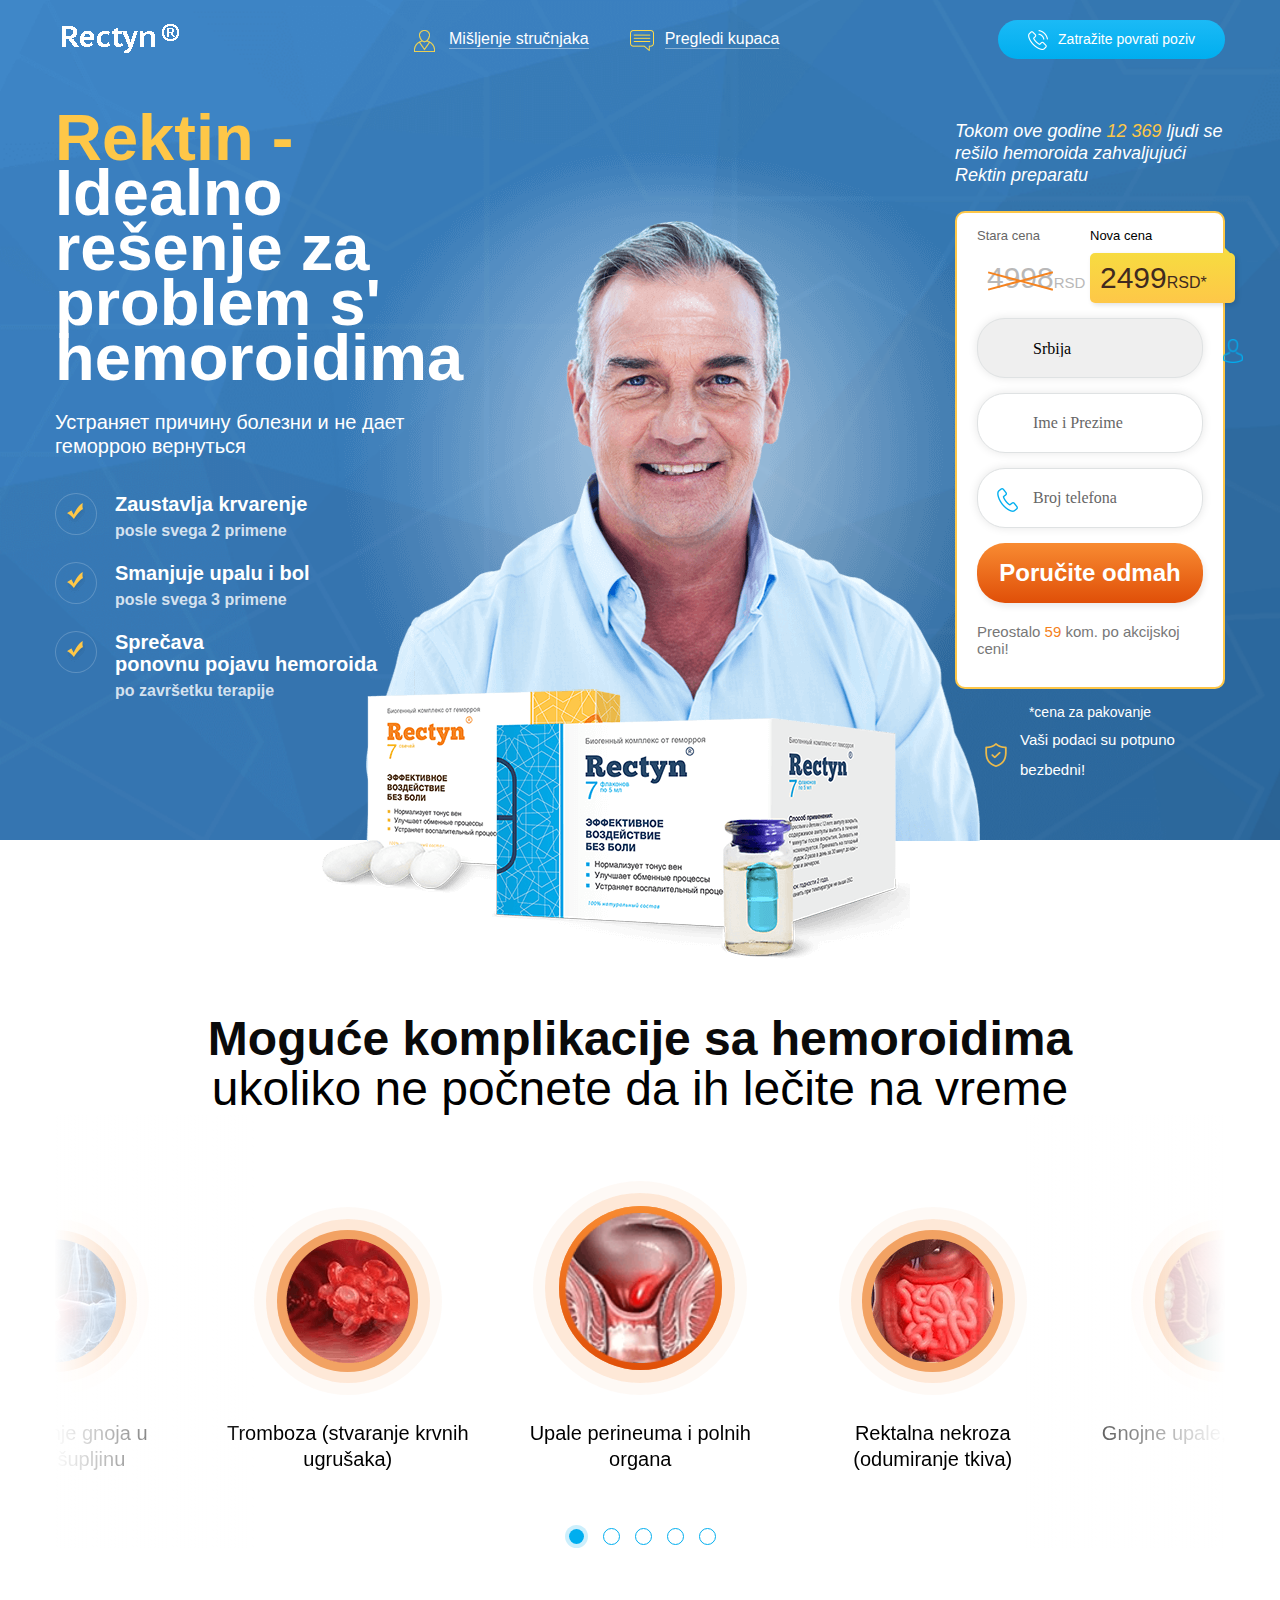
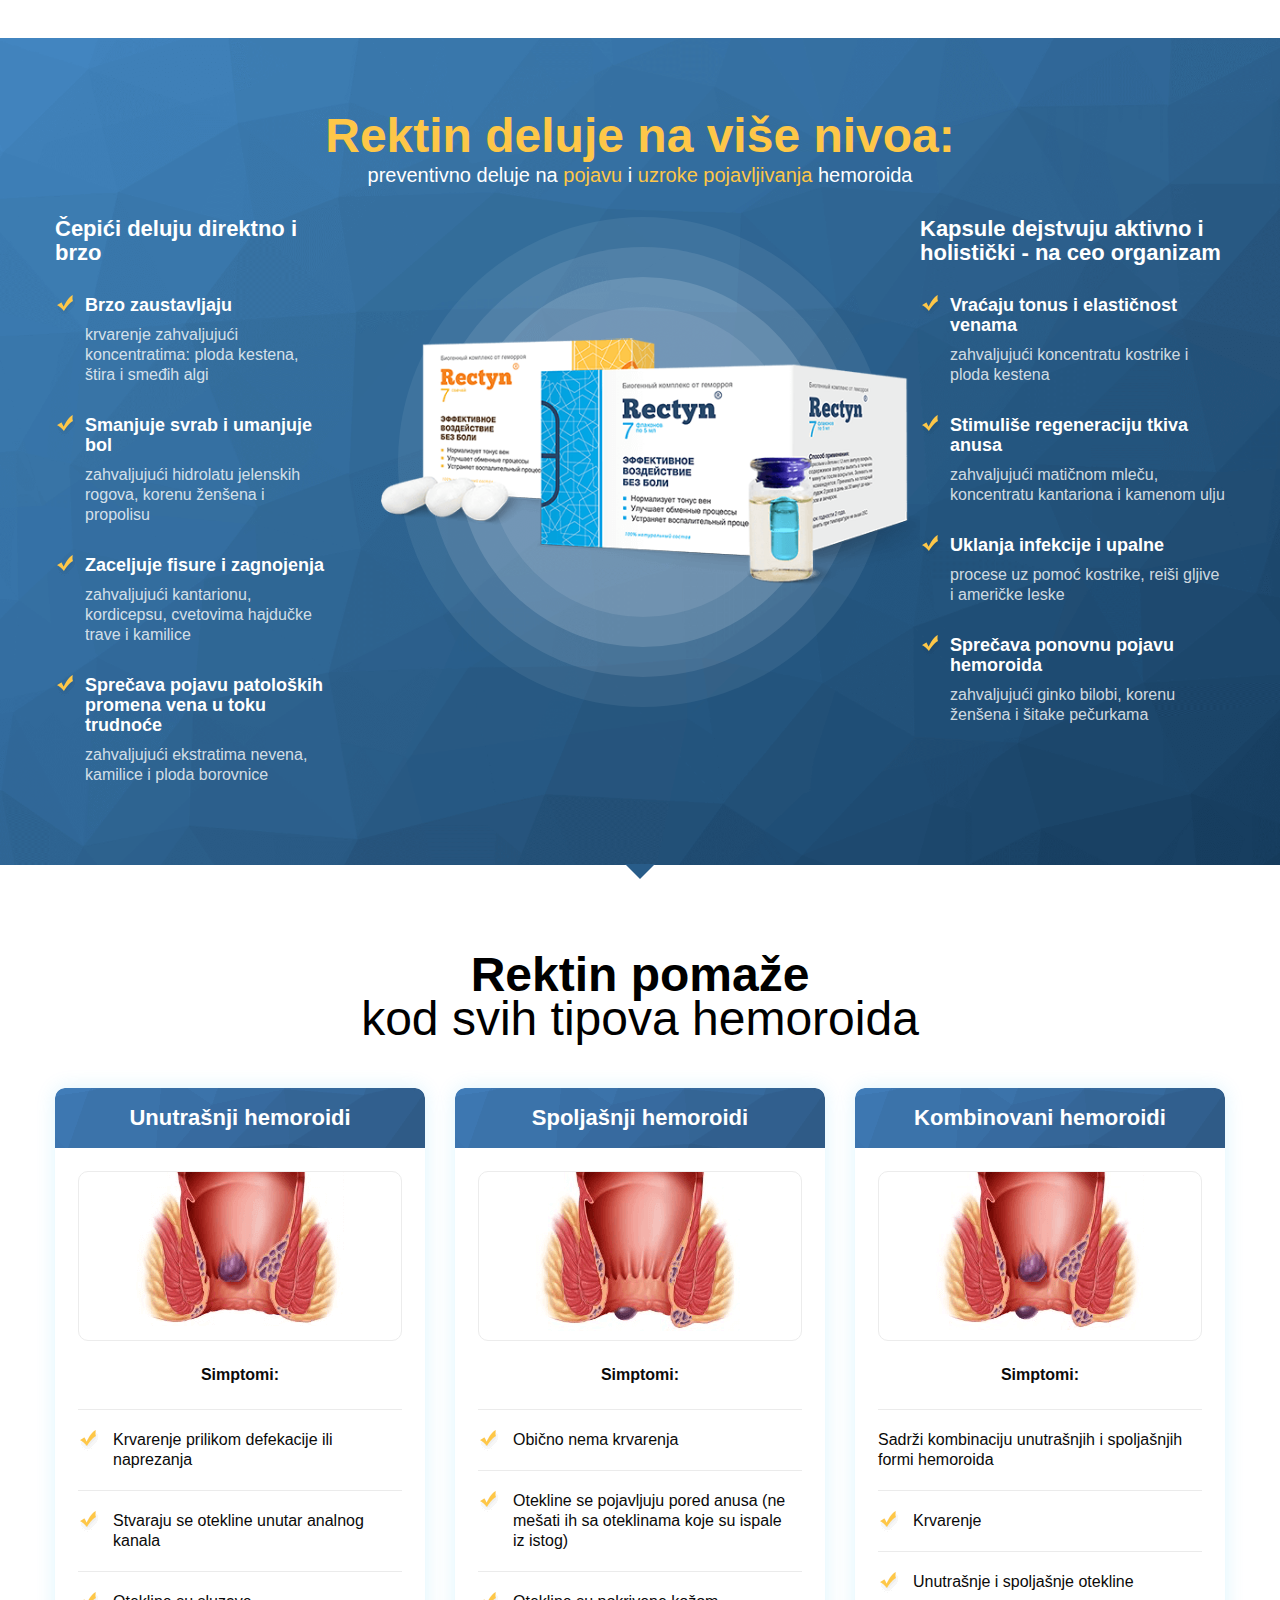
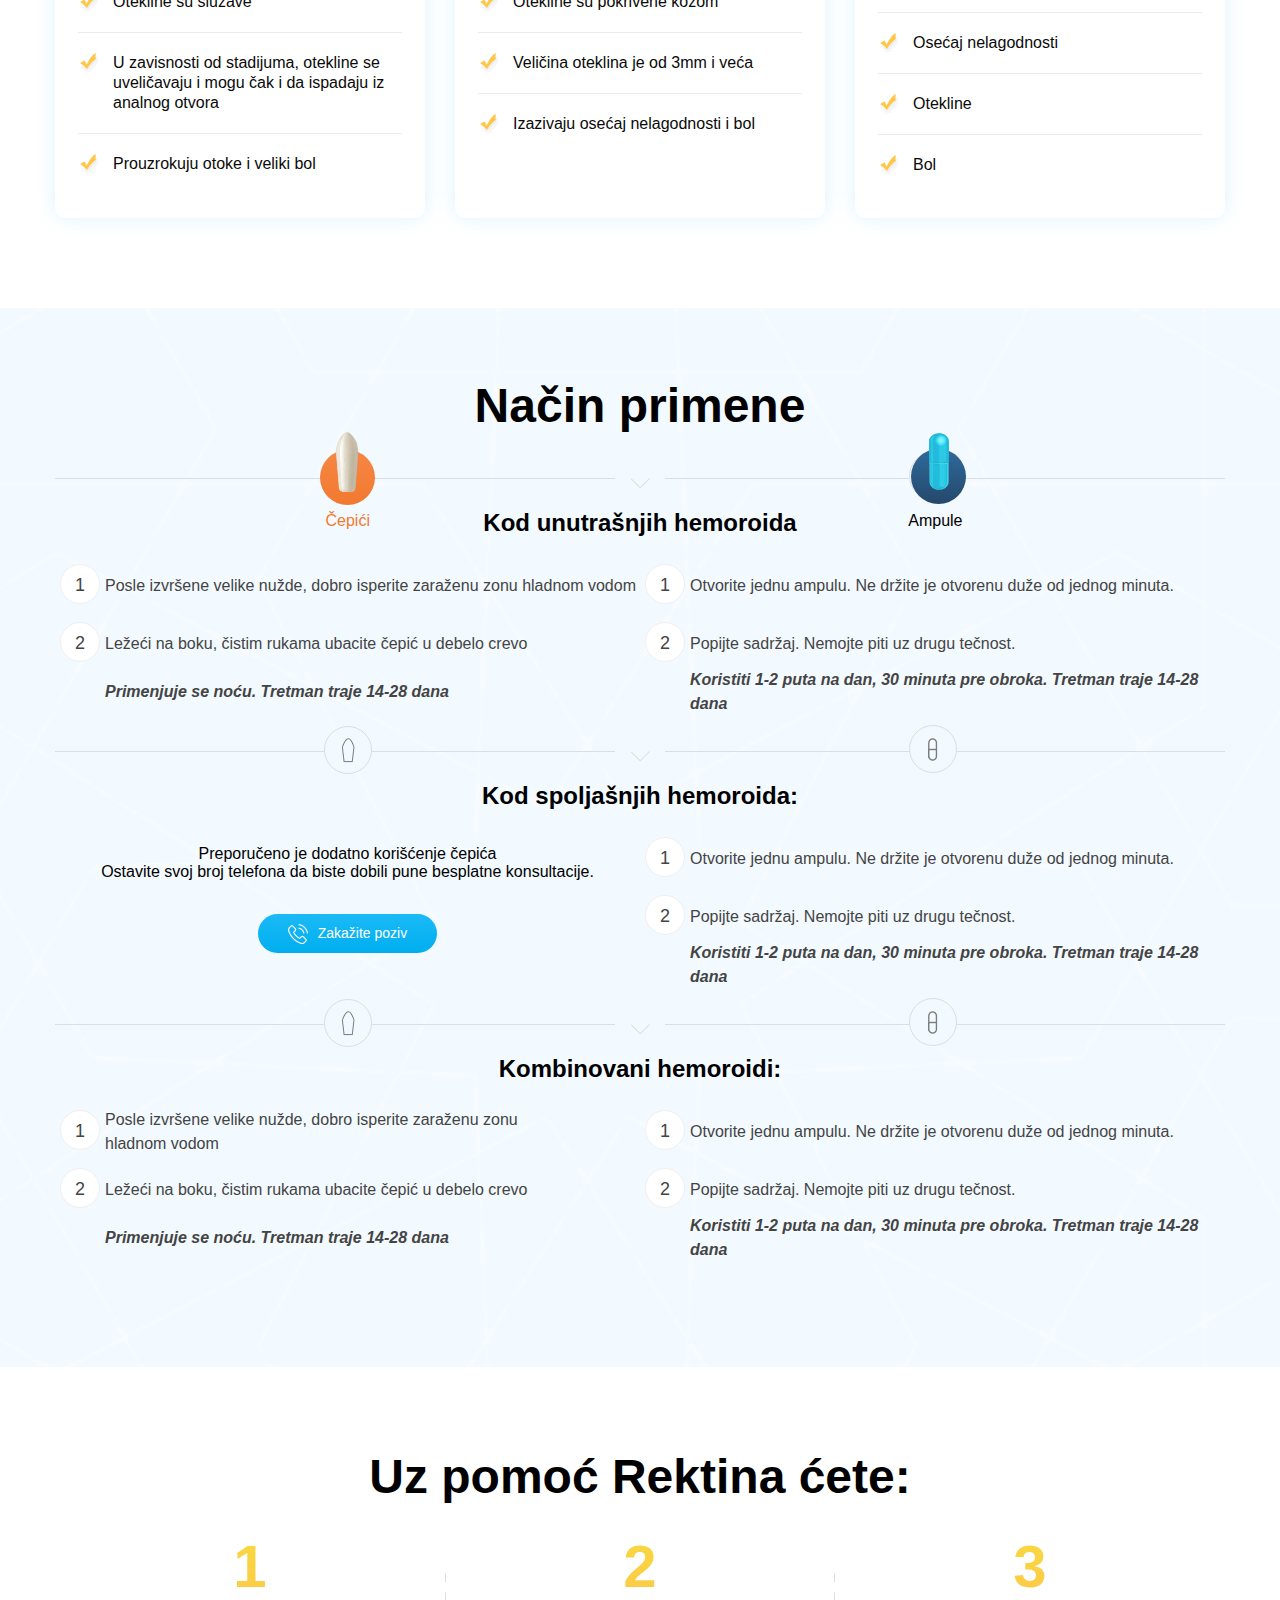
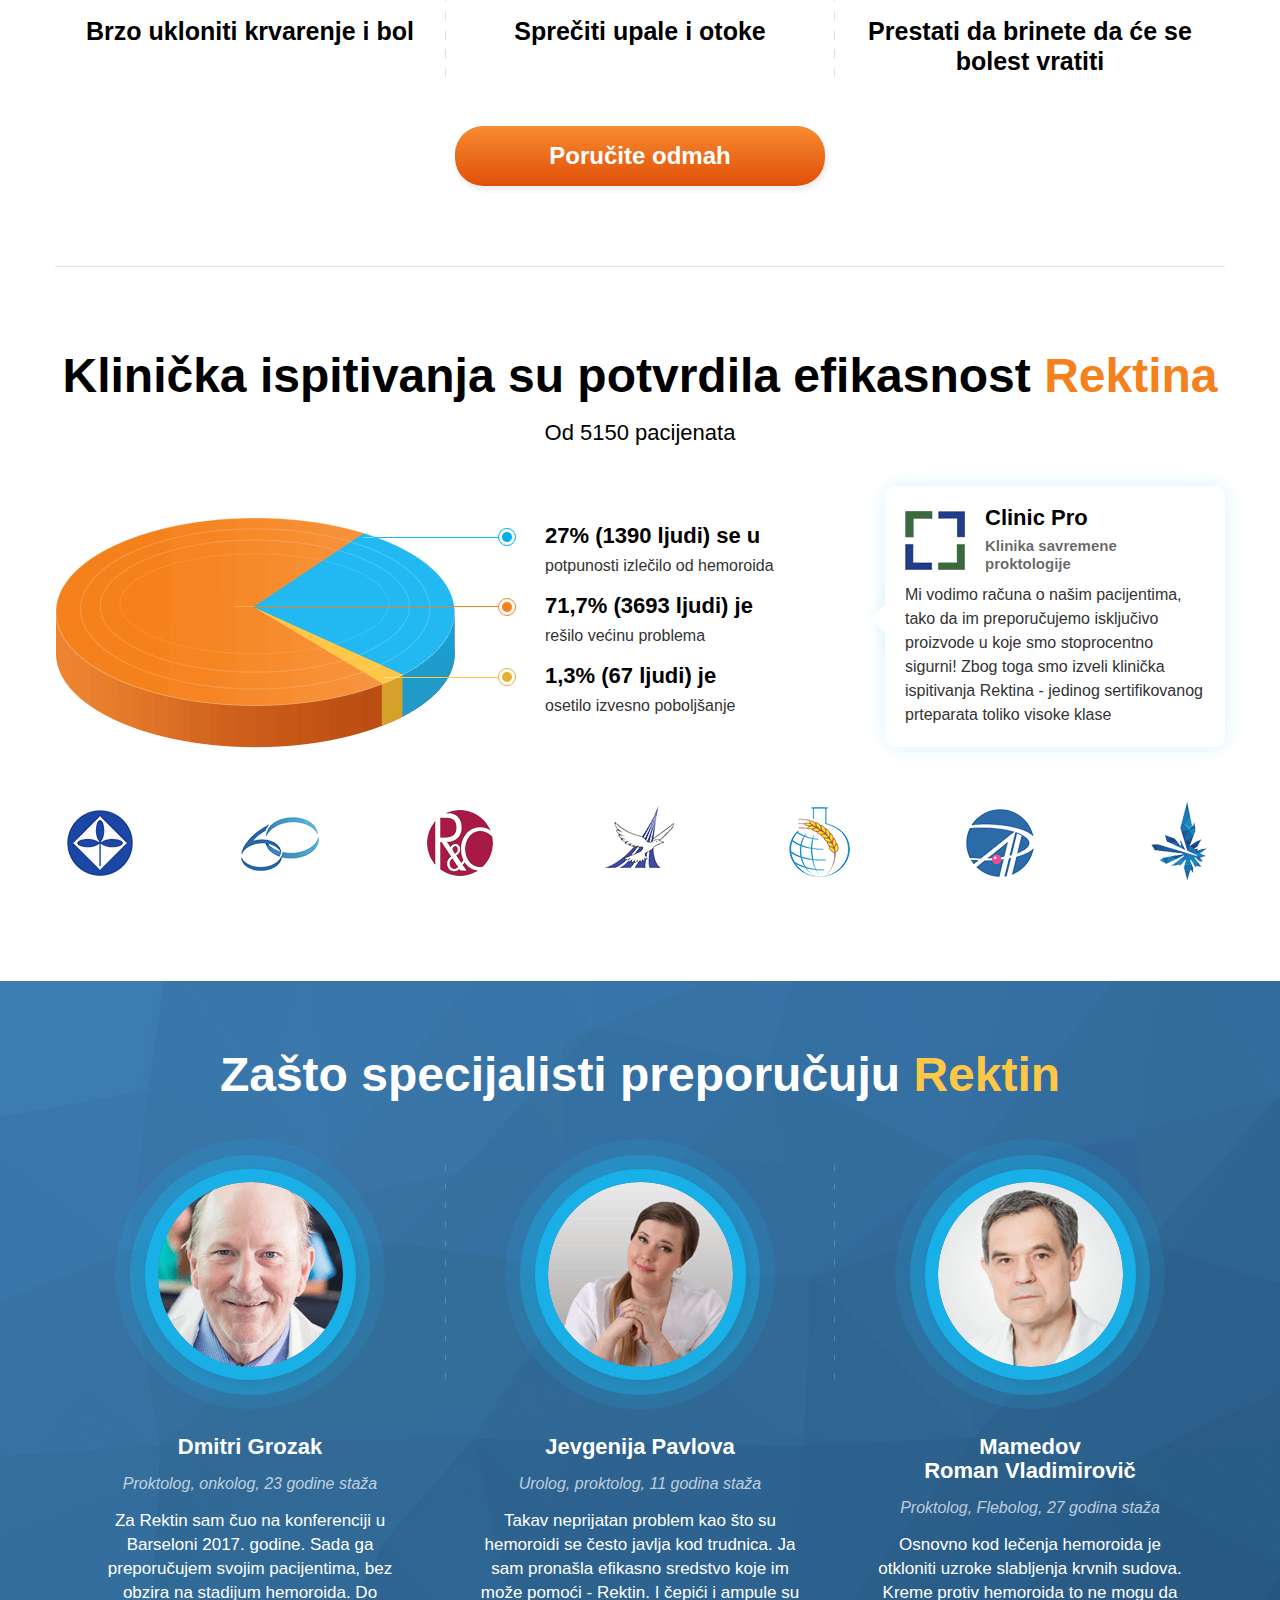
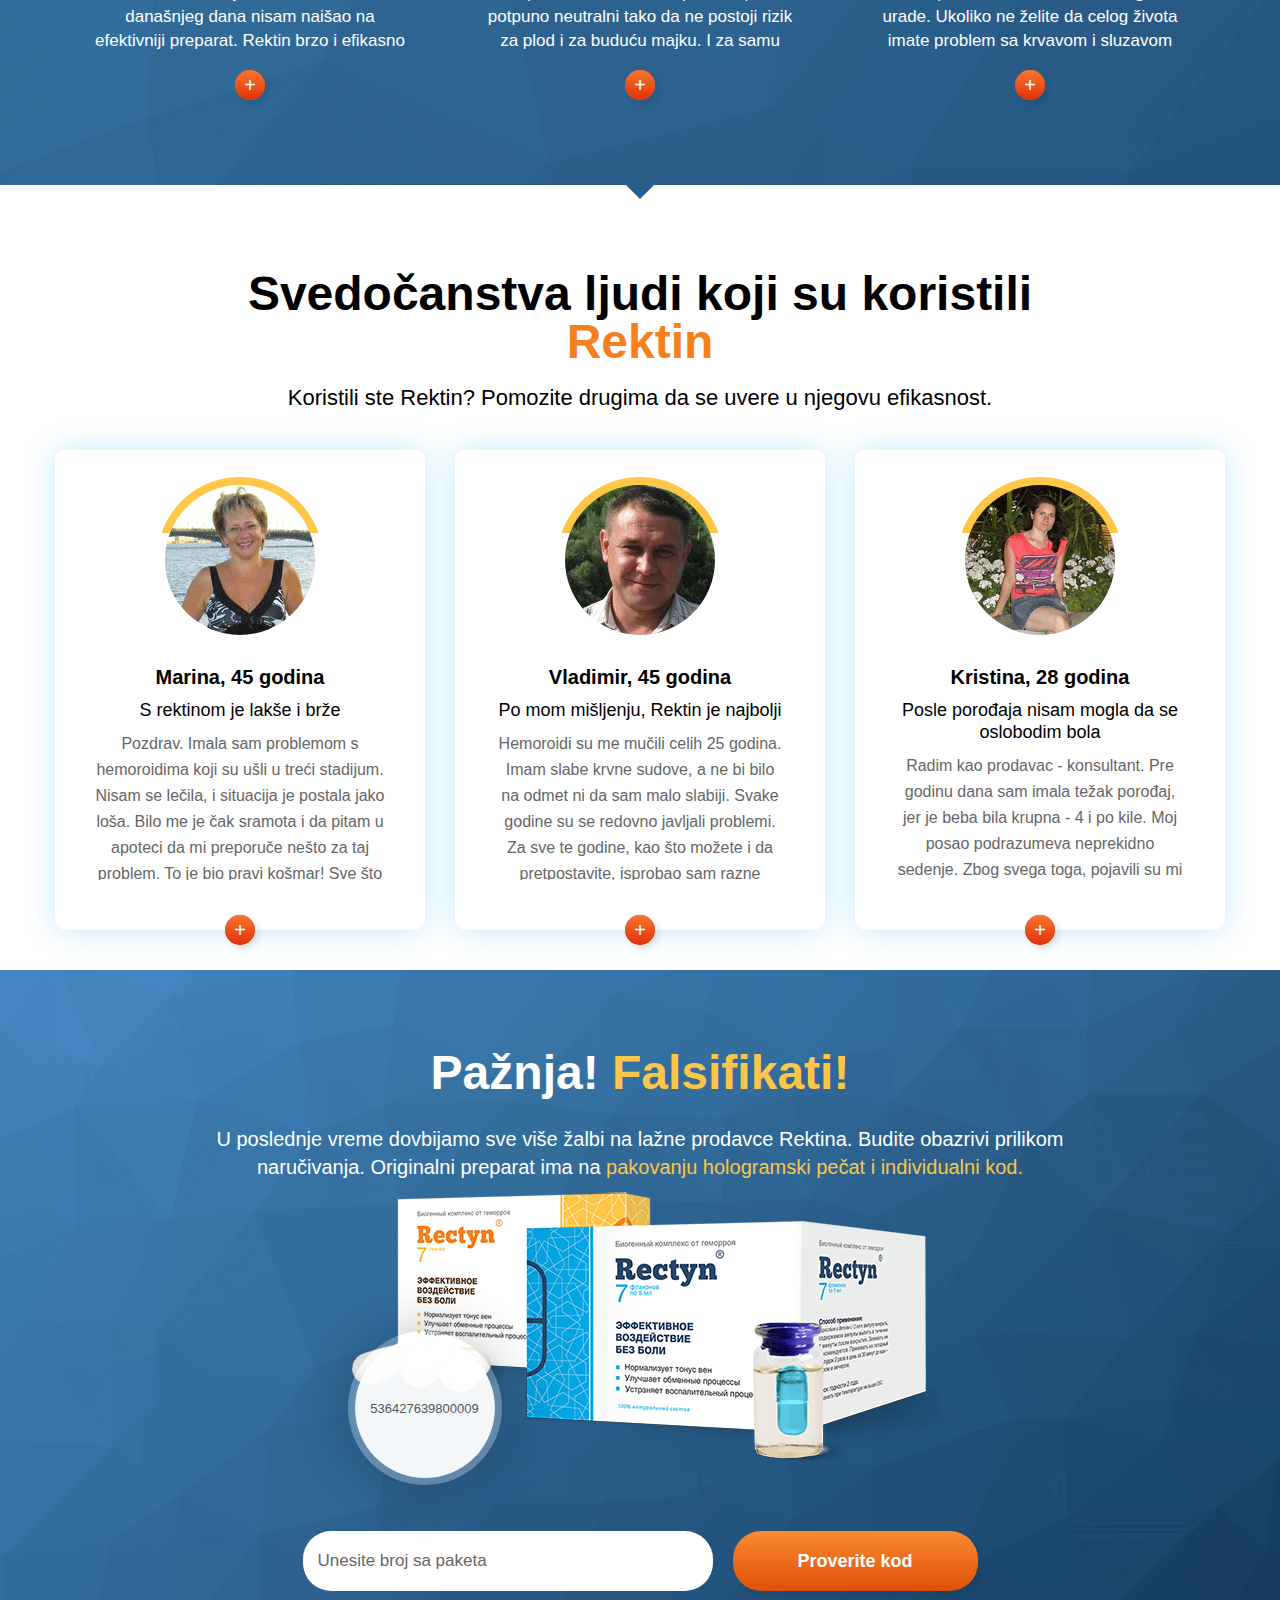
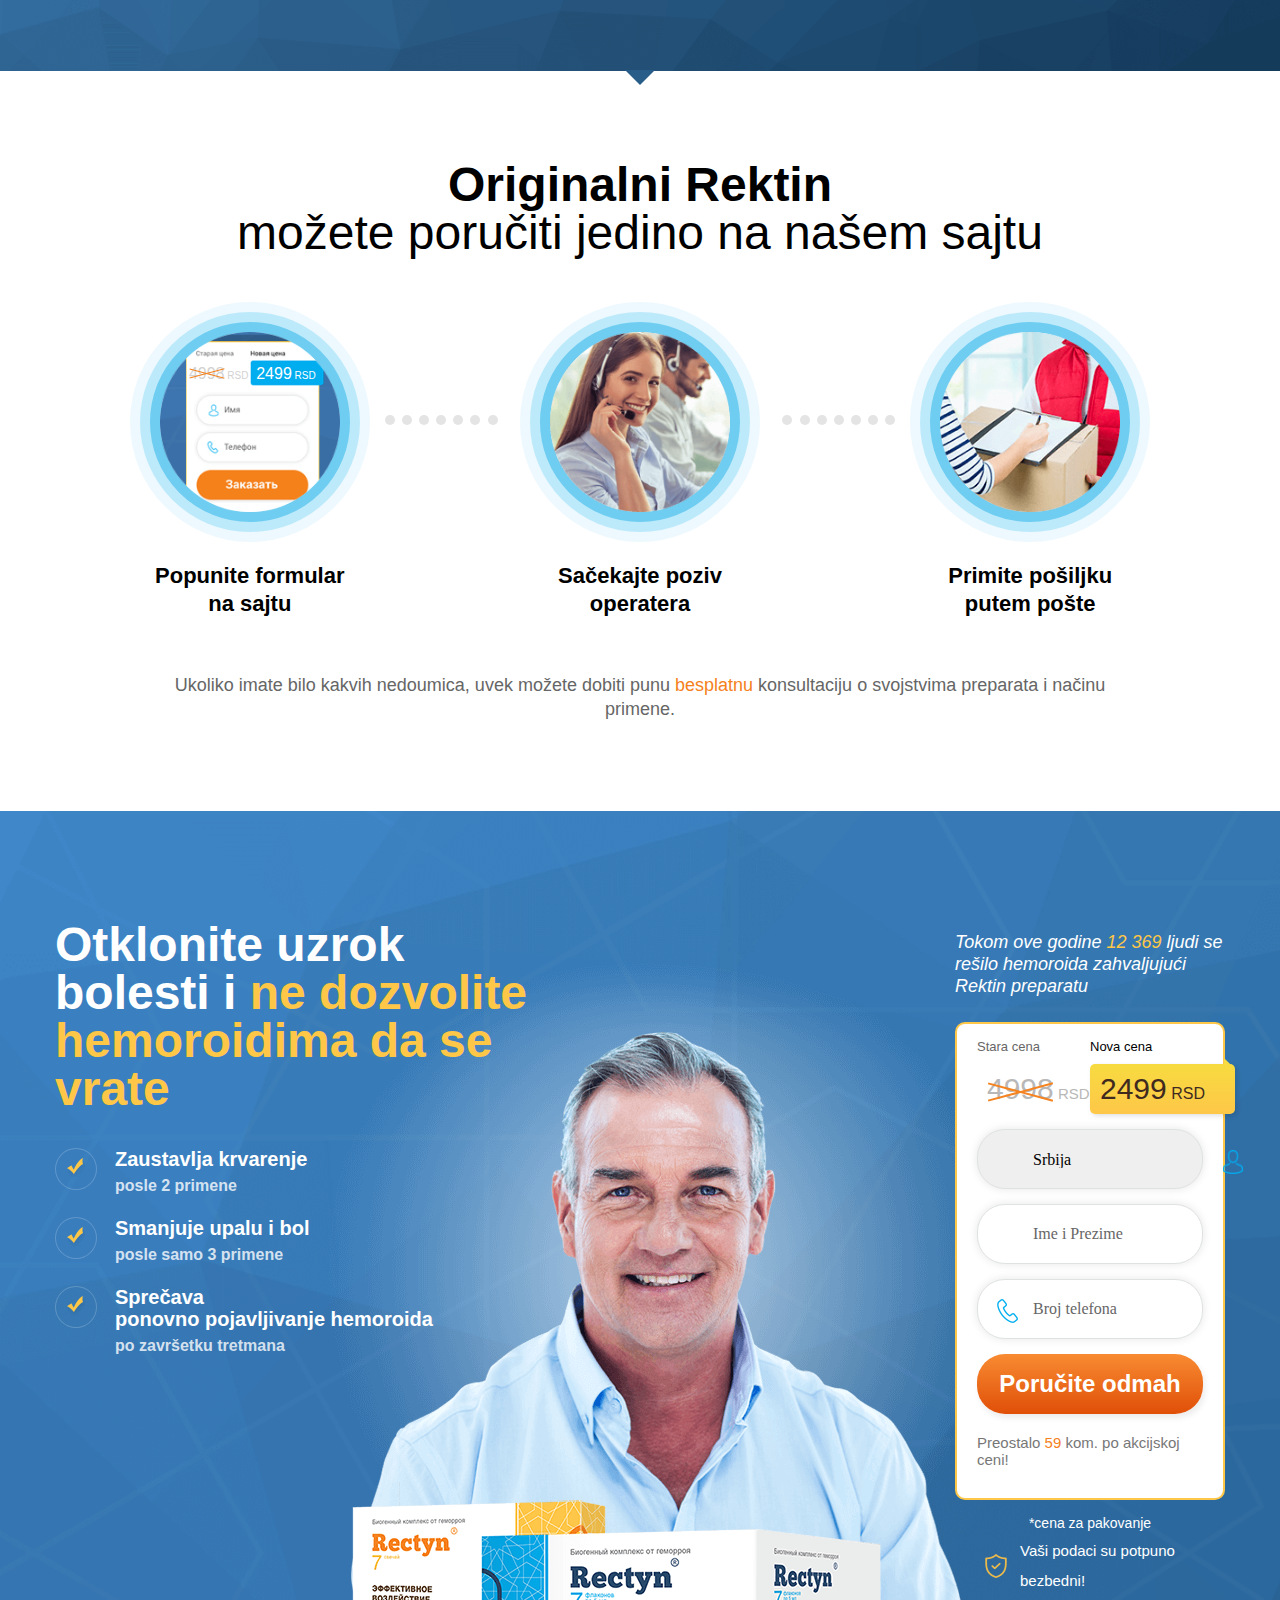
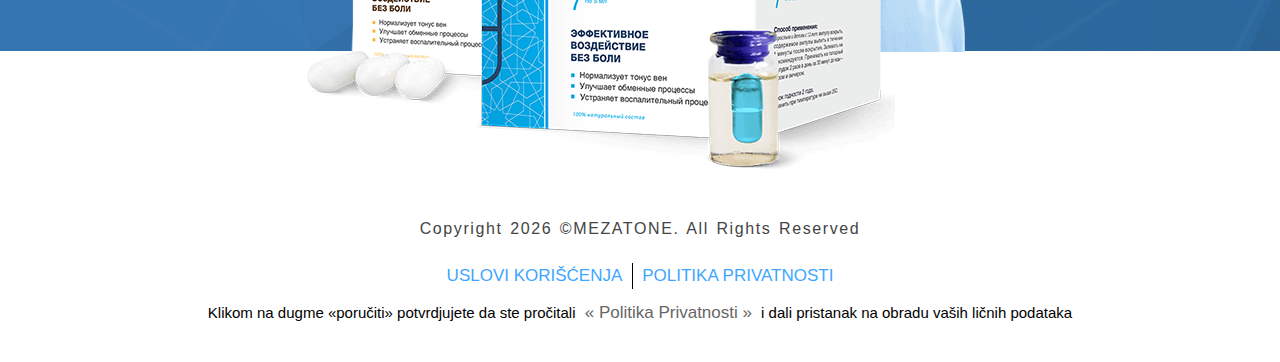
<file: index.html>
<!doctype html>
<html lang="rs">
    <head>
        <!-- Title -->
        <title>Rectyn cредство от геморроя за 196 руб</title>
        <!-- Meta -->
        <meta charset="utf-8" />
        <meta name="viewport" content="width=device-width" />
        <meta http-equiv="X-UA-Compatible" content="IE=edge" />
        <meta http-equiv="content-type" content="text/html; charset=UTF-8" />
        <!-- Favicon -->
        <link rel="icon" type="image/png" href="./img/favicon.png" />
        <link rel="shortcut icon" type="image/png" href="./img/favicon.png" />
        <!-- Style -->
        <link type="text/css" rel="stylesheet" href="./css/style.css" />
        <!-- Script -->
        <script src="./js/jquery.min.js"></script>
        <script src="./js/owl.carousel.min.js"></script>

    </head>
    <body>

        <header class="header">
            <div class="container">
                <img src="./img/logo.png" alt="logo">
                <span class="header-spec"><a href="#specialist" class="scroll-to">Mišljenje stručnjaka</a></span>
                <span class="header-rewiev"><a href="#review" class="scroll-to">Pregledi kupaca</a></span>
                <div class="btn">
                    Zatražite povrati poziv
                    <div class="btn ever-popup-btn header-btn-hover">Zatražite povrati poziv</div>
                </div>
            </div>
        </header>
        <section class="section1">
            <div class="container">
                <div class="main-block clearfix">
                    <div class="main-block-center">
                        <img src="./img/product1.png" alt="pack" class="img">
                    </div>
                    <div class="main-block-left">
                        <h1 class="main-block-title"><span>Rektin - </span> Idealno rešenje za problem s' hemoroidima</h1>
                        <h3 class="main-block-subtitle">Устраняет причину болезни и не дает геморрою вернуться</h3>
                        <ul class="main-block-list">
                            <li class="main-block-item">
                                Zaustavlja krvarenje <br><span>posle svega 2 primene</span>
                            </li>
                            <li class="main-block-item">
                                Smanjuje upalu i bol <br><span>posle svega 3 primene</span>
                            </li>
                            <li class="main-block-item">
                                Sprečava <br>ponovnu pojavu hemoroida<br><span>po završetku terapije</span>
                            </li>
                        </ul>
                    </div>
                    <div class="main-block-right">
                        <p class="main-block-text">Tokom ove godine <span>12 369</span> ljudi se rešilo hemoroida zahvaljujući Rektin preparatu</p>
                        <form action="/order" method="post" class="x_order_form main-block-form orderformcdn">
                            <div class="flex-price">
                                <div class="old-price">
                                    <p class="top-text">Stara cena</p>
                                    <p class="price"><span class="x_price_previous number price_land_s2">4998</span><span class="x_currency price_land_curr">RSD</span></p>
                                </div>
                                <div class="new-price">
                                    <p class="top-text">Nova cena</p>
                                    <p class="price radius"><span class="x_price_current number price_land_s1">2499</span><span class="x_currency price_land_curr">RSD</span>*</p>
                                </div>
                            </div>
                            <select class="input" name="country">
                                <option value="271" selected="selected">Srbija</option>
                            </select>
                            <label class="name-label">
                                <input  type="text" 
                                        placeholder="Ime i Prezime" 
                                        required="" 
                                        class="input" 
                                        name="name">
                            </label>

                            <label class="phone-label">
                                <input  type="tel" 
                                        placeholder="Broj telefona" 
                                        required="" 
                                        class="input" 
                                        name="phone">
                            </label>

                
                            <div class="relative">
                                <button class="form-btn">Poručite odmah</button>
                                <button class="form-btn form-btn-hover">Poručite odmah</button>
                            </div>
                            <p class="bottom-text">
                                Preostalo 
                                <span class="lastpack">59</span> 
                                kom. po akcijskoj ceni!
                            </p>
                        </form>
                        <p class="ps-text">*cena za pakovanje </p>
                        <p class="save-text">Vaši podaci su potpuno bezbedni!</p>
                    </div>
                </div>
            </div>
        </section>
        <section class="section2">
            <div class="container">
                <h2 class="section2-title">Moguće komplikacije sa hemoroidima
                    <br><span>ukoliko ne počnete da ih lečite na vreme</span>
                </h2>
                <div class="owl-carousel">
                    <div>
                        <div class="carousel-img">
                            <img src="./img/carousel1.png" alt="carousel1">
                            <span class="circle-gradient"></span>
                        </div>
                        <p>Upale perineuma i polnih organa</p>
                    </div>
                    <div>
                        <div class="carousel-img">
                            <img src="./img/carousel2.png" alt="carousel2">
                            <span class="circle-gradient"></span>
                        </div>
                        <p>Rektalna nekroza (odumiranje tkiva)</p>
                    </div>
                    <div>
                        <div class="carousel-img">
                            <img src="./img/carousel3.png" alt="carousel3">
                            <span class="circle-gradient"></span>
                        </div>
                        <p>Gnojne upale, paraproktoza</p>
                    </div>
                    <div>
                        <div class="carousel-img">
                            <img src="./img/carousel4.png" alt="carousel4">
                            <span class="circle-gradient"></span>
                        </div>
                        <p>Provaljivanje gnoja u trbušnu šupljinu</p>
                    </div>
                    <div>
                        <div class="carousel-img">
                            <img src="./img/carousel5.png" alt="carousel5">
                            <span class="circle-gradient"></span>
                        </div>
                        <p>Tromboza (stvaranje krvnih ugrušaka)</p>
                    </div>
                </div>
            </div>
        </section>
        <section class="section3">
            <div class="container">
                <h2 class="section3-title">Rektin deluje na više nivoa:</h2>
                <p class="section3-subtitle">preventivno deluje na <span>pojavu </span> i <span>uzroke pojavljivanja </span> hemoroida</p>
                <div class="main-content clearfix">
                    <div class="center-block">
                        <img src="./img/product1.png" alt="pack" class="img">
                        <div class="circle">
                            <span></span>
                            <span></span>
                            <span></span>
                            <span></span>
                        </div>
                    </div>
                    <div class="left-block">
                        <h3 class="block-title">Čepići deluju direktno i brzo</h3>
                        <ul>
                            <li class="block-item">Brzo zaustavljaju 
                                <span>krvarenje zahvaljujući koncentratima: ploda kestena, štira i smeđih algi</span>
                            </li>
                            <li class="block-item">Smanjuje svrab i umanjuje bol 
                                <span>zahvaljujući hidrolatu jelenskih rogova, korenu ženšena i propolisu</span>
                            </li>
                            <li class="block-item">Zaceljuje fisure i zagnojenja
                                <span>zahvaljujući kantarionu, kordicepsu, cvetovima hajdučke trave i kamilice</span>
                            </li>
                            <li class="block-item">Sprečava pojavu patoloških promena vena u toku trudnoće
                                <span>zahvaljujući ekstratima nevena, kamilice i ploda borovnice</span>
                            </li>
                        </ul>
                    </div>
                    <div class="right-block">
                        <h3 class="block-title">Kapsule dejstvuju aktivno i holistički - na ceo organizam</h3>
                        <ul>
                            <li class="block-item">Vraćaju tonus i elastičnost venama 
                                <span>zahvaljujući koncentratu kostrike i ploda kestena</span>
                            </li>
                            <li class="block-item">Stimuliše regeneraciju tkiva anusa
                                <span>zahvaljujući matičnom mleču, koncentratu kantariona i kamenom ulju</span>
                            </li>
                            <li class="block-item">Uklanja infekcije i upalne
                                <span>procese uz pomoć kostrike, reiši gljive i američke leske</span>
                            </li>
                            <li class="block-item">Sprečava ponovnu pojavu hemoroida
                                <span>zahvaljujući ginko bilobi, korenu ženšena i šitake pečurkama</span>
                            </li>
                        </ul>
                    </div>
                </div>
            </div>
        </section>
        <section class="section4">
            <div class="container">
                <h2 class="section4-title">Rektin pomaže <br><span>kod svih tipova hemoroida</span></h2>
                <ul class="section4-list">
                    <li class="section4-item">
                        <h4 class="section4-subtitle">Unutrašnji hemoroidi</h4>
                        <div class="list-block">
                            <div class="list-block-img">
                                <img src="./img/section4-1.png" alt="4-1" class="img">
                            </div>
                            <p>Simptomi:</p>
                            <ul class="section4-sublist">
                                <li class="section4-subitem">Krvarenje prilikom defekacije ili naprezanja</li>
                                <li class="section4-subitem">Stvaraju se otekline unutar analnog kanala</li>
                                <li class="section4-subitem">Otekline su sluzave</li>
                                <li class="section4-subitem">U zavisnosti od stadijuma, otekline se uveličavaju i mogu čak i da ispadaju iz analnog otvora</li>
                                <li class="section4-subitem">Prouzrokuju otoke i veliki bol</li>
                            </ul>
                        </div>
                    </li>
                    <li class="section4-item">
                        <h4 class="section4-subtitle">Spoljašnji hemoroidi</h4>
                        <div class="list-block">
                            <div class="list-block-img">
                                <img src="./img/section4-2.png" alt="4-2" class="img">
                            </div>
                            <p>Simptomi:</p>
                            <ul class="section4-sublist">
                                <li class="section4-subitem">Obično nema krvarenja</li>
                                <li class="section4-subitem">Otekline se pojavljuju pored anusa (ne mešati ih sa oteklinama koje su ispale iz istog)</li>
                                <li class="section4-subitem">Otekline su pokrivene kožom</li>
                                <li class="section4-subitem">Veličina oteklina je od 3mm i veća</li>
                                <li class="section4-subitem">Izazivaju osećaj nelagodnosti i bol</li>
                            </ul>
                        </div>
                    </li>
                    <li class="section4-item">
                        <h4 class="section4-subtitle">Kombinovani hemoroidi</h4>
                        <div class="list-block">
                            <div class="list-block-img">
                                <img src="./img/section4-3.png" alt="4-3" class="img">
                            </div>
                            <p>Simptomi:</p>
                            <ul class="section4-sublist">
                                <li class="section4-subitem no-icon">Sadrži kombinaciju unutrašnjih i spoljašnjih formi hemoroida</li>
                                <li class="section4-subitem">Krvarenje</li>
                                <li class="section4-subitem">Unutrašnje i spoljašnje otekline</li>
                                <li class="section4-subitem">Osećaj nelagodnosti</li>
                                <li class="section4-subitem">Otekline</li>
                                <li class="section4-subitem">Bol</li>
                            </ul>
                        </div>
                    </li>
                </ul>
            </div>
        </section>
        <section class="section5">
            <div class="container">
                <h2 class="section5-title">Način primene</h2>
                <div class="section5-block">
                    <div class="top-block block">
                        <span class="down-center"></span>
                        <h3 class="block-title">Kod unutrašnjih hemoroida</h3>
                        <div class="left-list">
                            <div class="circle-candle"></div>
                            <span class="candle candel-hover">Čepići<span class="circle"></span></span>
                            <ul>
                                <li class="list-item">Posle izvršene velike nužde, dobro isperite zaraženu zonu hladnom vodom</li>
                                <li class="list-item"><span>Ležeći na boku, čistim rukama ubacite čepić u debelo crevo</span></li>
                                <li class="list-item">Primenjuje se noću. Tretman traje 14-28 dana</li>
                            </ul>
                        </div>
                        <div class="right-list">
                            <div class="circle-capsule"></div>
                            <span class="capsule">Ampule<span class="circle"></span></span>
                            <ul>
                                <li class="list-item">Otvorite jednu ampulu. Ne držite je otvorenu duže od jednog minuta.</li>
                                <li class="list-item">Popijte sadržaj. Nemojte piti uz drugu tečnost.</li>
                                <li class="list-item">Koristiti 1-2 puta na dan, 30 minuta pre obroka. Tretman traje 14-28 dana</li>
                            </ul>
                        </div>
                    </div>
                    <div class="center-block block hover-block">
                        <span class="down-center"></span>
                        <h3 class="block-title">Kod spoljašnjih hemoroida:</h3>
                        <div class="left-block">
                            <div class="circle-candle"></div>
                            <span class="candle candel-hover">Čepići<span class="circle"></span></span>
                            <p>Preporučeno je dodatno korišćenje čepića</p>
                            <p>Ostavite svoj broj telefona da biste dobili pune besplatne konsultacije.</p>
                            <div class="btn">
                                Zakažite poziv
                                <div class="btn ever-popup-btn header-btn-hover">Zakažite poziv</div>
                            </div>
                        </div>
                        <div class="right-list">
                            <div class="circle-capsule"></div>
                            <span class="capsule">Ampule<span class="circle"></span></span>
                            <ul>
                                <li class="list-item">Otvorite jednu ampulu. Ne držite je otvorenu duže od jednog minuta.</li>
                                <li class="list-item">Popijte sadržaj. Nemojte piti uz drugu tečnost.</li>
                                <li class="list-item">Koristiti 1-2 puta na dan, 30 minuta pre obroka. Tretman traje 14-28 dana</li>
                            </ul>
                        </div>
                    </div>
                    <div class="bottom-block block hover-block">
                        <span class="down-center"></span>
                        <h3 class="block-title">Kombinovani hemoroidi:</h3>
                        <div class="left-list">
                            <div class="circle-candle"></div>
                            <span class="candle candel-hover">Čepići<span class="circle"></span></span>
                            <ul>
                                <li class="list-item">Posle izvršene velike nužde, dobro isperite zaraženu zonu <br>hladnom vodom</li>
                                <li class="list-item">Ležeći na boku, čistim rukama ubacite čepić u debelo crevo</li>
                                <li class="list-item">Primenjuje se noću. Tretman traje 14-28 dana</li>
                            </ul>
                        </div>
                        <div class="right-list">
                            <div class="circle-capsule"></div>
                            <span class="capsule">Ampule<span class="circle"></span></span>
                            <ul>
                                <li class="list-item">Otvorite jednu ampulu. Ne držite je otvorenu duže od jednog minuta.</li>
                                <li class="list-item">Popijte sadržaj. Nemojte piti uz drugu tečnost.</li>
                                <li class="list-item">Koristiti 1-2 puta na dan, 30 minuta pre obroka. Tretman traje 14-28 dana</li>
                            </ul>
                        </div>
                    </div>
                </div>
            </div>
        </section>
        <section class="section6">
            <div class="container">
                <div class="section6-top">
                    <h2 class="section6-top-title">Uz pomoć Rektina ćete:</h2>
                    <ul class="top-list">
                        <li class="top-list-item"><span>1</span>Brzo ukloniti krvarenje i bol</li>
                        <li class="top-list-item"><span>2</span>Sprečiti upale i otoke</li>
                        <li class="top-list-item"><span>3</span>Prestati da brinete da će se bolest vratiti</li>
                    </ul>
                    <div class="relative">
                        <div class="form-btn form-btn_big"><a href="#bottom-form" class="scroll-to">Poručite odmah</a></div>
                        <div class="form-btn form-btn_big form-btn-hover"><a href="#bottom-form" class="scroll-to">Poručite odmah</a></div>
                    </div>
                </div>
                <div class="section6-bottom">
                    <h2 class="section6-bottom-title">Klinička ispitivanja su potvrdila efikasnost  <span>Rektina</span></h2>
                    <p>Od 5150 pacijenata</p>
                    <div class="section6-main clearfix">
                        <div class="left-block">
                            <ul class="left-block-list">
                                <li class="left-block-item"><span class="circle"></span>27% (1390 ljudi) se u <span>potpunosti izlečilo od hemoroida</span></li>
                                <li class="left-block-item"><span class="circle"></span>71,7% (3693 ljudi) je <span> rešilo većinu problema</span></li>
                                <li class="left-block-item"><span class="circle"></span>1,3% (67 ljudi) je <span> osetilo izvesno poboljšanje</span></li>
                            </ul>
                        </div>
                        <div class="right-block">
                            <h4 class="right-block-title">Clinic Pro <span>Klinika savremene proktologije</span></h4>
                            <p>Mi vodimo računa o našim pacijentima, tako da im preporučujemo isključivo proizvode u koje smo stoprocentno sigurni! Zbog toga smo izveli klinička ispitivanja Rektina - jedinog sertifikovanog prteparata toliko visoke klase</p>
                        </div>
                    </div>
                </div>
                <div class="logo-line">
                    <span></span>
                    <span></span>
                    <span></span>
                    <span></span>
                    <span></span>
                    <span></span>
                    <span></span>
                </div>
            </div>
        </section>
        <section class="section7" id="specialist">
            <div class="container">
                <h2 class="section7-title">Zašto specijalisti preporučuju <span class="yellow">Rektin</span></h2>
                <div class="main-content">
                    <ul class="section7-list">
                        <li class="section7-item">
                            <div class="img-block">
                                <img src="./img/spec1.png" alt="spec1" class="spec-img">
                            </div>
                            <div class="item-block">
                                <h4 class="spec-name">Dmitri Grozak</h4>
                                <span>Proktolog, onkolog, 23 godine staža</span>
                                <p class="main-text first">Za Rektin sam čuo na konferenciji u Barseloni 2017. godine. Sada ga preporučujem svojim pacijentima, bez obzira na stadijum hemoroida. Do današnjeg dana nisam naišao na efektivniji preparat. Rektin brzo i efikasno deluje na organizam, vraća tonus krvnih sudova, i sprečava ponovnu pojavu bolesti.</p>
                            </div>
                            <span class="main-text-btn">+</span>
                        </li>
                        <li class="section7-item">
                            <div class="img-block">
                                <img src="./img/spec2.png" alt="spec2" class="spec-img">
                            </div>
                            <div class="item-block">
                                <h4 class="spec-name">Jevgenija Pavlova</h4>
                                <span>Urolog, proktolog, 11 godina staža</span>
                                <p class="main-text second">Takav neprijatan problem kao što su hemoroidi se često javlja kod trudnica. Ja sam pronašla efikasno sredstvo koje im može pomoći - Rektin. I čepići i ampule su potpuno neutralni tako da ne postoji rizik za plod i za buduću majku. I za samu primenu je Rektin veoma zgodan i lak za korišćenje.</p>
                            </div>
                            <span class="main-text-btn">+</span>
                        </li>
                        <li class="section7-item">
                            <div class="img-block">
                                <img src="./img/spec3.png" alt="spec3" class="spec-img">
                            </div>
                            <div class="item-block">
                                <h4 class="spec-name">Mamedov <br/> Roman Vladimirovič</h4>
                                <span>Proktolog, Flebolog, 27 godina staža</span>
                                <p class="main-text third">Osnovno kod lečenja hemoroida je otkloniti uzroke slabljenja krvnih sudova. Kreme protiv hemoroida to ne mogu da urade. Ukoliko ne želite da celog života imate problem sa krvavom i sluzavom stolicom, učinite nešto za sebe! Koristite Rektin, pravilno se hranite i obratite pažnju na higijenu. Ukoliko koristite Rektin kao meru predostrožnosti, to će vam uštedeti mnogo živaca i novca.</p>
                            </div>
                            <span class="main-text-btn">+</span>
                        </li>
                    </ul>
                </div>
            </div>
        </section>
        <section class="section8" id="review">
            <div class="container">
                <h2 class="section8-title">Svedočanstva ljudi koji su koristili <span> Rektin</span></h2>
                <h4 class="section8-subtitle">Koristili ste Rektin? Pomozite drugima da se uvere u njegovu efikasnost.</h4>
                <ul class="section8-list">
                    <li class="section8-item">
                        <div class="img-block">
                            <img src="./img/people1.png" alt="people1">
                        </div>
                        <div class="item-block">
                            <h4 class="people-name">Marina, 45 godina</h4>
                            <p>S rektinom je lakše i brže</p>
                            <span>Pozdrav. Imala sam problemom s hemoroidima koji su ušli u treći stadijum. Nisam se lečila, i situacija je postala jako loša. Bilo me je čak sramota i da pitam u apoteci da mi preporuče nešto za taj problem. To je bio pravi košmar! Sve što su mi predlagali je zahtevalo primenu 4 puta dnevno, a posle primene je trebalo mirovatio pola sata dok ne počne da deluje. A za to vreme ko će raditi umesto mene? Koleginica je primetila da više ne mogu ni da sedim normalno, i preporučila mi Rektin. Koliko sam joj samo zahvalna! Već za 2 dana mi je bilo mnogo bolje! I nije bilo opasnosti da će čepići procuriti i da će se videti tragovi na odeći.</span>
                        </div>
                        <span class="main-text-btn">+</span>
                    </li>
                    <li class="section8-item">
                        <div class="img-block">
                            <img src="./img/people2.png" alt="people2">
                        </div>
                        <div class="item-block">
                            <h4 class="people-name">Vladimir, 45 godina</h4>
                            <p>Po mom mišljenju, Rektin je najbolji</p>
                            <span>Hemoroidi su me mučili celih 25 godina. Imam slabe krvne sudove, a ne bi bilo na odmet ni da sam malo slabiji. Svake godine su se redovno javljali problemi. Za sve te godine, kao što možete i da pretpostavite, isprobao sam razne preparate. Jedan od popularnih preparata - R**** je čak bio i dobar, ali je pre 2 godine prestao da deluje u mom slučaju. Postalo je očigledno da je proizvođač počeo da štedi na komponentama, i više nije bilo pređašnjih efekata. Na jednom forumu sam saznao za Rektin. Tamo su ga hvalili, pa sam i ja naručio jednu dozu. Ljudi moji, ovo je prava bomba! Već godinu i po dana se hemoroidi ne pojavljuju! Sve u svemu - velika preporuka!</span>
                        </div>
                        <span class="main-text-btn">+</span>
                    </li>
                    <li class="section8-item">
                        <div class="img-block">
                            <img src="./img/people3.png" alt="people3">
                        </div>
                        <div class="item-block">
                            <h4 class="people-name">Kristina, 28 godina</h4>
                            <p>Posle porođaja nisam mogla da se oslobodim bola</p>
                            <span>Radim kao prodavac - konsultant. Pre godinu dana sam imala težak porođaj, jer je beba bila krupna - 4 i po kile. Moj posao podrazumeva neprekidno sedenje. Zbog svega toga, pojavili su mi se hemoroidi. Bolelo je čak i ako kinem, nakašljem se ili se smejem. Nije bilo pomoći! Ni kreme ni razni čepići nisu pomagali, jer sam sve vreme morala da sedim. Poznanica iz porodilišta mi je preporučila Rektin. Već treći dan posle početka korišćenja sam se osećala sasvim dobro! Ovo je zaista odlična stvar!</span>
                        </div>
                        <span class="main-text-btn">+</span>
                    </li>
                </ul>
            </div>
        </section>
        <section class="section10">
            <div class="container">
                <h2 class="section10-title">Pažnja! <span>Falsifikati!</span></h2>
                <h4 class="section10-subtitle">U poslednje vreme dovbijamo sve više žalbi na lažne prodavce Rektina. Budite obazrivi prilikom naručivanja. Originalni preparat ima na 
                    <span>pakovanju hologramski pečat i individualni kod.</span>
                </h4>
                <div class="check-code">
                    <input type="text" placeholder="Unesite broj sa paketa" class="check__field">
                    <div class="relative">
                        <button class="form-btn form-btn_small">Proverite kod</button>
                        <button class="form-btn form-btn_small check__btn form-btn-hover">Proverite kod</button>
                    </div>
                    <span class="check__result"></span>
                </div>
            </div>
        </section>
        <section class="section11">
            <div class="container">
                <h2 class="section11-title">Originalni Rektin <br><span>možete poručiti jedino na našem sajtu</span></h2>
                <div class="section11-animate">
                    <ul class="section11-list">
                        <li class="section11-item">
                            <div class="img-block">
                                <img src="./img/section11-1.png" alt="11-1" class="img">
                                <div class="section11-price">
                                    <span class="sectio11-oldprice">
                                        <span class="x_price_previous number price_land_s2">4998</span>
                                        <span class="x_currency price_land_curr">RSD</span>
                                    </span> 
                                    <span class="sectio11-newprice">
                                        <span class="x_price_current number price_land_s1">2499</span>
                                        <span class="x_currency price_land_curr">RSD</span>
                                    </span>
                                </div>
                            </div>
                            <p>Popunite formular na sajtu</p>
                        </li>
                        <li class="section11-item">
                            <div class="img-block">
                                <img src="./img/section11-2.png" alt="11-2" class="img">
                            </div>
                            <p>Sačekajte poziv operatera</p>
                        </li>
                        <li class="section11-item">
                            <div class="img-block">
                                <img src="./img/section11-3.png" alt="11-3" class="img">
                            </div>
                            <p>Primite pošiljku putem pošte</p>
                        </li>
                    </ul>
                    <div class="first-animate-block">
                        <div class="bubble first">
                            <div class="circle"></div>
                        </div>
                        <div class="bubble second">
                            <div class="circle"></div>
                        </div>
                        <div class="bubble third">
                            <div class="circle"></div>
                        </div>
                        <div class="bubble fourth">
                            <div class="circle"></div>
                        </div>
                        <div class="bubble fifth">
                            <div class="circle"></div>
                        </div>
                        <div class="bubble sixth">
                            <div class="circle"></div>
                        </div>
                        <div class="bubble seventh">
                            <div class="circle"></div>
                        </div>
                    </div>
                    <div class="second-animate-block">
                        <div class="bubble eighth">
                            <div class="circle"></div>
                        </div>
                        <div class="bubble ninth">
                            <div class="circle"></div>
                        </div>
                        <div class="bubble tenth">
                            <div class="circle"></div>
                        </div>
                        <div class="bubble eleventh">
                            <div class="circle"></div>
                        </div>
                        <div class="bubble twelfth">
                            <div class="circle"></div>
                        </div>
                        <div class="bubble thirteenth">
                            <div class="circle"></div>
                        </div>
                        <div class="bubble fourteenth">
                            <div class="circle"></div>
                        </div>
                    </div>
                </div>
                <p class="bottom-text">Ukoliko imate bilo kakvih nedoumica, uvek možete dobiti punu <span> besplatnu </span> konsultaciju o svojstvima preparata i načinu primene.</p>
            </div>
        </section>
        <section class="section1 section12">
            <div class="container">
                <div class="main-block clearfix">
                    <div class="main-block-center">
                        <img src="./img/product1.png" alt="pack" class="img">
                    </div>
                    <div class="main-block-left">
                        <h2 class="main-block-title">Otklonite uzrok bolesti i <span>ne dozvolite hemoroidima da se vrate</span></h2>
                        <ul class="main-block-list">
                            <li class="main-block-item">
                                Zaustavlja krvarenje <br><span>posle 2 primene</span>
                            </li>
                            <li class="main-block-item">
                                Smanjuje upalu i bol <br><span>posle samo 3 primene</span>
                            </li>
                            <li class="main-block-item">
                                Sprečava <br> ponovno pojavljivanje hemoroida <br><span>po završetku tretmana</span>
                            </li>
                        </ul>
                    </div>
                    <div class="main-block-right" id="bottom-form">
                        <p class="main-block-text">Tokom ove godine <span>12 369</span> ljudi se rešilo hemoroida zahvaljujući Rektin preparatu</p>
                        <form action="/order" method="post" class="x_order_form main-block-form orderformcdn">
                            <div class="flex-price">
                                <div class="old-price">
                                    <p class="top-text">Stara cena</p>
                                    <p class="price">
                                        <span class="x_price_previous number price_land_s2">4998</span>
                                        <span class="x_currency price_land_curr">RSD</span>
                                    </p>
                                </div>
                                <div class="new-price">
                                    <p class="top-text">Nova cena</p>
                                    <p class="price radius">
                                        <span class="x_price_current number price_land_s1">2499</span>
                                        <span class="x_currency price_land_curr">RSD</span>
                                    </p>
                                </div>
                            </div>
                            <select class="input" name="country">
                                <option value="271" selected="selected">Srbija</option>
                            </select>
                            <label class="name-label">
                                <input  type="text" 
                                        placeholder="Ime i Prezime" 
                                        required="" 
                                        class="input" 
                                        name="name">
                            </label>
                            <label class="phone-label">
                                <input  type="tel" 
                                        placeholder="Broj telefona" 
                                        required="" 
                                        class="input" 
                                        name="phone">
                            </label>
                 
                            <div class="relative">
                                <button class="form-btn">Poručite odmah</button>
                                <button class="form-btn form-btn-hover">Poručite odmah</button>
                            </div>
                            <p class="bottom-text">Preostalo <span class="lastpack">59</span> kom. po akcijskoj ceni!</p>
                        </form>
                        <p class="ps-text">*cena za pakovanje</p>
                        <p class="save-text">Vaši podaci su potpuno bezbedni!</p>
                    </div>
                </div>
            </div>
        </section>


        <footer class="gl__footer">
            <div class="contain">
                <p class="copyright t-c"><strong>Copyright <script>document.write(new Date().getFullYear())</script> &#169;MEZATONE. All Rights Reserved</strong></p>
                <p class="t-uc t-c">
                    <a href="doc/terms.html" target="_blank" class="footer-link">
                        <strong class="strong">Uslovi Korišćenja</strong>
                    </a>
                    <span class="sep"> | </span>
                    <a href="doc/privacy.html" target="_blank" class="footer-link">
                        <strong class="strong">Politika Privatnosti</strong>
                    </a>
                </p>
                <p class="t-c fz-small">Klikom na dugme «poručiti» potvrdjujete da ste pročitali <a href="doc/privacy.html" target="_blank">« Politika Privatnosti »</a> i dali pristanak na obradu vaših ličnih podataka</p>
            </div>
        </footer>




        <div class="ever-popup">
            <div class="ever-popup__inner">
                <div class="ever-popup__close"></div>
                <div class="main-block main-block-popup ever-popup__body">
                    <div class="left">
                        <p>Pošaljite narudžbu po promotivnoj ceni</p>
                        <img src="./img/product1.png" alt="pack" class="img">
                    </div>
                    <form action="/order" method="post" class="x_order_form main-block-form orderformcdn">
                        <div class="flex-price">
                            <div class="old-price">
                                <p class="top-text">Stara cena</p>
                                <p class="price">
                                    <span class="x_price_previous number price_land_s2">4999</span>
                                    <span class="x_currency price_land_curr">RSD</span>
                                </p>
                            </div>
                            <div class="new-price">
                                <p class="top-text">Nova cena</p>
                                <p class="price radius">
                                    <span class="x_price_current number price_land_s1">2499</span>
                                    <span class="x_currency price_land_curr">RSD</span>
                                </p>
                            </div>
                        </div>
                        <select class="input" name="country">
                            <option value="271" selected="selected">Srbija</option>
                        </select>
                        <label class="name-label">
                            <input type="text" placeholder="Ime i Prezime" required="" class="input" name="name">
                            
                        </label>
                        <label class="phone-label">
                            <input type="tel" placeholder="Broj telefona" required="" class="input" name="phone">
                        </label>
              
                        <div class="relative">
                            <button class="form-btn">Poručite odmah</button>
                            <button class="form-btn form-btn-hover">Poručite odmah</button>
                        </div>
                        <p class="ps-text black-color">*cena za pakovanje</p>
                        <p class="bottom-text">Preostalo  <span class="lastpack">59</span> kom. po akcijskoj ceni</p>
                    </form>
                </div>
            </div>
        </div>

        <script src="./js/main.js"></script>
    </body>
</html>
</file>
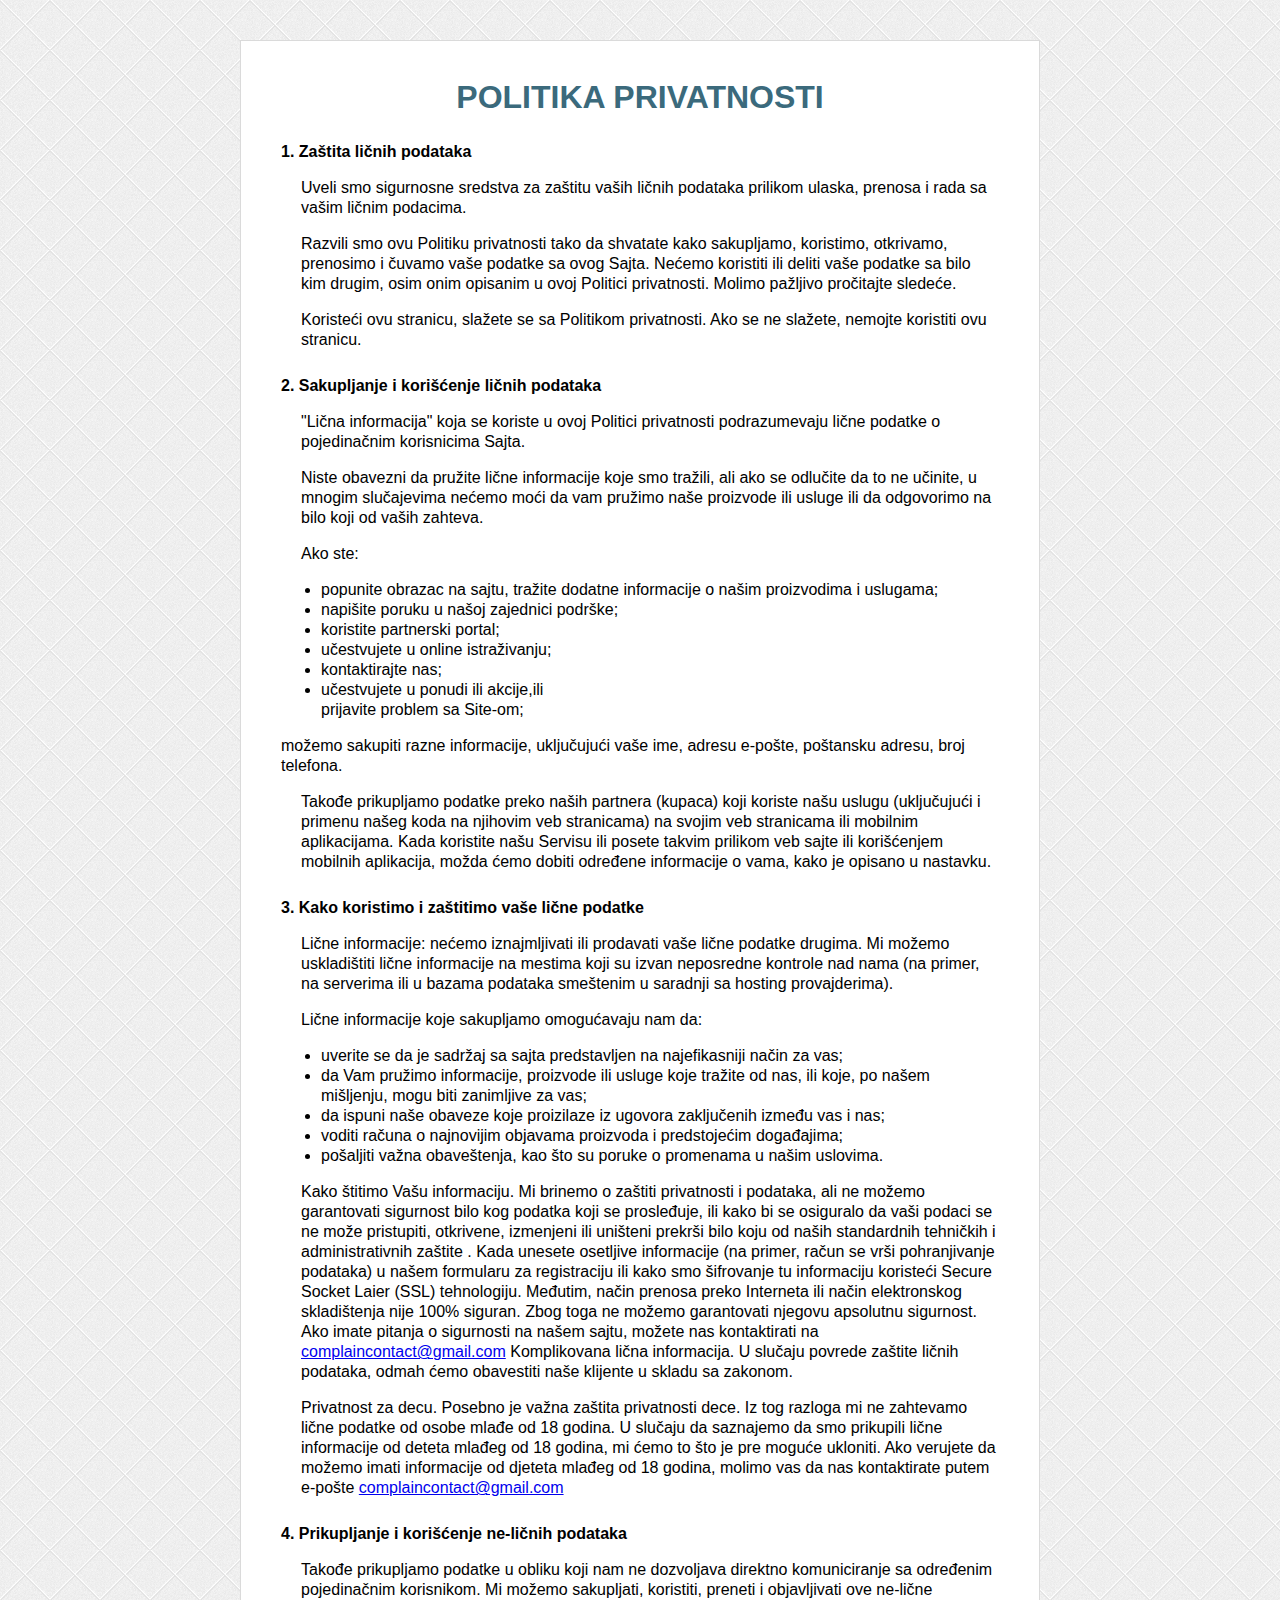
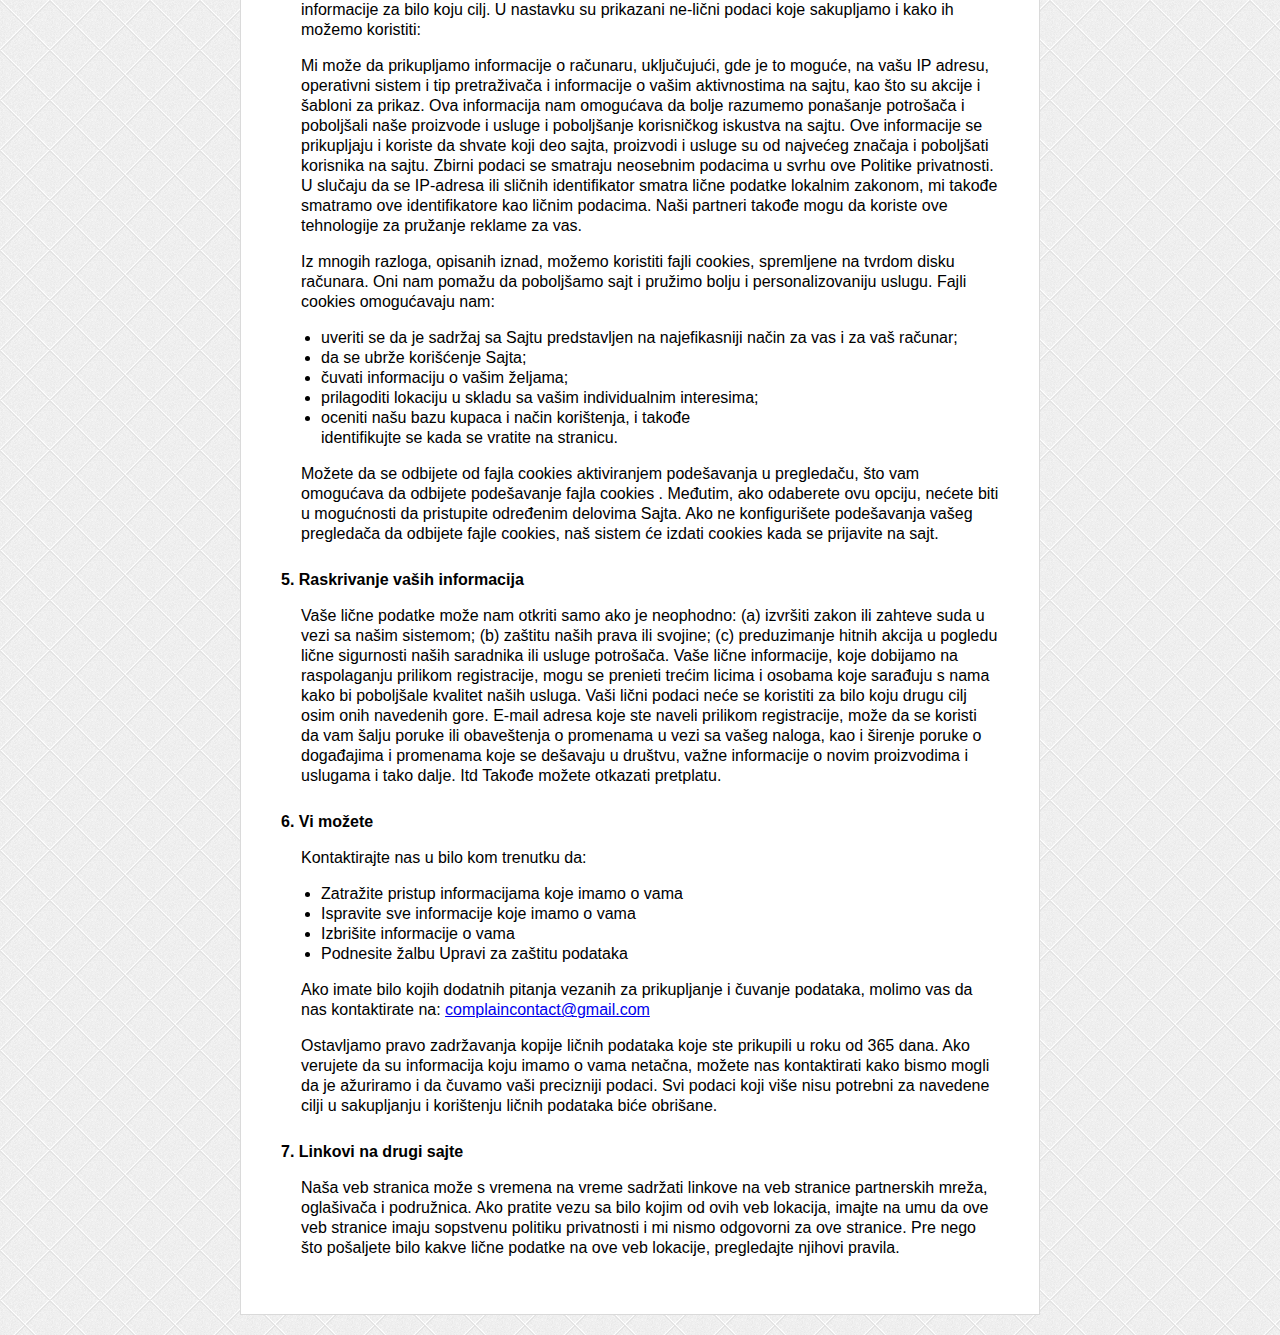
<file: doc/privacy.html>
<!DOCTYPE html>
<html lang="rs">

<head>
    <meta http-equiv="Content-Type" content="text/html; charset=UTF-8">
    <meta name="viewport" content="width=device-width, user-scalable=no, initial-scale=1.0, maximum-scale=1.0, minimum-scale=1.0">
    <title>Politika Privatnosti</title>
    <style>
        * {
            -webkit-box-sizing: border-box;
            box-sizing: border-box;
        }

        body,
        html {
            min-height: 100%;
            margin: 0px;
            padding: 0px;
            background: url('[data-uri]');
        }

        body {
            padding-top: 40px;
        }

        .block_more_info {
            width: 100%;
            max-width: 800px;
            margin: 0px auto 20px;
            background: #fff;
            font-family: Arial;
            padding: 20px 40px 40px 40px;
            border: 1px solid #DADADA;
            line-height: 20px;
        }

        .block_more_info h1 {
            color: #3B6A7C;
            margin-bottom: 30px;
            line-height: 30px;
            text-align: center;
        }

        .s1 {
            font-style: italic;
            text-align: center;
            margin: 40px 0 0 0;
            font-weight: bold;
        }

        h2 {
            font-size: 16px;
            margin-top: 26px;
        }

        h3 {
            text-align: center;
            font-style: italic;
        }
        p {
            padding-left: 20px;
        }
        @media screen and (max-width: 500px){
            .block_more_info{
                padding: 20px 15px 40px 15px;
            }
            .block_more_info h1 {
                font-size:  20px;
                margin-bottom: 10px;
                line-height: 1.2
            }
            p{
                padding-left: 0
            }
            h2 {
                margin-top: 15px;
            }
            a{
                font-size:  18px;
            }
        }
    </style>
</head>

<body>
<div class="block_more_info">
    <h1>POLITIKA PRIVATNOSTI</h1>
    <h2>1. Zaštita ličnih podataka</h2>
    <p>
        Uveli smo sigurnosne sredstva za zaštitu vaših ličnih podataka prilikom ulaska, prenosa i rada sa vašim ličnim podacima.
    </p>
    <p>
       Razvili smo ovu Politiku privatnosti tako da shvatate kako sakupljamo, koristimo, otkrivamo, prenosimo i čuvamo vaše podatke sa ovog Sajta. Nećemo koristiti ili deliti vaše podatke sa bilo kim drugim, osim onim opisanim u ovoj Politici privatnosti. Molimo pažljivo pročitajte sledeće.
    </p>
    <p>
       Koristeći ovu stranicu, slažete se sa Politikom privatnosti. Ako se ne slažete, nemojte koristiti ovu stranicu.
    </p>
    <h2>2. Sakupljanje i korišćenje ličnih podataka</h2>
    <p>
         "Lična informacija" koja se koriste u ovoj Politici privatnosti podrazumevaju lične podatke o pojedinačnim korisnicima Sajta.
    </p>
    <p>
        Niste obavezni da pružite lične informacije koje smo tražili, ali ako se odlučite da to ne učinite, u mnogim slučajevima nećemo moći da vam pružimo naše proizvode ili usluge ili da odgovorimo na bilo koji od vaših zahteva.
    </p>
    <p>
        Ako ste:
    <ul>
        <li>popunite obrazac na sajtu, tražite dodatne informacije o našim proizvodima i uslugama;</li>
        <li>napišite poruku u našoj zajednici podrške;</li>
        <li>koristite partnerski portal;</li>
        <li>učestvujete u online istraživanju;</li>
        <li>kontaktirajte nas;</li>
        <li>učestvujete u ponudi ili akcije,ili<br>
            prijavite problem sa Site-om;</li>
    </ul>
    možemo sakupiti razne informacije, uključujući vaše ime, adresu e-pošte, poštansku adresu, broj telefona.
    </p>
    <p>
       Takođe prikupljamo podatke preko naših partnera (kupaca) koji koriste našu uslugu (uključujući i primenu našeg koda na njihovim veb stranicama) na svojim veb stranicama ili mobilnim aplikacijama. Kada koristite našu Servisu ili  posete takvim prilikom veb sajte ili korišćenjem mobilnih aplikacija, možda ćemo dobiti određene informacije o vama, kako je opisano u nastavku.
    </p>
    <h2>3. Kako koristimo i zaštitimo vaše lične podatke</h2>
    <p>
        Lične informacije: nećemo iznajmljivati ili prodavati vaše lične podatke drugima. Mi možemo uskladištiti lične informacije na mestima koji su izvan neposredne kontrole nad nama (na primer, na serverima ili u bazama podataka smeštenim u saradnji sa hosting provajderima).
    </p>
    <p>
        Lične informacije koje sakupljamo omogućavaju nam da:
        <ul>
            <li>uverite se da je sadržaj sa sajta predstavljen na najefikasniji način za vas;</li>
            <li>da Vam pružimo informacije, proizvode ili usluge koje tražite od nas, ili koje, po našem mišljenju, mogu biti zanimljive za vas;</li>
            <li>da ispuni naše obaveze koje proizilaze iz ugovora zaključenih između vas i nas;</li>
            <li>voditi računa o najnovijim objavama proizvoda i predstojećim događajima;</li>
            <li>pošaljiti važna obaveštenja, kao što su poruke o promenama u našim uslovima.</li>
        </ul>
    </p>
    <p>
       Kako štitimo Vašu informaciju. Mi brinemo o zaštiti privatnosti i podataka, ali ne možemo garantovati sigurnost bilo kog podatka koji se prosleđuje, ili kako bi se osiguralo da vaši podaci se ne može pristupiti, otkrivene, izmenjeni ili uništeni prekrši bilo koju od naših standardnih tehničkih i administrativnih zaštite . Kada unesete osetljive informacije (na primer, račun se vrši pohranjivanje podataka) u našem formularu za registraciju ili kako smo šifrovanje tu informaciju koristeći Secure Socket Laier (SSL) tehnologiju. Međutim, način prenosa preko Interneta ili način elektronskog skladištenja nije 100% siguran. Zbog toga ne možemo garantovati njegovu apsolutnu sigurnost. Ako imate pitanja o sigurnosti na našem sajtu, možete nas kontaktirati na <a href="mailto:complaincontact@gmail.com">complaincontact@gmail.com</a> Komplikovana lična informacija. U slučaju povrede zaštite ličnih podataka, odmah ćemo obavestiti naše klijente u skladu sa zakonom.
    </p>
    <p>
       Privatnost za decu. Posebno je važna zaštita privatnosti dece. Iz tog razloga mi ne zahtevamo lične podatke od osobe mlađe od 18 godina. U slučaju da saznajemo da smo prikupili lične informacije od deteta mlađeg od 18 godina, mi ćemo to što je pre moguće ukloniti. Ako verujete da možemo imati informacije od djeteta mlađeg od 18 godina, molimo vas da nas kontaktirate putem e-pošte <a href="mailto:complaincontact@gmail.com">complaincontact@gmail.com</a>
    </p>
    <h2>4. Prikupljanje i korišćenje ne-ličnih podataka</h2>
    <p>
       Takođe prikupljamo podatke u obliku koji nam ne dozvoljava direktno komuniciranje sa određenim pojedinačnim korisnikom. Mi možemo sakupljati, koristiti, preneti i objavljivati ove ne-lične informacije za bilo koju cilj. U nastavku su prikazani ne-lični podaci koje sakupljamo i kako ih možemo koristiti:
    </p>
    <p>
        Mi može da prikupljamo informacije o računaru, uključujući, gde je to moguće, na vašu IP adresu, operativni sistem i tip pretraživača i informacije o vašim aktivnostima na sajtu, kao što su akcije i šabloni za prikaz. Ova informacija nam omogućava da bolje razumemo ponašanje potrošača i poboljšali naše proizvode i usluge i poboljšanje korisničkog iskustva na sajtu. Ove informacije se prikupljaju i koriste da shvate koji deo sajta, proizvodi i usluge su od najvećeg značaja i poboljšati korisnika na sajtu. Zbirni podaci se smatraju neosebnim podacima u svrhu ove Politike privatnosti. U slučaju da se IP-adresa ili sličnih identifikator smatra lične podatke lokalnim zakonom, mi takođe smatramo ove identifikatore kao ličnim podacima. Naši partneri takođe mogu da koriste ove tehnologije za pružanje reklame za vas.

    </p>
    <p>Iz mnogih razloga, opisanih iznad, možemo koristiti fajli cookies, spremljene na tvrdom disku računara. Oni nam pomažu da poboljšamo sajt i pružimo bolju i personalizovaniju uslugu. Fajli cookies omogućavaju nam:
        <ul>
            <li>uveriti se da je sadržaj sa Sajtu predstavljen na najefikasniji način za vas i za vaš računar;</li>
            <li>da se ubrže korišćenje Sajta;</li>
            <li>čuvati informaciju o vašim željama;</li>
            <li>prilagoditi lokaciju u skladu sa vašim individualnim interesima;</li>
            <li>oceniti našu bazu kupaca i način korištenja, i takođe<br>
            identifikujte se kada se vratite na stranicu.</li>
        </ul>
</p>
    <p>Možete da se odbijete od fajla cookies aktiviranjem podešavanja u pregledaču, što vam omogućava da odbijete podešavanje fajla cookies . Međutim, ako odaberete ovu opciju, nećete biti u mogućnosti da pristupite određenim delovima Sajta. Ako ne konfigurišete podešavanja vašeg pregledača da odbijete fajle  cookies, naš sistem će izdati cookies kada se prijavite na sajt.</p>
    <h2>5. Raskrivanje vaših informacija</h2>
    <p>Vaše lične podatke može nam otkriti samo ako je neophodno: (a) izvršiti zakon ili zahteve suda u vezi sa našim sistemom; (b) zaštitu naših prava ili svojine; (c) preduzimanje hitnih akcija u pogledu lične sigurnosti naših saradnika ili usluge potrošača. Vaše lične informacije, koje dobijamo na raspolaganju prilikom registracije, mogu se prenieti trećim licima i osobama koje sarađuju s nama kako bi poboljšale kvalitet naših usluga. Vaši lični podaci neće se koristiti za bilo koju drugu cilj osim onih navedenih gore. E-mail adresa koje ste naveli prilikom registracije, može da se koristi da vam šalju poruke ili obaveštenja o promenama u vezi sa vašeg naloga, kao i širenje poruke o događajima i promenama koje se dešavaju u društvu, važne informacije o novim proizvodima i uslugama i tako dalje. Itd Takođe možete otkazati pretplatu.
</p>
    <h2>6. Vi možete</h2>
    <p>
       Kontaktirajte nas u bilo kom trenutku da:
        <ul>
            <li>Zatražite pristup informacijama koje imamo o vama</li>
            <li>Ispravite sve informacije koje imamo o vama</li>
            <li>Izbrišite informacije o vama</li>
            <li>Podnesite žalbu Upravi za zaštitu podataka</li>
        </ul>
    </p>
    <p>
       Ako imate bilo kojih dodatnih pitanja vezanih za prikupljanje i čuvanje podataka, molimo vas da nas kontaktirate na: <a href="mailto:complaincontact@gmail.com">complaincontact@gmail.com</a>
    </p>
    <p>
        Ostavljamo pravo zadržavanja kopije ličnih podataka koje ste prikupili u roku od 365 dana. Ako verujete da su informacija koju imamo o vama netačna, možete nas kontaktirati kako bismo mogli da je ažuriramo i da čuvamo vaši  precizniji podaci. Svi podaci koji više nisu potrebni za navedene cilji u sakupljanju i korištenju ličnih podataka biće obrišane.
    </p>    
    <h2>7. Linkovi na drugi sajte</h2>
    <p>
       Naša veb stranica može s vremena na vreme sadržati linkove na veb stranice partnerskih  mreža, oglašivača i podružnica. Ako pratite vezu sa bilo kojim od ovih veb lokacija, imajte na umu da ove veb stranice imaju sopstvenu politiku privatnosti i mi nismo odgovorni za ove stranice. Pre nego što pošaljete bilo kakve lične podatke na ove veb lokacije, pregledajte njihovi pravila.

    </p>
</div>
</body>

</html>
</file>
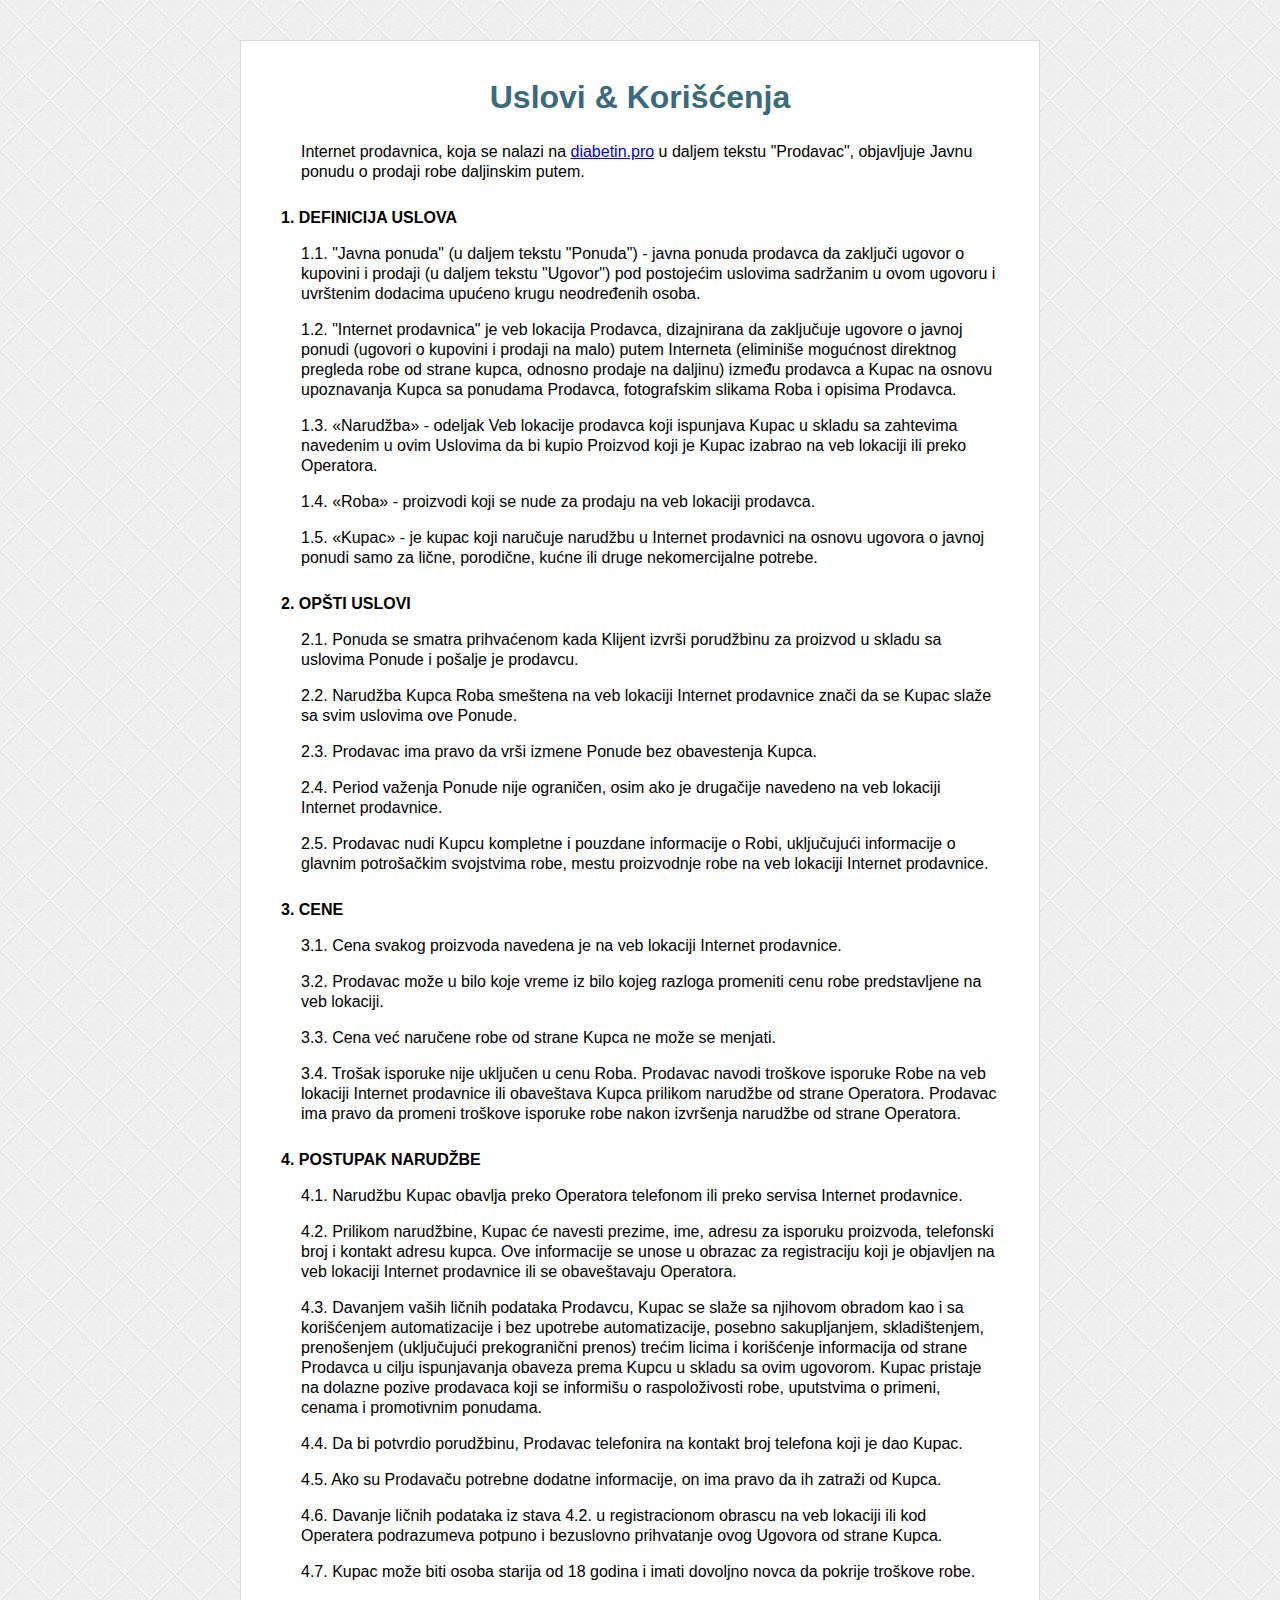
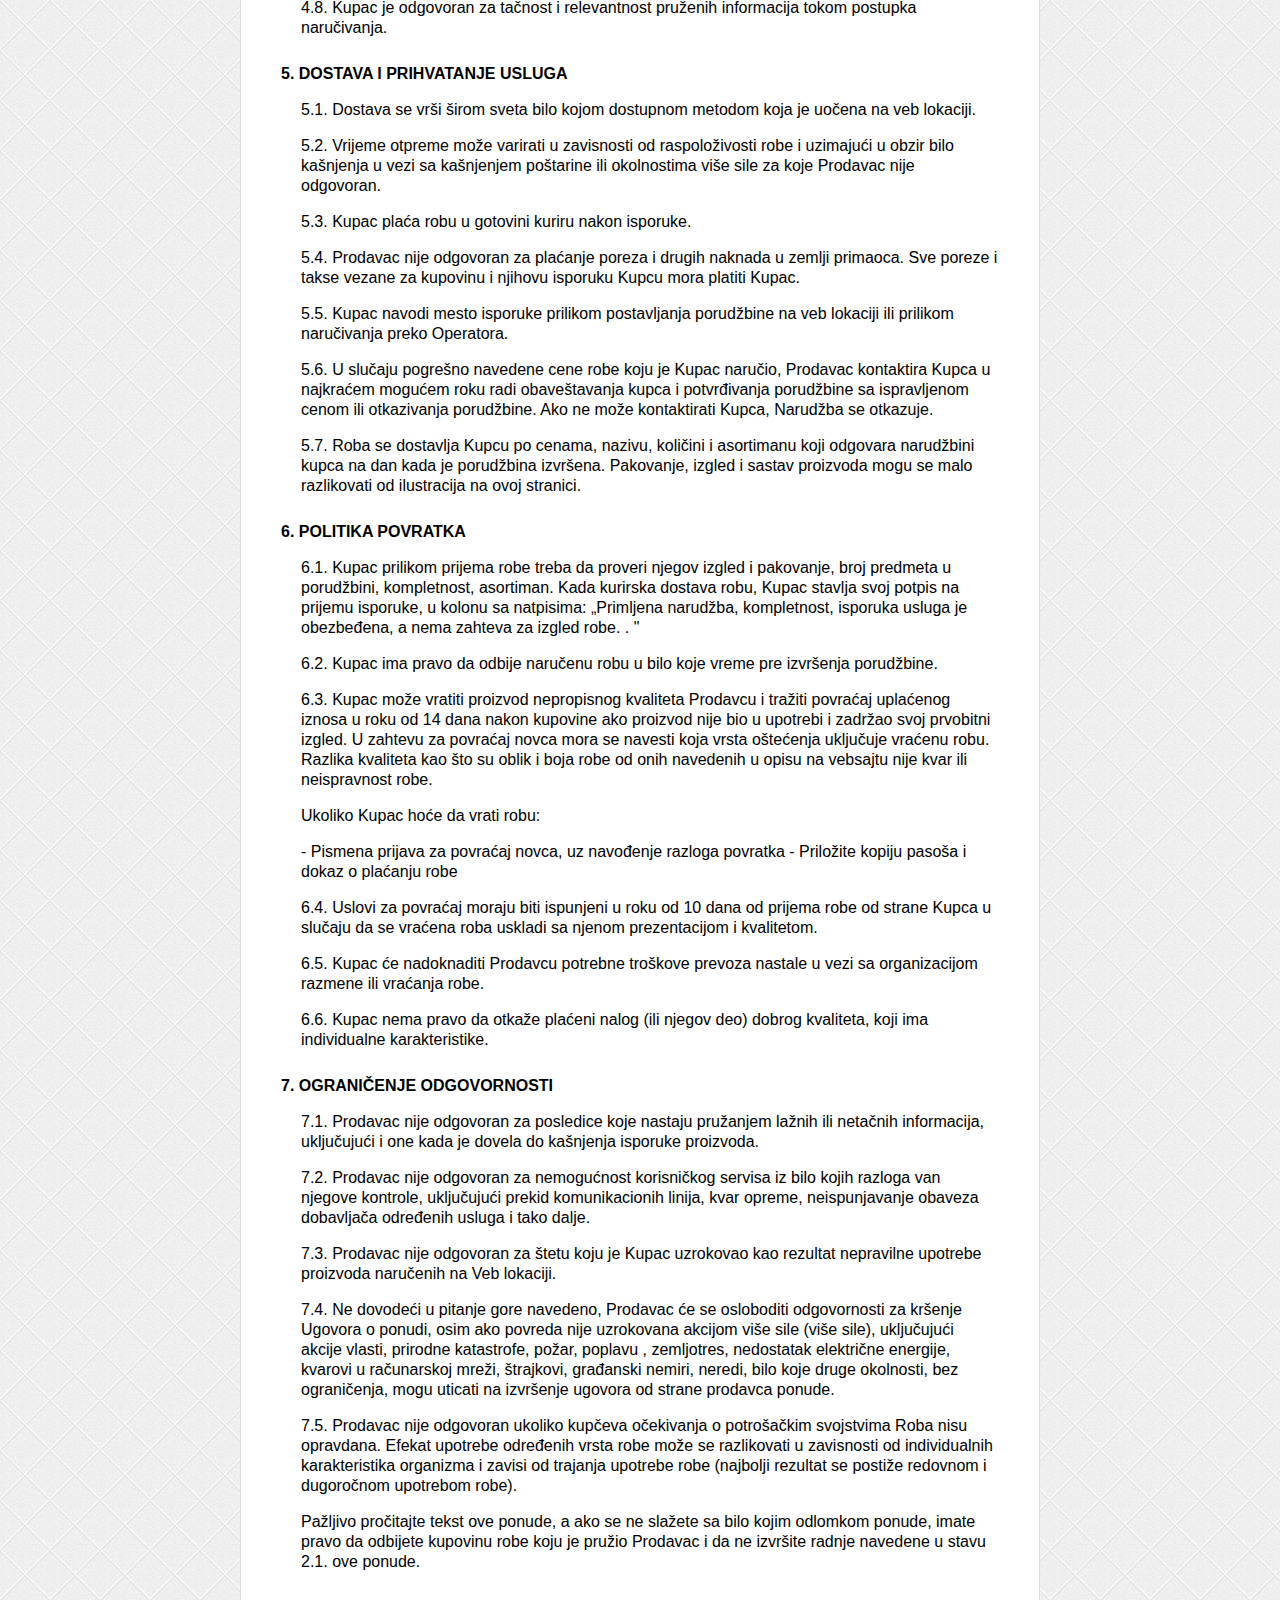
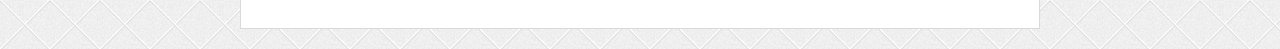
<file: doc/terms.html>
<!DOCTYPE html>
<html lang="rs">

<head>
    <meta http-equiv="Content-Type" content="text/html; charset=UTF-8">
    <meta name="viewport" content="width=device-width, user-scalable=no, initial-scale=1.0, maximum-scale=1.0, minimum-scale=1.0">
    <title>Uslovi & Korišćenja</title>
    <style>
        * {
            -webkit-box-sizing: border-box;
            box-sizing: border-box;
        }

        body,
        html {
            min-height: 100%;
            margin: 0px;
            padding: 0px;
            background: url('[data-uri]');
        }

        body {
            padding-top: 40px;
        }

        .block_more_info {
            width: 100%;
            max-width: 800px;
            margin: 0px auto 20px;
            background: #fff;
            font-family: Arial;
            padding: 20px 40px 40px 40px;
            border: 1px solid #DADADA;
            line-height: 20px;
        }

        .block_more_info h1 {
            color: #3B6A7C;
            margin-bottom: 30px;
            line-height: 30px;
            text-align: center;
        }

        .s1 {
            font-style: italic;
            text-align: center;
            margin: 40px 0 0 0;
            font-weight: bold;
        }

        h2 {
            font-size: 16px;
            margin-top: 26px;
        }

        h3 {
            text-align: center;
            font-style: italic;
        }
        p {
            padding-left: 20px;
        }
        @media screen and (max-width: 500px){
            .block_more_info{
                padding: 20px 15px 40px 15px;
            }
            .block_more_info h1 {
                font-size:  20px;
                margin-bottom: 10px;
                line-height: 1.2
            }
            p{
                padding-left: 0
            }
            h2 {
                margin-top: 15px;
            }
            a{
                font-size:  18px;
            }
        }
    </style>
</head>

<body>

<div class="block_more_info">
    <h1>Uslovi & Korišćenja</h1>
	<p>Internet prodavnica, koja se nalazi na <a href="http://diabetin.pro/">diabetin.pro</a> u daljem tekstu "Prodavac", objavljuje Javnu ponudu o prodaji robe daljinskim putem.</p>
    <h2>1. DEFINICIJA USLOVA</h2>
    <p>
    1.1. "Javna ponuda" (u daljem tekstu "Ponuda") - javna ponuda prodavca da zaključi ugovor o kupovini i prodaji (u daljem tekstu "Ugovor") pod postojećim uslovima sadržanim u ovom ugovoru i uvrštenim dodacima upućeno krugu neodređenih osoba.
    </p>
    <p>
    1.2. "Internet prodavnica" je veb lokacija Prodavca, dizajnirana da zaključuje ugovore o javnoj ponudi (ugovori o kupovini i prodaji na malo) putem Interneta (eliminiše mogućnost direktnog pregleda robe od strane kupca, odnosno prodaje na daljinu) između prodavca a Kupac na osnovu upoznavanja Kupca sa ponudama Prodavca, fotografskim slikama Roba i opisima Prodavca.
    </p>
    <p>
    1.3. «Narudžba» - odeljak Veb lokacije prodavca koji ispunjava Kupac u skladu sa zahtevima navedenim u ovim Uslovima da bi kupio Proizvod koji je Kupac izabrao na veb lokaciji ili preko Operatora.
    </p>
	<p>
    1.4. «Roba» - proizvodi koji se nude za prodaju na veb lokaciji prodavca.
	</p>
	<p>
    1.5. «Kupac» - je kupac koji naručuje narudžbu u Internet prodavnici na osnovu ugovora o javnoj ponudi samo za lične, porodične, kućne ili druge nekomercijalne potrebe.
	<p/>
    <h2>2. OPŠTI USLOVI</h2>
    <p>
     2.1. Ponuda se smatra prihvaćenom kada Klijent izvrši porudžbinu za proizvod u skladu sa uslovima Ponude i pošalje je prodavcu.
    </p>
	<p>
    2.2. Narudžba Kupca Roba smeštena na veb lokaciji Internet prodavnice znači da se Kupac slaže sa svim uslovima ove Ponude.
	</p>
	<p>
    2.3. Prodavac ima pravo da vrši izmene Ponude bez obavestenja Kupca.
	</p>
	<p>
    2.4. Period važenja Ponude nije ograničen, osim ako je drugačije navedeno na veb lokaciji Internet prodavnice.
	</p>
	<p>
    2.5. Prodavac nudi Kupcu kompletne i pouzdane informacije o Robi, uključujući informacije o glavnim potrošačkim svojstvima robe, mestu proizvodnje robe na veb lokaciji Internet prodavnice.
	</p>
      <h2>3. CENE</h2>
    <p>
    3.1. Cena svakog proizvoda navedena je na veb lokaciji Internet prodavnice.
    </p>
	<p>
    3.2. Prodavac može u bilo koje vreme iz bilo kojeg razloga promeniti cenu robe predstavljene na veb lokaciji.
	</p>
    <p>
    3.3. Cena već naručene robe od strane Kupca ne može se menjati.
    </p>
    <p>
    3.4. Trošak isporuke nije uključen u cenu Roba. Prodavac navodi troškove isporuke Robe na veb lokaciji Internet prodavnice ili obaveštava Kupca prilikom narudžbe od strane Operatora. Prodavac ima pravo da promeni troškove isporuke robe nakon izvršenja narudžbe od strane Operatora.
    </p>
    
    <h2>4. POSTUPAK NARUDŽBE</h2>
    <p>
    4.1. Narudžbu Kupac obavlja preko Operatora telefonom ili preko servisa Internet prodavnice.
    </p>
    <p>
     4.2. Prilikom narudžbine, Kupac će navesti prezime, ime, adresu za isporuku proizvoda, telefonski broj i kontakt adresu kupca. Ove informacije se unose u obrazac za registraciju koji je objavljen na veb lokaciji Internet prodavnice ili se obaveštavaju Operatora.
    </p>
    <p>
    4.3. Davanjem vaših ličnih podataka Prodavcu, Kupac se slaže sa njihovom obradom kao i sa korišćenjem automatizacije i bez upotrebe automatizacije, posebno sakupljanjem, skladištenjem, prenošenjem (uključujući prekogranični prenos) trećim licima i korišćenje informacija od strane Prodavca u cilju ispunjavanja obaveza prema Kupcu u skladu sa ovim ugovorom. Kupac pristaje na dolazne pozive prodavaca koji se informišu o raspoloživosti robe, uputstvima o primeni, cenama i promotivnim ponudama.
    </p>
    <p>
    4.4. Da bi potvrdio porudžbinu, Prodavac telefonira na kontakt broj telefona koji je dao Kupac.
    </p>
    <p>
    4.5. Ako su Prodavaču potrebne dodatne informacije, on ima pravo da ih zatraži od Kupca.
   </p>
   <p>
    4.6. Davanje ličnih podataka iz stava 4.2. u registracionom obrascu na veb lokaciji ili kod Operatera podrazumeva potpuno i bezuslovno prihvatanje ovog Ugovora od strane Kupca.
   </p>
   <p>
   4.7. Kupac može biti osoba starija od 18 godina i imati dovoljno novca da pokrije troškove robe.
   </p>
   <p>
    4.8. Kupac je odgovoran za tačnost i relevantnost pruženih informacija tokom postupka naručivanja.
   </p>
   
    <h2> 5. DOSTAVA I PRIHVATANJE USLUGA</h2>
    <p>
    5.1. Dostava se vrši širom sveta bilo kojom dostupnom metodom koja je uočena na veb lokaciji.
	</p>
	<p>
    5.2. Vrijeme otpreme može varirati u zavisnosti od raspoloživosti robe i uzimajući u obzir bilo kašnjenja u vezi sa kašnjenjem poštarine ili okolnostima više sile za koje Prodavac nije odgovoran.
	</p>
	<p>
	5.3. Kupac plaća robu u gotovini kuriru nakon isporuke.
	</p>
	<p>
    5.4. Prodavac nije odgovoran za plaćanje poreza i drugih naknada u zemlji primaoca. Sve poreze i takse vezane za kupovinu i njihovu isporuku Kupcu mora platiti Kupac.
	</p>
	<p>
    5.5. Kupac navodi mesto isporuke prilikom postavljanja porudžbine na veb lokaciji ili prilikom naručivanja preko Operatora.
	</p>
	<p>
    5.6. U slučaju pogrešno navedene cene robe koju je Kupac naručio, Prodavac kontaktira Kupca u najkraćem mogućem roku radi obaveštavanja kupca i potvrđivanja porudžbine sa ispravljenom cenom ili otkazivanja porudžbine. Ako ne može kontaktirati Kupca, Narudžba se otkazuje.
	</p>
	<p>
    5.7. Roba se dostavlja Kupcu po cenama, nazivu, količini i asortimanu koji odgovara narudžbini kupca na dan kada je porudžbina izvršena. Pakovanje, izgled i sastav proizvoda mogu se malo razlikovati od ilustracija na ovoj stranici.
	</p>
   <h2>6. POLITIKA POVRATKA</h2>
    <p>
    6.1. Kupac prilikom prijema robe treba da proveri njegov izgled i pakovanje, broj predmeta u porudžbini, kompletnost, asortiman. Kada kurirska dostava robu, Kupac stavlja svoj potpis na prijemu isporuke, u kolonu sa natpisima: „Primljena narudžba, kompletnost, isporuka usluga je obezbeđena, a nema zahteva za izgled robe. . "
    </p>
    <p>
    6.2. Kupac ima pravo da odbije naručenu robu u bilo koje vreme pre izvršenja porudžbine.
    </p>
    <p>
    6.3. Kupac može vratiti proizvod nepropisnog kvaliteta Prodavcu i tražiti povraćaj uplaćenog iznosa u roku od 14 dana nakon kupovine ako proizvod nije bio u upotrebi i zadržao svoj prvobitni izgled. U zahtevu za povraćaj novca mora se navesti koja vrsta oštećenja uključuje vraćenu robu. Razlika kvaliteta kao što su oblik i boja robe od onih navedenih u opisu na vebsajtu nije kvar ili neispravnost robe.
    </p> 
    <p>
	Ukoliko Kupac hoće da vrati robu:	
	</p>
	<p>
	- Pismena prijava za povraćaj novca, uz navođenje razloga povratka
    - Priložite kopiju pasoša i dokaz o plaćanju robe
	</p>
	<p>
    6.4. Uslovi za povraćaj moraju biti ispunjeni u roku od 10 dana od prijema robe od strane Kupca u slučaju da se vraćena roba uskladi sa njenom prezentacijom i kvalitetom.
	</p>
	<p>
    6.5. Kupac će nadoknaditi Prodavcu potrebne troškove prevoza nastale u vezi sa organizacijom razmene ili vraćanja robe.
	</p>
	<p>
    6.6. Kupac nema pravo da otkaže plaćeni nalog (ili njegov deo) dobrog kvaliteta, koji ima individualne karakteristike.
	</p>
	<h2>7. OGRANIČENJE ODGOVORNOSTI</h2>
    <p>
    7.1. Prodavac nije odgovoran za posledice koje nastaju pružanjem lažnih ili netačnih informacija, uključujući i one kada je dovela do kašnjenja isporuke proizvoda.
    </p>
	<p>
    7.2. Prodavac nije odgovoran za nemogućnost korisničkog servisa iz bilo kojih razloga van njegove kontrole, uključujući prekid komunikacionih linija, kvar opreme, neispunjavanje obaveza dobavljača određenih usluga i tako dalje.
	</p>
	<p>
    7.3. Prodavac nije odgovoran za štetu koju je Kupac uzrokovao kao rezultat nepravilne upotrebe proizvoda naručenih na Veb lokaciji.
	</p>
	<p>
    7.4. Ne dovodeći u pitanje gore navedeno, Prodavac će se osloboditi odgovornosti za kršenje Ugovora o ponudi, osim ako povreda nije uzrokovana akcijom više sile (više sile), uključujući akcije vlasti, prirodne katastrofe, požar, poplavu , zemljotres, nedostatak električne energije, kvarovi u računarskoj mreži, štrajkovi, građanski nemiri, neredi, bilo koje druge okolnosti, bez ograničenja, mogu uticati na izvršenje ugovora od strane prodavca ponude.
	</p>
	<p>
    7.5. Prodavac nije odgovoran ukoliko kupčeva očekivanja o potrošačkim svojstvima Roba nisu opravdana. Efekat upotrebe određenih vrsta robe može se razlikovati u zavisnosti od individualnih karakteristika organizma i zavisi od trajanja upotrebe robe (najbolji rezultat se postiže redovnom i dugoročnom upotrebom robe).
	</p>
	<p>
    Pažljivo pročitajte tekst ove ponude, a ako se ne slažete sa bilo kojim odlomkom ponude, imate pravo da odbijete kupovinu robe koju je pružio Prodavac i da ne izvršite radnje navedene u stavu 2.1. ove ponude.
	</p>
	</div>
</body>

</html>
</file>
<file: css/style.css>
.owl-carousel,
.owl-carousel .owl-item {
    -webkit-tap-highlight-color: transparent;
    position: relative
}

.owl-carousel {
    display: none;
    width: 100%;
    z-index: 1
}

.owl-carousel .owl-stage {
    position: relative;
    -ms-touch-action: pan-Y;
    -moz-backface-visibility: hidden
}

.owl-carousel .owl-stage:after {
    content: ".";
    display: block;
    clear: both;
    visibility: hidden;
    line-height: 0;
    height: 0
}

.owl-carousel .owl-stage-outer {
    position: relative;
    overflow: hidden;
    -webkit-transform: translate3d(0, 0, 0)
}

.owl-carousel .owl-item,
.owl-carousel .owl-wrapper {
    -webkit-backface-visibility: hidden;
    -moz-backface-visibility: hidden;
    -ms-backface-visibility: hidden;
    -webkit-transform: translate3d(0, 0, 0);
    -moz-transform: translate3d(0, 0, 0);
    -ms-transform: translate3d(0, 0, 0)
}

.owl-carousel .owl-item {
    min-height: 1px;
    float: left;
    -webkit-backface-visibility: hidden;
    -webkit-touch-callout: none
}

.owl-carousel .owl-item img {
    display: block;
    width: 100%
}

.owl-carousel .owl-dots.disabled,
.owl-carousel .owl-nav.disabled {
    display: none
}

.no-js .owl-carousel,
.owl-carousel.owl-loaded {
    display: block
}

.owl-carousel .owl-dot,
.owl-carousel .owl-nav .owl-next,
.owl-carousel .owl-nav .owl-prev {
    cursor: pointer;
    cursor: hand;
    -webkit-user-select: none;
    -moz-user-select: none;
    -ms-user-select: none;
    user-select: none
}

.owl-carousel.owl-loading {
    opacity: 0;
    display: block
}

.owl-carousel.owl-hidden {
    opacity: 0
}

.owl-carousel.owl-refresh .owl-item {
    visibility: hidden
}

.owl-carousel.owl-drag .owl-item {
    -webkit-user-select: none;
    -moz-user-select: none;
    -ms-user-select: none;
    user-select: none
}

.owl-carousel.owl-grab {
    cursor: move;
    cursor: -webkit-grab;
    cursor: grab
}

.owl-carousel.owl-rtl {
    direction: rtl
}

.owl-carousel.owl-rtl .owl-item {
    float: right
}

.owl-carousel .animated {
    -webkit-animation-duration: 1s;
    animation-duration: 1s;
    -webkit-animation-fill-mode: both;
    animation-fill-mode: both
}

.owl-carousel .owl-animated-in {
    z-index: 0
}

.owl-carousel .owl-animated-out {
    z-index: 1
}

.owl-carousel .fadeOut {
    -webkit-animation-name: fadeOut;
    animation-name: fadeOut
}

@-webkit-keyframes fadeOut {
    0% {
        opacity: 1
    }
    100% {
        opacity: 0
    }
}

@keyframes fadeOut {
    0% {
        opacity: 1
    }
    100% {
        opacity: 0
    }
}

.owl-height {
    -webkit-transition: height .5s ease-in-out;
    -o-transition: height .5s ease-in-out;
    transition: height .5s ease-in-out
}

.owl-carousel .owl-item .owl-lazy {
    opacity: 0;
    -webkit-transition: opacity .4s ease;
    -o-transition: opacity .4s ease;
    transition: opacity .4s ease
}

.owl-carousel .owl-item img.owl-lazy {
    -webkit-transform-style: preserve-3d;
    transform-style: preserve-3d
}

.owl-carousel .owl-video-wrapper {
    position: relative;
    height: 100%;
    background: #000
}

.owl-carousel .owl-video-play-icon {
    position: absolute;
    height: 80px;
    width: 80px;
    left: 50%;
    top: 50%;
    margin-left: -40px;
    margin-top: -40px;
    background: url("../img/owl.video.play.png") no-repeat;
    cursor: pointer;
    z-index: 1;
    -webkit-backface-visibility: hidden;
    -webkit-transition: -webkit-transform .1s ease;
    transition: -webkit-transform .1s ease;
    -o-transition: transform .1s ease;
    transition: transform .1s ease;
    transition: transform .1s ease, -webkit-transform .1s ease
}

.owl-carousel .owl-video-play-icon:hover {
    -ms-transform: scale(1.3, 1.3);
    -webkit-transform: scale(1.3, 1.3);
    transform: scale(1.3, 1.3)
}

.owl-carousel .owl-video-playing .owl-video-play-icon,
.owl-carousel .owl-video-playing .owl-video-tn {
    display: none
}

.owl-carousel .owl-video-tn {
    opacity: 0;
    height: 100%;
    background-position: center center;
    background-repeat: no-repeat;
    background-size: contain;
    -webkit-transition: opacity .4s ease;
    -o-transition: opacity .4s ease;
    transition: opacity .4s ease
}

.owl-carousel .owl-video-frame {
    position: relative;
    z-index: 1;
    height: 100%;
    width: 100%
}

.owl-theme .owl-dots,
.owl-theme .owl-nav {
    text-align: center;
    -webkit-tap-highlight-color: transparent
}

.owl-theme .owl-nav {
    margin-top: 10px
}

.owl-theme .owl-nav [class*=owl-] {
    color: #fff;
    font-size: 14px;
    margin: 5px;
    padding: 4px 7px;
    background: #d6d6d6;
    display: inline-block;
    cursor: pointer;
    border-radius: 3px
}

.owl-theme .owl-nav [class*=owl-]:hover {
    background: #869791;
    color: #fff;
    text-decoration: none
}

.owl-theme .owl-nav .disabled {
    opacity: .5;
    cursor: default
}

.owl-theme .owl-nav.disabled+.owl-dots {
    margin-top: 10px
}

.owl-theme .owl-dots .owl-dot {
    display: inline-block;
    zoom: 1
}

.owl-theme .owl-dots .owl-dot span {
    width: 10px;
    height: 10px;
    margin: 5px 7px;
    background: #d6d6d6;
    display: block;
    -webkit-backface-visibility: visible;
    -webkit-transition: opacity .2s ease;
    -o-transition: opacity .2s ease;
    transition: opacity .2s ease;
    border-radius: 30px
}

.owl-theme .owl-dots .owl-dot.active span,
.owl-theme .owl-dots .owl-dot:hover span {
    background: #869791
}

.video-wrap {
    display: inline-block;
    margin-bottom: 30px;
    text-align: center
}

.bl_6_video .title {
    padding-bottom: 30px
}

.bl_6_video {
    margin-bottom: 10px;
    text-align: center
}

.audio-wrap {
    padding: 0 0 40px
}

.audio-reviews-item {
    display: inline-block;
    width: 32%;
    padding: 0 70px 0 35px;
    position: relative;
    -webkit-box-sizing: border-box;
    box-sizing: border-box
}

.audio-reviews-item:nth-child(2) {
    margin-left: 2%;
    margin-right: 2%
}

.audio-reviews-items {
    text-align: center;
    font-size: 0;
    display: -webkit-box;
    display: -ms-flexbox;
    display: flex
}

.audio-reviews-title,
.audio-wrap .play-pause p {
    color: #000;
    position: absolute;
    top: 8px;
    left: 0;
    text-align: center;
    width: 100%;
    z-index: 10
}

.audio-descrip {
    display: block;
    margin: 10px 0;
    text-align: center;
    font-size: 26px;
    line-height: 30px;
    color: #fff
}

.audio-reviews-title {
    font-size: 15px;
    font-family: Roboto, sans-serif;
    color: #666;
    text-align: left;
    padding-left: 35px;
    top: -10px;
    -webkit-box-sizing: border-box;
    box-sizing: border-box
}

.audio-reviews-item {
    margin-bottom: 10px
}

.audio-descrip {
    margin-bottom: 30px
}

.audiojs {
    max-width: 100%;
    height: 100px;
    background-color: transparent;
    -webkit-box-shadow: none;
    box-shadow: none;
    background-repeat: no-repeat;
    background-position: center top
}

.audio-1 .audiojs {
    background-image: url("../img/audio_bg1.png")
}

.audio-2 .audiojs {
    background-image: url("../img/audio_bg2.png");
    background-position: center top 10px
}

.audio-3 .audiojs {
    background-image: url("../img/audio_bg1.png")
}

.audiojs * {
    border-width: 0
}

.audiojs .play-pause {
    border: none!important
}

.loaded,
.play-pause,
.progress,
.scrubber {
    background-color: transparent
}

.scrubber {
    position: absolute;
    bottom: -33px!important;
    width: 100%;
    background-color: #d4eef5!important;
    height: 2px!important;
    margin: 10px 0 0!important
}

.audiojs .scrubber {
    border: none!important
}

.loaded,
.progress {
    width: 100%;
    height: 2px!important;
    background-color: #474747
}

.play-pause {
    width: 20px;
    height: 20px;
    position: absolute;
    top: 20px;
    left: 5px
}

.play-pause .loading,
.play-pause .pause,
.play-pause .play {
    background-position: 0 0;
    background-image: url("../img/play.png");
    background-repeat: no-repeat
}

.play-pause .pause {
    background-image: url("../img/pause.png")
}

.audio-wrap .time {
    display: block;
    float: none;
    position: absolute;
    top: 25px;
    right: -3px;
    padding: 0
}

.video-ancor {
    margin-right: 10px;
    background: #e62500;
    font-family: Roboto, sans-serif;
    font-weight: 700;
    color: #fff;
    cursor: pointer;
    text-transform: uppercase;
    float: right;
    font-size: 16px;
    line-height: 16px;
    padding: 10px;
    margin-top: 20px;
    border-radius: 4px;
    letter-spacing: -.03em
}

@media (max-width:991px) {
    .scrubber {
        width: 155px;
        bottom: 24px;
        left: 40px
    }
    .audio-reviews-item {
        width: 50%
    }
}

.youtube {
    background-color: #000;
    max-width: 100%;
    overflow: hidden;
    position: relative;
    cursor: hand;
    cursor: pointer
}

.youtube .thumb {
    bottom: 0;
    display: block;
    left: 0;
    margin: auto;
    max-width: 100%;
    position: absolute;
    right: 0;
    top: 0;
    width: 100%;
    height: auto
}

.youtube .play {
    opacity: 1;
    height: 70px;
    left: 50%;
    margin-left: -35px;
    margin-top: -35px;
    position: absolute;
    top: 50%;
    width: 70px
}

.video__name {
    font-family: Arial, sans-serif;
    font-size: 18px;
    margin-bottom: 10px
}

.youtube .play {
    background: url("../img/playy.png") no-repeat center center;
    border-radius: 50%;
    -webkit-box-shadow: 2px 4px 6px rgba(0, 0, 0, .15);
    box-shadow: 2px 4px 6px rgba(0, 0, 0, .15)
}

.video-wrap iframe {
    border: none
}

::-webkit-input-placeholder {
    color: #666;
    opacity: 1
}

:-moz-placeholder {
    color: #666;
    opacity: 1
}

::-moz-placeholder {
    color: #666;
    opacity: 1
}

:-ms-input-placeholder {
    color: #666;
    opacity: 1
}

body input:focus:required:invalid,
body textarea:focus:required:invalid {
    color: #666
}

body input:required:valid,
body textarea:required:valid {
    color: #666
}

a,
abbr,
acronym,
address,
applet,
article,
aside,
audio,
b,
big,
blockquote,
body,
canvas,
caption,
center,
cite,
code,
dd,
del,
details,
dfn,
div,
dl,
dt,
em,
embed,
fieldset,
figcaption,
figure,
footer,
form,
h1,
h2,
h3,
h4,
h5,
h6,
header,
hgroup,
html,
i,
iframe,
img,
ins,
kbd,
label,
legend,
li,
mark,
menu,
nav,
object,
ol,
output,
p,
pre,
q,
ruby,
s,
samp,
section,
small,
span,
strike,
strong,
sub,
summary,
sup,
table,
tbody,
td,
tfoot,
th,
thead,
time,
tr,
tt,
u,
ul,
var,
video {
    margin: 0;
    padding: 0;
    border: 0;
    font-size: 100%;
    font: inherit;
    vertical-align: baseline
}

a {
    outline: 0;
    text-decoration: none;
    color: inherit
}

article,
aside,
details,
figcaption,
figure,
footer,
header,
hgroup,
menu,
nav,
section {
    display: block
}

body {
    font-size: 16px;
    min-width: 320px;
    position: relative;
    line-height: normal;
    overflow-x: hidden;
    opacity: 1;
    margin: 0;
    font-family: Roboto, sans-serif;
    color: #000
}

li,
ul {
    list-style: none
}

a {
    outline: 0
}

select {
    -webkit-appearance: none;
    -moz-appearance: none;
    -o-appearance: none;
    appearance: none;
}

.text-bold {
    font-weight: 700
}

.img {
    display: block;
    max-width: 100%;
    height: auto;
    margin: 0 auto
}

.container {
    max-width: 1200px;
    margin: 0 auto;
    padding: 0 15px;
    width: 100%;
    -webkit-box-sizing: border-box;
    box-sizing: border-box
}

.clearfix:after {
    visibility: hidden;
    display: block;
    font-size: 0;
    content: " ";
    clear: both;
    height: 0
}

.header {
    position: absolute;
    top: 0;
    left: 0;
    width: 100%;
    padding: 20px 0;
    color: #fff;
    font-size: 16px;
    z-index: 5
}

.header .container {
    display: -webkit-box;
    display: -ms-flexbox;
    display: flex;
    -webkit-box-align: center;
    -ms-flex-align: center;
    align-items: center
}

.header .btn{
    position: relative;
    right: 0;
    text-decoration: none;
    margin-top: 0;
    margin-right: 0;
    opacity: 1
}
.left-block .btn {
  position: relative;
}
.header .header-btn-hover, .left-block .header-btn-hover{
  position: absolute;
  bottom: 0;
  left: 0;
  background: -webkit-gradient(linear, left top, left bottom, from(#00aeef), to(#1bbaf6));
  background: -webkit-linear-gradient(top, #00aeef, #1bbaf6);
  background: -o-linear-gradient(top, #00aeef, #1bbaf6);
  background: linear-gradient(to bottom, #00aeef, #1bbaf6);
  opacity: 0;
  -webkit-transition: opacity .5s ease;
  -o-transition: opacity .5s ease;
  transition: opacity .5s ease
}
.header .btn:hover .header-btn-hover, .left-block .btn:hover .header-btn-hover{
  opacity: 1
}

.header-spec {
    margin-left: 20%;
    border-bottom: 1px solid rgba(255, 255, 255, .4);
    cursor: pointer;
    position: relative
}

.header-spec:hover {
    border-bottom: none
}

.header-spec:before {
    width: 30px;
    height: 30px;
    content: '';
    position: absolute;
    background: url("../img/icon1.png") no-repeat top left;
    left: -35px
}

.header-rewiev {
    margin-left: 6.5%;
    border-bottom: 1px solid rgba(255, 255, 255, .4);
    cursor: pointer;
    position: relative
}

.header-rewiev:hover {
    border-bottom: none
}

.header-rewiev:before {
    width: 30px;
    height: 30px;
    content: '';
    position: absolute;
    background: url("../img/icon2.png") no-repeat top left;
    left: -35px
}

.section1 {
    background: url("../img/section1_bg.png");
    padding: 110px 0 55px;
    background-size: cover;
    position: relative
}

.main-block {
    color: #fff
}

.main-block-left {
    float: left;
    width: 410px;
    position: relative;
    z-index: 10
}

.main-block-center {
    position: absolute;
    left: calc(50% - 315px);
    bottom: -1px;
    z-index: 2;
    background: url("../img/doctor.png") no-repeat bottom center;
    height: 100%;
    width: 700px
}

.main-block-center img {
    position: absolute;
    bottom: -130px;
    left: -15px
}
@media (max-width:1080px){
    .main-block-center img{
        bottom: -61px;
    left: 50%;
    transform: translate(-50%);
        max-width: 400px;
    }
}
@media (max-width:1000px){
    .main-block-center img{
        max-width: 100%;
    }
}
.main-block-title {
    font-size: 65px;
    line-height: 55px;
    font-weight: 900;
    margin-bottom: 25px
}

.main-block-title span {
    color: #fec748
}

.main-block-subtitle {
    font-size: 20px;
    line-height: 24px
}

.main-block-list {
    font-size: 20px;
    line-height: 22px;
    margin-top: 35px
}

.main-block-list span {
    font-size: 16px;
    margin-top: 5px;
    display: inline-block;
    color: rgba(255, 255, 255, .8)
}

.main-block-item {
    margin-bottom: 20px;
    padding-left: 60px;
    position: relative;
    font-weight: 900;
    padding-right: 65px
}

.main-block-item::after {
    content: '';
    display: block;
    width: 40px;
    height: 40px;
    position: absolute;
    border: 1px solid rgba(255, 255, 255, .2);
    border-radius: 50%;
    background: url("../img/ok.png") no-repeat center center;
    top: 0;
    left: 0
}

.main-block-right {
    float: right;
    width: 270px;
    position: relative;
    z-index: 10
}

.main-block-text {
    font-size: 18px;
    line-height: 22px;
    font-style: italic;
    font-weight: 500;
    margin-top: 10px
}

.main-block-text span {
    color: #fec748
}

.main-block-form {
    margin-top: 25px;
    background-color: #fff;
    border-radius: 10px;
    border: 2px solid #fec748;
    padding: 15px 20px 30px
}

.main-block-form .flex-price {
    display: -webkit-box;
    display: -ms-flexbox;
    display: flex
}

.main-block-form .old-price {
    color: #666;
    width: 50%
}

.main-block-form .old-price .price {
    color: #b9b8b8;
    font-size: 15px
}

.main-block-form .old-price .number {
    font-size: 30px;
    position: relative
}

.main-block-form .old-price .number::before {
    position: absolute;
    content: '';
    width: 100%;
    height: 2px;
    background-color: #f5831f;
    -webkit-transform: rotate(15deg);
    -ms-transform: rotate(15deg);
    transform: rotate(15deg);
    top: 19px;
    left: 0
}

.main-block-form .old-price .number::after {
    position: absolute;
    content: '';
    width: 100%;
    height: 2px;
    background-color: #f5831f;
    -webkit-transform: rotate(-15deg);
    -ms-transform: rotate(-15deg);
    transform: rotate(-15deg);
    top: 19px;
    left: 0
}

.main-block-form .top-text {
    font-size: 13px
}

.main-block-form .price {
    margin-top: 10px;
    line-height: 50px;
    height: 50px
}

.main-block-form .new-price {
    color: #000;
    display: inline-block;
    width: 49%
}

.main-block-form .price.radius {
    background: -webkit-gradient(linear, left bottom, left top, from(#fec748), to(#f7db40));
    background: -webkit-linear-gradient(bottom, #fec748, #f7db40);
    background: -o-linear-gradient(bottom, #fec748, #f7db40);
    background: linear-gradient(to top, #fec748, #f7db40);
    -webkit-box-shadow: 2px 2px 5px rgba(0, 0, 0, .12);
    box-shadow: 2px 2px 5px rgba(0, 0, 0, .12);
    width: 145px;
    border-radius: 5px;
    position: relative;
    color: #402a1f;
    height: 50px
}

.main-block-form .price.radius::after {
    content: '';
    position: absolute;
    width: 10px;
    height: 10px;
    right: 6px;
    top: -4.5px;
    border: 5px solid transparent;
    border-bottom: 5px solid #f7db40;
    -webkit-box-sizing: border-box;
    box-sizing: border-box;
    -webkit-transform: rotate(-135deg);
    -ms-transform: rotate(-135deg);
    transform: rotate(-135deg)
}

.main-block-form .number {
    font-size: 30px;
    margin-left: 10px
}

.main-block .input {
    margin-top: 15px;
    width: 100%;
    height: 60px;
    -webkit-box-sizing: border-box;
    box-sizing: border-box;
    border-radius: 28px;
    border: 1px solid #dfe2e3;
    outline: 0;
    padding-left: 55px;
    font-family: Roboto;
    font-size: 16px;
    -webkit-box-shadow: 0 0 10px rgba(0, 0, 0, .1);
    box-shadow: 0 0 10px rgba(0, 0, 0, .1)
}



.name-label {
    position: relative;
    background: url("../img/icon_name.png") no-repeat left 20px center
}
.name-label::after{
    position: absolute;
    content: "";
    width: 21px;
    height: 24px;
    background-image: url("../img/icon_name.png");
    background-size: contain;
    background-repeat: no-repeat;
    top: -1px;
    left: 20px;
}

.phone-label {
    position: relative;
    background: url("../img/icon_phone.png") no-repeat left 20px center
}
.phone-label::after{
    position: absolute;
    content: "";
    width: 21px;
    height: 24px;
    background-image: url("../img/icon_phone.png");
    top: -1px;
    left: 20px;
}

.main-block .bottom-text {
    font-size: 15px;
    color: #777;
    margin-top: 20px
}

.main-block .bottom-text span {
    color: #f5811c
}

.main-block .save-text {
    margin-top: 5px;
    padding-left: 65px;
    font-size: 15px;
    background: url("../img/icon_save.png") no-repeat left 30px center;
    line-height: 30px
}

.form-btn {
    margin-top: 15px;
    width: 100%;
    height: 60px;
    border-radius: 28px;
    border: none;
    -webkit-box-shadow: 2px 4px 6px rgba(0, 0, 0, .08);
    box-shadow: 2px 4px 6px rgba(0, 0, 0, .08);
    cursor: pointer;
    background: -webkit-gradient(linear, left bottom, left top, from(#e04f08), to(#f88b32));
    background: -webkit-linear-gradient(bottom, #e04f08, #f88b32);
    background: -o-linear-gradient(bottom, #e04f08, #f88b32);
    background: linear-gradient(to top, #e04f08, #f88b32);
    outline: 0;
    font-size: 24px;
    font-weight: 700;
    color: #fff;
    padding: 0;
    display: block;
    position: relative;
}
.relative{
  position: relative;
}
.section6 .relative, .section8 .relative {
  width: 370px;
  margin: 0 auto
}
.form-btn-hover {
  position: absolute;
  bottom: 0;
  left: 0;
  background: -webkit-gradient(linear, left top, left bottom, from(#e04f08), to(#f88b32));
  background: -webkit-linear-gradient(top, #e04f08, #f88b32);
  background: -o-linear-gradient(top, #e04f08, #f88b32);
  background: linear-gradient(to bottom, #e04f08, #f88b32);
  opacity: 0;
  -webkit-transition: opacity .5s ease;
  -o-transition: opacity .5s ease;
  transition: opacity .5s ease
}
.form-btn-hover:hover {
  opacity: 1
}
.form-btn_small {
    width: 245px;
    margin-top: 0;
    font-size: 18px
}

.form-btn_big {
    width: 370px;
    display: block;
    margin: 0 auto
}

.form-btn_big.btn_popup {
    margin-top: 65px;
    color: #402a1f;
    font-size: 24px;
    font-weight: 600;
    background: -webkit-gradient(linear, left bottom, left top, from(#fec748), to(#f7db40));
    background: -webkit-linear-gradient(bottom, #fec748, #f7db40);
    background: -o-linear-gradient(bottom, #fec748, #f7db40);
    background: linear-gradient(to top, #fec748, #f7db40)
}
.form-btn_big.btn_popup.form-btn-hover{
  background: -webkit-gradient(linear, left top, left bottom, from(#fec748), to(#f7db40));
  background: -webkit-linear-gradient(top, #fec748, #f7db40);
  background: -o-linear-gradient(top, #fec748, #f7db40);
  background: linear-gradient(to bottom, #fec748, #f7db40);
}
.form-btn a {
    display: block;
    width: 100%;
    height: 100%;
    line-height: 60px
}

.section2 {
    padding: 175px 0 90px;
    text-align: center
}

.section2-title {
    font-size: 48px;
    line-height: 48px;
    font-weight: 900;
    color: #0a0a0a
}

.section2-title span {
    color: #000;
    font-weight: 300;
    line-height: 52px
}

.owl-carousel .owl-item img {
    position: relative;
    z-index: 5
}

.owl-carousel .owl-item .carousel-img {
    margin: 0 auto;
    width: 124px;
    height: 124px;
    border-radius: 50%;
    position: relative;
    display: block;
    margin-top: 40px;
    border: 12px solid rgba(250, 217, 191, .15);
    padding: 20px;
    -webkit-transition: all .3s ease;
    -o-transition: all .3s ease;
    transition: all .3s ease
}

.owl-carousel .owl-item .carousel-img::before {
    content: '';
    position: absolute;
    width: 86%;
    height: 86%;
    display: block;
    top: 7%;
    left: 7%;
    border-radius: 50%;
    background-color: #f2a263;
    -webkit-transition: all .5s ease;
    -o-transition: all .5s ease;
    transition: all .5s ease;
    z-index: 3;
    opacity: 1
}

.owl-carousel .owl-item .carousel-img::after {
    content: '';
    position: absolute;
    width: 100%;
    height: 100%;
    display: block;
    top: 0;
    left: 0;
    border-radius: 50%;
    background-color: rgba(252, 197, 154, .4);
    z-index: 2
}

.owl-dots {
    margin-top: 10px
}

.owl-dot {
    width: 15px;
    height: 15px;
    border-radius: 50%;
    border: 1px solid #00aeef;
    display: inline-block;
    margin-right: 15px;
    vertical-align: middle;
    -webkit-transition: background .5s ease;
    -o-transition: background .5s ease;
    transition: background .5s ease
}

.owl-dot:last-child {
    margin-right: 0
}

.owl-dot.active {
    border: 4px solid rgba(0, 174, 238, .2);
    background-color: #00aeef;
    background-clip: content-box
}

.owl-dot:hover {
    background-color: #00aeef
}

.owl-carousel .owl-item.center .carousel-img {
    width: 150px;
    height: 150px;
    margin-top: 50px
}

.owl-carousel .owl-item:hover {
    cursor: pointer
}

.circle-gradient {
    position: absolute;
    width: 86%;
    height: 86%;
    display: block;
    top: 7%;
    left: 7%;
    border-radius: 50%;
    background: -webkit-gradient(linear, left bottom, left top, from(#e04f08), to(#f88a31));
    background: -webkit-linear-gradient(bottom, #e04f08, #f88a31);
    background: -o-linear-gradient(bottom, #e04f08, #f88a31);
    background: linear-gradient(to top, #e04f08, #f88a31);
    -webkit-transition: all 5s ease;
    -o-transition: all 5s ease;
    transition: all 5s ease;
    z-index: 4;
    opacity: 0;
    -webkit-transition: opacity .5s ease;
    -o-transition: opacity .5s ease;
    transition: opacity .5s ease
}

.owl-carousel .owl-item:hover .circle-gradient {
    opacity: 1
}

.owl-carousel .owl-item.center .carousel-img .circle-gradient {
    opacity: 1
}

.owl-item {
    padding-bottom: 120px
}

.owl-item p {
    position: absolute;
    top: 305px;
    left: 0;
    width: 100%;
    padding: 0 22px;
    -webkit-box-sizing: border-box;
    box-sizing: border-box;
    font-size: 20px;
    line-height: 26px;
    color: #000
}

.owl-carousel.owl-drag .owl-item {
    display: -webkit-box;
    display: -ms-flexbox;
    display: flex;
    -webkit-box-pack: center;
    -ms-flex-pack: center;
    justify-content: center;
    height: 400px;
    -webkit-box-align: end;
    -ms-flex-align: end;
    align-items: flex-end;
    -webkit-box-sizing: border-box;
    box-sizing: border-box
}

.owl-prev {
    position: absolute;
    width: 200px;
    height: 100%;
    background: -moz-linear-gradient(180deg, rgba(255,255,255,0) 0%, rgba(255,255,255,1) 100%);
    background: -webkit-gradient(linear, left top, right top, color-stop(0%, rgba(255,255,255,1)), color-stop(100%, rgba(255,255,255,0)));
    background: -webkit-linear-gradient(180deg, rgba(255,255,255,0) 0%, rgba(255,255,255,1) 100%);
    background: -o-linear-gradient(180deg, rgba(255,255,255,0) 0%, rgba(255,255,255,1) 100%);
    background: -ms-linear-gradient(180deg, rgba(255,255,255,0) 0%, rgba(255,255,255,1) 100%);
    background: linear-gradient(270deg, rgba(255,255,255,0) 0%, rgba(255,255,255,1) 100%);
    filter: progid:DXImageTransform.Microsoft.gradient( startColorstr='#ffffff', endColorstr='#FFFFFF',GradientType=1 );
    left: -1px;
    top: 0
}

.owl-next {
    position: absolute;
    width: 200px;
    height: 100%;
    background: linear-gradient(to left, #fff,transparent); 
    background: -moz-linear-gradient(0deg, rgba(255,255,255,0) 0%, rgba(255,255,255,1) 100%);
    background: -webkit-gradient(linear, left top, right top, color-stop(0%, rgba(255,255,255,0)), color-stop(100%, rgba(255,255,255,1)));
    background: -webkit-linear-gradient(0deg, rgba(255,255,255,0) 0%, rgba(255,255,255,1) 100%);
    background: -o-linear-gradient(0deg, rgba(255,255,255,0) 0%, rgba(255,255,255,1) 100%);
    background: -ms-linear-gradient(0deg, rgba(255,255,255,0) 0%, rgba(255,255,255,1) 100%);
    background: linear-gradient(90deg, rgba(255,255,255,0) 0%, rgba(255,255,255,1) 100%);
    filter: progid:DXImageTransform.Microsoft.gradient( startColorstr='#FFFFFF', endColorstr='#ffffff',GradientType=1 );
    top: 0;
    right: -1px
}
.section3 {
    background: url("../img/section3_bg.png") no-repeat top center;
    background-size: cover;
    padding: 70px 0 80px;
    position: relative
}

.section3::after {
    border: 15px solid transparent;
    border-top: 15px solid #285c89;
    content: '';
    display: block;
    width: 30px;
    height: 30px;
    -webkit-box-sizing: border-box;
    box-sizing: border-box;
    position: absolute;
    bottom: -29px;
    left: calc(50% - 15px);
}

.section3 .center-block {
    position: absolute;
    width: 605px;
    height: 490px;
    left: calc(50% - 300px);
    display: -webkit-box;
    display: -ms-flexbox;
    display: flex;
    -webkit-box-align: center;
    -ms-flex-align: center;
    align-items: center;
    padding-left: 5px;
    -webkit-box-sizing: border-box;
    box-sizing: border-box
}

.section3 .center-block img {
    z-index: 5;
    max-width: 550px;

}
@media (max-width: 1060px){
    .section3 .center-block img {
        max-width: 350px;
    }
}

.section3 .center-block .circle {
    position: absolute;
    height: 490px;
    width: 490px;
    top: 0;
    left: calc(50% - 245px)
}

.section3 .center-block .circle span {
    background-color: rgba(242, 249, 255, .1);
    width: 310px;
    height: 310px;
    display: block;
    position: absolute;
    border-radius: 50%;
    z-index: 4;
    left: 90px;
    top: 90px
}

.section3 .center-block .circle span:nth-child(2) {
    background-color: rgba(242, 249, 255, .15);
    z-index: 3;
    width: 370px;
    height: 370px;
    left: 60px;
    top: 60px
}

.section3 .center-block .circle span:nth-child(3) {
    background-color: rgba(242, 249, 255, .1);
    z-index: 2;
    width: 430px;
    height: 430px;
    left: 30px;
    top: 30px
}

.section3 .center-block .circle span:nth-child(4) {
    background-color: rgba(242, 249, 255, .07);
    z-index: 1;
    width: 490px;
    height: 490px;
    left: 0;
    top: 0
}

.section3-title {
    color: #fec748;
    font-size: 48px;
    font-weight: 900;
    text-align: center
}

.section3-subtitle {
    color: #fff;
    text-align: center;
    font-size: 20px;
    line-height: 24px
}

.section3-subtitle span {
    color: #fec748;
    font-size: 20px
}

.section3 .main-content {
    margin-top: 30px
}

.section3 .left-block {
    float: left;
    width: 270px;
    color: #fff
}

.section3 .right-block {
    float: right;
    width: 305px;
    color: #fff
}

.section3 .block-title {
    font-size: 22px;
    font-weight: 700;
    line-height: 24px
}

.section3 .block-item {
    padding-left: 30px;
    margin-top: 30px;
    font-size: 18px;
    font-weight: 700;
    line-height: 20px;
    background: url("../img/ok.png") no-repeat top left
}

.section3 .block-item span {
    font-size: 16px;
    font-weight: 400;
    display: inline-block;
    margin-top: 10px;
    line-height: 20px;
    color: rgba(255, 255, 255, .8)
}

.section4 {
    padding: 90px 0 90px
}

.section4-title {
    font-size: 48px;
    font-weight: 900;
    text-align: center;
    line-height: 40px
}

.section4-title span {
    font-weight: 300;
    line-height: 48px
}

.section4-list {
    display: -webkit-box;
    display: -ms-flexbox;
    display: flex;
    -webkit-box-pack: justify;
    -ms-flex-pack: justify;
    justify-content: space-between;
    margin-top: 45px
}

.section4-item {
    width: 370px;
    border-radius: 10px;
    -webkit-box-shadow: 0 0 20px rgba(0, 174, 238, .14);
    box-shadow: 0 0 20px rgba(0, 174, 238, .14);
    text-align: center
}

.section4-subtitle {
    font-size: 22px;
    font-weight: 700;
    padding: 17px 0;
    background: url("../img/section4.png") no-repeat;
    background-size: cover;
    border-radius: 10px 10px 0 0;
    color: #fff
}

.section4 .list-block {
    padding: 23px;
    color: #0a0a0a
}

.section4 .list-block-img {
    border-radius: 10px;
    border: 1px solid #ececec;
    height: 170px;
    -webkit-box-sizing: border-box;
    box-sizing: border-box
}

.section4 .list-block p {
    font-size: 16px;
    font-weight: 600;
    padding: 25px 0;
    color: #0a0a0a
}

.section4-subitem {
    padding: 20px 15px 20px 35px;
    text-align: left;
    font-size: 16px;
    line-height: 20px;
    border-top: 1px solid #ebebeb;
    background: url("../img/ok.png") no-repeat top 20px left
}

.section4-subitem.no-border {
    border-top: none
}

.section4-subitem.no-icon {
    background: 0 0;
    padding-left: 0
}

.section4-sublist span {
    text-align: left;
    display: inline-block;
    border-top: 1px solid #ebebeb;
    padding-top: 25px
}

.section5 {
    background: #f2f9ff url("../img/section5_bg.png") no-repeat top center;
    background-size: cover;
    padding: 70px 0
}

.section5-title {
    font-size: 48px;
    text-align: center;
    font-weight: 900;
    margin-bottom: 45px
}

.section5 .block {
    padding: 30px 0 35px;
    border-top: 1px solid #d9e0e5;
    font-size: 0;
    position: relative
}

.section5 .block-title {
    font-size: 24px;
    text-align: center;
    font-weight: 700;
    margin-bottom: 25px;
    position: relative
}

.section5 .left-block,
.section5 .left-list,
.section5 .right-list {
    width: 50%;
    font-size: 16px;
    display: inline-block;
    vertical-align: top;
    position: relative
}

.section5 .list-item {
    margin-bottom: 10px;
    padding-left: 50px;
    position: relative;
    color: #444;
    min-height: 48px;
    display: -webkit-box;
    display: -ms-flexbox;
    display: flex;
    -webkit-box-align: center;
    -ms-flex-align: center;
    align-items: center;
    line-height: 24px
}

.section5 .list-item:last-child {
    margin-bottom: 0;
    font-style: italic;
    font-weight: 700;
    margin-top: -10px
}

.section5 .list-item:first-child::before {
    position: absolute;
    content: '1';
    display: block;
    width: 40px;
    height: 40px;
    border-radius: 50%;
    border: 1px solid #f0efef;
    background-color: #fff;
    font-size: 18px;
    line-height: 40px;
    text-align: center;
    -webkit-box-sizing: border-box;
    box-sizing: border-box;
    left: 5px;
    top: 50%;
    margin-top: -22px
}

.section5 .list-item:nth-child(2)::before {
    position: absolute;
    content: '2';
    display: block;
    width: 40px;
    height: 40px;
    border-radius: 50%;
    border: 1px solid #f0efef;
    background-color: #fff;
    font-size: 18px;
    line-height: 40px;
    text-align: center;
    -webkit-box-sizing: border-box;
    box-sizing: border-box;
    left: 5px;
    top: 50%;
    margin-top: -22px
}
_:-ms-fullscreen, :root .section5 .list-item{
  padding-top: 12px;
  line-height: 1.3;
  box-sizing: border-box;
}
_:-ms-fullscreen, :root .main-block-title{
  font-size: 58px;
}
_:-ms-fullscreen, :root .section12 .main-block-title{
  font-size: 40px;
}
_:-ms-fullscreen, :root .main-block-list{
  font-size: 18px;
}
.section5 .left-block {
    padding-top: 10px;
    text-align: center
}

.btn {
    margin: 0 auto;
    color: #fff;
    font-size: 14px;
    background: -webkit-gradient(linear, left bottom, left top, from(#00aeef), to(#1bbaf6));
    background: -webkit-linear-gradient(bottom, #00aeef, #1bbaf6);
    background: -o-linear-gradient(bottom, #00aeef, #1bbaf6);
    background: linear-gradient(to top, #00aeef, #1bbaf6);
    padding: 11px 30px 12px 60px;
    cursor: pointer;
    position: relative;
    -webkit-box-sizing: border-box;
    box-sizing: border-box;
    display: inline-block;
    border-radius: 20px;
    margin-top: 33px
}

.btn::after {
    content: '';
    display: block;
    position: absolute;
    top: 0;
    left: 30px;
    width: 20px;
    height: 100%;
    background: url("../img/phone.png") no-repeat center left
}

.block {
    cursor: pointer;
    -webkit-transition: all .5s ease;
    -o-transition: all .5s ease;
    transition: all .5s ease
}

.block:hover {
    background-color: #fff;
    z-index: 5;
    border-top: 1px solid transparent;
    border-radius: 8px;
    -webkit-box-shadow: 0 0 20px rgba(0, 174, 238, .15);
    box-shadow: 0 0 20px rgba(0, 174, 238, .15)
}

.block:hover+.block {
    border-top: 1px solid transparent
}

.block:hover .down-center {
    opacity: 0
}

.block:hover .candle,
.block:hover .capsule {
    opacity: 1
}

.top-block .candle,
.top-block .capsule {
    opacity: 1;
    -webkit-transition: all .5s ease;
    -o-transition: all .5s ease;
    transition: all .5s ease
}

.top-block.active .candle,
.top-block.active .capsule {
    opacity: 0
}

.top-line {
    font-size: 18px;
    position: absolute;
    width: 100%;
    top: 35px;
    font-weight: 500
}

.candle {
    position: absolute;
    left: calc(50% - 22px);
    color: #f2792f;
    top: -50px
}

.candle .circle {
    display: block;
    width: 55px;
    height: 55px;
    border-radius: 50%;
    background: -webkit-gradient(linear, left bottom, left top, from(#f2792f), to(#f68744));
    background: -webkit-linear-gradient(bottom, #f2792f, #f68744);
    background: -o-linear-gradient(bottom, #f2792f, #f68744);
    background: linear-gradient(to top, #f2792f, #f68744);
    top: -62px;
    position: absolute;
    left: -6px
}

.candle .circle::after {
    background: url("../img/candles.png") no-repeat center center;
    display: block;
    width: 26px;
    height: 64px;
    content: '';
    position: absolute;
    top: -20px;
    left: calc(50% - 13px)
}

.capsule {
    right: calc(50% - 30px);
    position: absolute;
    top: -50px
}

.capsule .circle {
    display: block;
    width: 55px;
    height: 55px;
    border-radius: 50%;
    background: -webkit-gradient(linear, left bottom, left top, from(#25486b), to(#2f6a9c));
    background: -webkit-linear-gradient(bottom, #25486b, #2f6a9c);
    background: -o-linear-gradient(bottom, #25486b, #2f6a9c);
    background: linear-gradient(to top, #25486b, #2f6a9c);
    top: -63px;
    left: 3px;
    position: absolute
}

.capsule .circle::after {
    background: url("../img/capsule.png") no-repeat center center;
    display: block;
    width: 26px;
    height: 64px;
    content: '';
    position: absolute;
    top: -20px;
    left: calc(50% - 13px)
}

.down-center {
    display: block;
    width: 50px;
    height: 30px;
    position: absolute;
    left: calc(50% - 25px);
    top: -1px;
    background: #f2f9ff url("../img/down.png") no-repeat center top;
    opacity: 1;
    -webkit-transition: all .5s ease;
    -o-transition: all .5s ease;
    transition: all .5s ease
}

.bottom-block .circle-candle,
.center-block .circle-candle,
.top-block .circle-candle {
    left: calc(50% - 24px);
    display: block;
    width: 46px;
    height: 46px;
    border: 1px solid #d9e0e5;
    border-radius: 50%;
    background: #f2f9ff url("../img/candles2.png") no-repeat center center;
    margin-top: -1px;
    position: absolute;
    top: -108px
}

.bottom-block .circle-capsule,
.center-block .circle-capsule,
.top-block .circle-capsule {
    position: absolute;
    right: calc(50% - 24px);
    display: block;
    width: 46px;
    height: 46px;
    border: 1px solid #d9e0e5;
    border-radius: 50%;
    background: #f2f9ff url("../img/capsule2.png") no-repeat center center;
    margin-top: -2px;
    top: -108px
}

.bottom-block .down-center,
.center-block .down-center,
.top-block .down-center {
    -webkit-transition: all .5s ease;
    -o-transition: all .5s ease;
    transition: all .5s ease
}

.bottom-block .candle,
.center-block .candle {
    opacity: 0;
    -webkit-transition: opacity .5s ease;
    -o-transition: opacity .5s ease;
    transition: opacity .5s ease
}

.bottom-block .capsule,
.center-block .capsule {
    opacity: 0;
    -webkit-transition: opacity .5s ease;
    -o-transition: opacity .5s ease;
    transition: opacity .5s ease
}

.section6 {
    padding: 90px 0
}

.section6-top {
    text-align: center;
    padding-bottom: 80px;
    border-bottom: 1px solid #e5e5e5
}

.section6-top-title {
    font-size: 48px;
    line-height: 40px;
    font-weight: 900
}

.section6 .top-list {
    display: -webkit-box;
    display: -ms-flexbox;
    display: flex;
    padding: 35px 0 50px;
}

.section6 .top-list-item {
    width: 33.3%;
    font-size: 25px;
    line-height: 30px;
    font-weight: 700;
    padding: 0 30px;
    position: relative
}

.section6 .top-list-item:nth-child(2):before {
    content: '';
    position: absolute;
    height: 110px;
    width: 1px;
    left: 0;
    bottom: 0;
    background-image: -webkit-gradient(linear, left top, left bottom, color-stop(50%, rgba(0, 0, 0, .13)), color-stop(0, rgba(255, 255, 255, 0)));
    background-image: -webkit-linear-gradient(rgba(0, 0, 0, .13) 50%, rgba(255, 255, 255, 0) 0);
    background-image: -o-linear-gradient(rgba(0, 0, 0, .13) 50%, rgba(255, 255, 255, 0) 0);
    background-image: linear-gradient(rgba(0, 0, 0, .13) 50%, rgba(255, 255, 255, 0) 0);
    background-position: right;
    background-size: 19px 19px
}

.section6 .top-list-item:nth-child(2):after {
    content: '';
    position: absolute;
    height: 110px;
    width: 1px;
    right: 0;
    bottom: 0;
    background-image: -webkit-gradient(linear, left top, left bottom, color-stop(50%, rgba(0, 0, 0, .13)), color-stop(0, rgba(255, 255, 255, 0)));
    background-image: -webkit-linear-gradient(rgba(0, 0, 0, .13) 50%, rgba(255, 255, 255, 0) 0);
    background-image: -o-linear-gradient(rgba(0, 0, 0, .13) 50%, rgba(255, 255, 255, 0) 0);
    background-image: linear-gradient(rgba(0, 0, 0, .13) 50%, rgba(255, 255, 255, 0) 0);
    background-position: right;
    background-size: 19px 19px
}

.section6 .top-list-item span {
    display: block;
    font-size: 60px;
    line-height: normal;
    background: -webkit-gradient(linear, left bottom, left top, from(#fec848), to(#f7da40));
    background: -webkit-linear-gradient(bottom, #fec848, #f7da40);
    background: -o-linear-gradient(bottom, #fec848, #f7da40);
    background: linear-gradient(to top, #fec848, #f7da40);
    background-clip: text;
    color: transparent;
    -webkit-background-clip: text;
    margin-bottom: 15px
}

_:-ms-input-placeholder,
:root .section6 .top-list-item span {
    background: #fff;
    color: #fec848
}

.section6-bottom {
    padding-top: 85px
}

.section6-bottom-title {
    font-size: 48px;
    line-height: 48px;
    font-weight: 900;
    text-align: center;
    margin-bottom: 20px
}

.section6-bottom-title span {
    color: #f5811c
}

.section6-bottom p {
    font-size: 22px;
    text-align: center
}

.section6-main {
    margin-top: 40px
}

.section6-main .left-block {
    float: left;
    width: 765px;
    padding: 40px 0 35px 490px;
    background: url("../img/graf2.png") no-repeat top 31px left 0;
    -webkit-box-sizing: border-box;
    box-sizing: border-box
}

.section6-main .left-block-item {
    font-size: 22px;
    line-height: 20px;
    font-weight: 700;
    margin-top: 20px;
    position: relative
}

.section6-main .left-block-item:first-child {
    margin-top: 0
}

.section6-main .left-block-item span {
    font-size: 16px;
    line-height: 20px;
    font-weight: 400;
    display: block;
    margin-top: 10px;
    color: #333
}

.section6-main .left-block-item .circle {
    width: 10px;
    height: 10px;
    display: block;
    border-radius: 50%;
    padding: 3px;
    border: 1px solid #00aef0;
    background-color: #00aef0;
    background-clip: content-box;
    position: absolute;
    top: -8px;
    left: -47px
}

.section6-main .left-block-item:nth-child(2) .circle {
    border: 1px solid #f5811c;
    background-color: #f5811c
}

.section6-main .left-block-item:nth-child(3) .circle {
    border: 1px solid #e6b033;
    background-color: #e6b033
}

.section6-main .right-block {
    float: right;
    width: 340px;
    border-radius: 10px;
    -webkit-box-shadow: 0 0 20px rgba(0, 174, 238, .15);
    box-shadow: 0 0 20px rgba(0, 174, 238, .15);
    padding: 20px;
    -webkit-box-sizing: border-box;
    box-sizing: border-box;
    position: relative
}

.section6-main .right-block::before {
    position: absolute;
    content: '';
    display: block;
    width: 30px;
    height: 64px;
    left: -30px;
    top: calc(50% - 32px);
    background: url("../img/left3.png") no-repeat center right
}

.section6-main .right-block-title {
    padding-left: 80px;
    font-size: 22px;
    line-height: 24px;
    font-weight: 700;
    background: url("../img/clinic_logo.png") no-repeat top 5px left
}

.section6-main .right-block-title span {
    display: block;
    font-size: 15px;
    line-height: 18px;
    color: rgba(0, 0, 0, .6);
    margin-top: 7px
}

.section6-main .right-block p {
    color: #333;
    font-size: 16px;
    line-height: 24px;
    text-align: left;
    margin-top: 10px
}

.logo-line {
    width: 100%;
    display: -webkit-box;
    display: -ms-flexbox;
    display: flex;
    -webkit-box-pack: justify;
    -ms-flex-pack: justify;
    justify-content: space-between;
    margin-top: 50px
}

.logo-line span {
    width: 90px;
    height: 90px;
    background: url("../img/logo_sprite.png") no-repeat;
    background-position: 10px 0
}

.logo-line span:nth-child(2) {
    background-position: -172px 0
}

.logo-line span:nth-child(3) {
    background-position: -355px 0
}

.logo-line span:nth-child(4) {
    background-position: -533px 0
}

.logo-line span:nth-child(5) {
    background-position: -715px 0
}

.logo-line span:nth-child(6) {
    background-position: -894px 0
}

.logo-line span:nth-child(7) {
    background-position: -1068px 0
}

.section7 {
    padding: 70px 0 135px;
    background: url("../img/section3_bg.png") repeat top center;
    position: relative
}

.section7::after {
    border: 15px solid transparent;
    border-top: 15px solid #285c89;
    content: '';
    display: block;
    width: 30px;
    height: 30px;
    -webkit-box-sizing: border-box;
    box-sizing: border-box;
    position: absolute;
    bottom: -29px;
    left: calc(50% - 15px)
}

.section7-title {
    color: #fff;
    text-align: center;
    font-size: 48px;
    font-weight: 900;
    width: 80%;
    margin: 0 auto;
    line-height: 48px
}

.section7-title span.yellow {
    color: #fec748;
    font-size: 48px;
    line-height: 48px;
    font-style: normal
}

.section7-list {
    font-size: 0;
    display: -webkit-box;
    display: -ms-flexbox;
    display: flex;
    -webkit-box-pack: justify;
    -ms-flex-pack: justify;
    justify-content: space-between;
    -ms-flex-wrap: nowrap;
    flex-wrap: nowrap;
    position: relative
}

.section7-list::after {
    content: '';
    position: absolute;
    height: 230px;
    width: 1px;
    top: 20px;
    z-index: 2;
    right: 33.3%;
    background-image: -webkit-gradient(linear, left top, left bottom, color-stop(33%, rgba(255, 255, 255, .2)), color-stop(0, rgba(255, 255, 255, 0)));
    background-image: -webkit-linear-gradient(rgba(255, 255, 255, .2) 33%, rgba(255, 255, 255, 0) 0);
    background-image: -o-linear-gradient(rgba(255, 255, 255, .2) 33%, rgba(255, 255, 255, 0) 0);
    background-image: linear-gradient(rgba(255, 255, 255, .2) 33%, rgba(255, 255, 255, 0) 0);
    background-position: right;
    background-size: 19px 19px;
    background-repeat: repeat-y
}

.section7-list::before {
    content: '';
    position: absolute;
    height: 230px;
    width: 1px;
    top: 20px;
    z-index: 2;
    left: 33.3%;
    background-image: -webkit-gradient(linear, left top, left bottom, color-stop(33%, rgba(255, 255, 255, .2)), color-stop(0, rgba(255, 255, 255, 0)));
    background-image: -webkit-linear-gradient(rgba(255, 255, 255, .2) 33%, rgba(255, 255, 255, 0) 0);
    background-image: -o-linear-gradient(rgba(255, 255, 255, .2) 33%, rgba(255, 255, 255, 0) 0);
    background-image: linear-gradient(rgba(255, 255, 255, .2) 33%, rgba(255, 255, 255, 0) 0);
    background-position: right;
    background-size: 19px 19px;
    background-repeat: repeat-y
}

.section7-item {
    width: 390px;
    font-size: 17px;
    vertical-align: top;
    text-align: center;
    padding: 5px 33px 0;
    -webkit-box-sizing: border-box;
    box-sizing: border-box;
    color: #fff;
    position: relative;
    height: 100%
}

.section7-item:last-child {
    margin-right: 0
}

.section7 .main-content {
    margin-top: 35px
}

.section7 .spec-img {
    border-radius: 50%;
    border: 13.5px solid #19afe7;
    -webkit-box-shadow: 3px 3px 6px rgba(57, 62, 60, .1);
    box-shadow: 3px 3px 6px rgba(57, 62, 60, .1);
    position: relative;
    z-index: 2
}

.section7 .item-block {
    height: 215px;
    overflow-y: hidden;
    -webkit-transition: height .5s ease;
    -o-transition: height .5s ease;
    transition: height .5s ease
}

.section7 .img-block {
    padding: 30px 0 50px;
    position: relative
}

.section7 .img-block:before {
    position: absolute;
    content: '';
    width: 240px;
    height: 240px;
    background-color: rgba(25, 175, 231, .4);
    display: block;
    border-radius: 50%;
    left: calc(50% - 120px);
    top: 16px
}

.section7 .img-block:after {
    position: absolute;
    content: '';
    width: 270px;
    height: 270px;
    background-color: rgba(25, 175, 231, .15);
    display: block;
    border-radius: 50%;
    left: calc(50% - 135px);
    top: 0
}

.section7 .spec-name {
    font-size: 22px;
    line-height: 24px;
    font-weight: 700;
    margin-bottom: 15px
}

.section7 span {
    font-size: 16px;
    font-style: italic;
    color: rgba(255, 255, 255, .7)
}

.section7 .main-text {
    margin-top: 15px;
    line-height: 24px
}

.section7-item.active .item-block {
    height: 340px
}

.main-text-btn {
    font-style: normal;
    color: #fff;
    -webkit-box-shadow: 4px 4px 6px rgba(0, 0, 0, .1);
    box-shadow: 4px 4px 6px rgba(0, 0, 0, .1);
    width: 30px;
    height: 30px;
    border-radius: 50%;
    display: -webkit-box;
    display: -ms-flexbox;
    display: flex;
    -webkit-box-align: center;
    -ms-flex-align: center;
    align-items: center;
    -webkit-box-pack: center;
    -ms-flex-pack: center;
    justify-content: center;
    margin: 30px auto 0;
    cursor: pointer;
    font-size: 20px;
    left: calc(50% - 15px);
    bottom: -50px;
    position: absolute;
    -webkit-transition: top .5s ease;
    -o-transition: top .5s ease;
    transition: top .5s ease;
    z-index: 10;
}
.section7 .main-text-btn{
  color: #fff;
  font-style: normal;
  font-size: 20px
}
.main-text-btn::before {
  position: absolute;
  width: 100%;
  height: 100%;
  border-radius: 50%;
  background: -webkit-gradient(linear, left bottom, left top, from(#e03108), to(#f87731));
  background: -webkit-linear-gradient(bottom, #e03108, #f87731);
  background: -o-linear-gradient(bottom, #e03108, #f87731);
  background: linear-gradient(to top, #e03108, #f87731);
  content: '';
  z-index: -1;
  left: 0;
  top: 0;
  opacity: 1;
  -webkit-transition: opacity .5s ease;
  -o-transition: opacity .5s ease;
  transition: opacity .5s ease
}
.main-text-btn::after {
  position: absolute;
  width: 100%;
  height: 100%;
  border-radius: 50%;
  background: #000;
  content: '';
  z-index: -2;
  left: 0;
  top: 0;
  background: -webkit-gradient(linear, left top, left bottom, from(#e03108), to(#f87731));
  background: -webkit-linear-gradient(top, #e03108, #f87731);
  background: -o-linear-gradient(top, #e03108, #f87731);
  background: linear-gradient(to bottom, #e03108, #f87731);
}
.main-text-btn:hover.main-text-btn::before{
  opacity: 0
}
.section8 {
    padding: 85px 0 40px
}

.section8-title {
    text-align: center;
    font-size: 48px;
    line-height: 48px;
    font-weight: 900;
    width: 80%;
    margin: 0 auto
}

.section8-title span {
    color: #f5811c
}

.section8-subtitle {
    font-size: 22px;
    line-height: 24px;
    text-align: center;
    margin-top: 20px
}

.section8-list {
    margin-top: 40px;
    display: -webkit-box;
    display: -ms-flexbox;
    display: flex;
    -webkit-box-pack: justify;
    -ms-flex-pack: justify;
    justify-content: space-between
}

.section8-item {
    width: 370px;
    border-radius: 10px;
    -webkit-box-shadow: 0 0 30px rgba(0, 174, 238, .25);
    box-shadow: 0 0 30px rgba(0, 174, 238, .25);
    padding: 35px 40px 50px;
    -webkit-box-sizing: border-box;
    box-sizing: border-box;
    position: relative;
    height: 100%
}

.section8 .main-text-btn {
    top: inherit;
    bottom: -15px
}

.section8 .img-block {
    width: 150px;
    height: 150px;
    border-radius: 50%;
    position: relative;
    margin: 0 auto;
    margin-bottom: 30px
}

.section8 .img-block img {
    position: relative;
    z-index: 2;
    border-radius: 50%;
}

.section8 .img-block::after {
    position: absolute;
    width: 166px;
    height: 166px;
    content: '';
    left: -8px;
    top: -8px;
    background-color: #fec748;
    border-radius: 50%;
    z-index: 1
}

.section8 .img-block:before {
    position: absolute;
    width: 166px;
    height: 110px;
    content: '';
    position: absolute;
    z-index: 2;
    left: -8px;
    bottom: -8px;
    background-color: #fff;
    opacity: 1;
    -webkit-transition: opacity .5s ease;
    -o-transition: opacity .5s ease;
    transition: opacity .5s ease
}

.section8 .item-block {
    text-align: center;
    height: 215px;
    overflow-y: hidden;
    -webkit-transition: height .5s ease;
    -o-transition: height .5s ease;
    transition: height .5s ease
}

.section8 .item-block p {
    font-size: 18px;
    line-height: 22px;
    margin-bottom: 10px
}

.section8 .item-block span {
    font-size: 16px;
    color: #666;
    line-height: 26px
}

.section8 .people-name {
    font-size: 20px;
    line-height: 24px;
    font-weight: 600;
    margin-bottom: 10px
}

.section8-item.show-circle .img-block:before {
    opacity: 0
}

.section8-item.active .item-block {
    height: 535px
}

.section8-item.active .img-block:before {
    opacity: 0
}

.people-review {
    margin: 80px auto 0;
    display: block;
    border-radius: 10px;
    outline: 0;
    padding: 15px;
    font-size: 20px;
    resize: none;
    border: 2px solid #fec748;
    width: 100%;
    -webkit-box-shadow: 0 0 30px rgba(0, 174, 238, .25);
    box-shadow: 0 0 30px rgba(0, 174, 238, .25);
    -webkit-box-sizing: border-box;
    box-sizing: border-box
}

.section9 {
    padding: 40px 0 60px
}

.section9-title {
    text-align: center;
    font-size: 48px;
    font-weight: 900;
    margin-bottom: 45px
}

.section9 .audio-wrap {
    border-bottom: 1px solid #dedede
}

.section9 .video-wrap {
    width: 100%;
    margin-bottom: 25px
}

.section9 .flex {
    display: -webkit-box;
    display: -ms-flexbox;
    display: flex;
    -ms-flex-pack: distribute;
    justify-content: space-around
}

.section9 .video-item {
    width: 490px;
    border-radius: 10px;
    -webkit-box-shadow: 0 0 20px rgba(0, 174, 238, .15);
    box-shadow: 0 0 20px rgba(0, 174, 238, .15);
    padding: 15px 15px 25px;
    -webkit-box-sizing: border-box;
    box-sizing: border-box
}

.section9 .video-item p {
    font-size: 20px;
    font-weight: 600
}

.section9 .youtube {
    border-radius: 8px
}

.audiojs .loaded {
    background: #d4eef5
}

.audiojs .progress {
    background: #234566
}

.audiojs .time {
    border-left: none;
    text-shadow: none
}

.audiojs .time,
.audiojs .time em {
    color: #666;
    font-size: 12px;
    font-family: Roboto
}

.audio-reviews-items {
    position: relative
}

.audio-reviews-items:before {
    position: absolute;
    content: '';
    left: 33.3%;
    height: 90px;
    width: 1px;
    background-image: -webkit-gradient(linear, left top, left bottom, color-stop(33%, rgba(0, 0, 0, .13)), color-stop(0, rgba(255, 255, 255, 0)));
    background-image: -webkit-linear-gradient(rgba(0, 0, 0, .13) 33%, rgba(255, 255, 255, 0) 0);
    background-image: -o-linear-gradient(rgba(0, 0, 0, .13) 33%, rgba(255, 255, 255, 0) 0);
    background-image: linear-gradient(rgba(0, 0, 0, .13) 33%, rgba(255, 255, 255, 0) 0);
    background-size: 19px 19px
}

.audio-reviews-items:after {
    position: absolute;
    content: '';
    right: 33%;
    height: 90px;
    width: 1px;
    background-image: -webkit-gradient(linear, left top, left bottom, color-stop(33%, rgba(0, 0, 0, .13)), color-stop(0, rgba(255, 255, 255, 0)));
    background-image: -webkit-linear-gradient(rgba(0, 0, 0, .13) 33%, rgba(255, 255, 255, 0) 0);
    background-image: -o-linear-gradient(rgba(0, 0, 0, .13) 33%, rgba(255, 255, 255, 0) 0);
    background-image: linear-gradient(rgba(0, 0, 0, .13) 33%, rgba(255, 255, 255, 0) 0);
    background-size: 19px 19px
}

.section10 {
    padding: 80px 0;
    background: url("../img/section3_bg.png") no-repeat top center;
    background-size: cover;
    color: #fff;
    text-align: center;
    position: relative
}

.section10::after {
    border: 15px solid transparent;
    border-top: 15px solid #285c89;
    content: '';
    display: block;
    width: 30px;
    height: 30px;
    -webkit-box-sizing: border-box;
    box-sizing: border-box;
    position: absolute;
    bottom: -29px;
    left: calc(50% - 15px);
}

.section10-title {
    font-size: 48px;
    line-height: 45px;
    font-weight: 900;
    margin-bottom: 30px
}

.section10-title span {
    color: #fdc648
}

.section10-subtitle {
    font-size: 20px;
    line-height: 28px;
    padding: 0 110px
}

.section10-subtitle span {
    color: #fdc648
}

.section10 .check-code {
    padding: 350px 0 0;
    background: url("../img/product1small.png") no-repeat top center;
    position: relative;
    display: -webkit-box;
    display: -ms-flexbox;
    display: flex;
    -webkit-box-pack: center;
    -ms-flex-pack: center;
    justify-content: center
}

.section10 .check-code span {
    position: absolute;
    bottom: -75px;
    height: 60px;
    width: 100%;
    left: 0
}

.section10 .check-code:before {
    position: absolute;
    width: 140px;
    height: 140px;
    border-radius: 50%;
    background-color: rgba(255, 255, 255, .95);
    content: '536427639800009';
    border: 7px solid rgba(255, 255, 255, .25);
    background-clip: content-box;
    color: #555;
    font-size: 13px;
    display: -webkit-box;
    display: -ms-flexbox;
    display: flex;
    -webkit-box-align: center;
    -ms-flex-align: center;
    align-items: center;
    -webkit-box-pack: center;
    -ms-flex-pack: center;
    justify-content: center;
    top: 150px;
    left: 25%;
    -webkit-box-shadow: 0 0 45px 13px rgba(0, 0, 0, .15);
    box-shadow: 0 0 45px 13px rgba(0, 0, 0, .15)
}

.section10 .check-code input {
    width: 410px;
    -webkit-box-sizing: border-box;
    box-sizing: border-box;
    border-radius: 28px;
    border: none;
    outline: 0;
   padding: 0 15px;
    font-size: 17px;
    margin-right: 20px
}

.section11 {
    padding: 90px 0;
    text-align: center
}
.section11-price {
  position: absolute;
  top: 33px;
  left:0;
  z-index: 4;
  width: 100%;
  text-align: center;
}
.sectio11-oldprice {
  color: #d2d2d2;
  font-size: 10px;
  padding-left: 5px;
}
.sectio11-oldprice .number {
  font-size: 16px;
  position: relative;
}
.sectio11-oldprice .number:before{
  position: absolute;
  content: '';
  width: 100%;
  height: 1px;
  background-color: #f5831f;
  -webkit-transform: rotate(15deg);
  -ms-transform: rotate(15deg);
  transform: rotate(15deg);
  top: 8px;
  left: 0;
}
.sectio11-oldprice .number:after{
  position: absolute;
  content: '';
  width: 100%;
  height: 1px;
  background-color: #f5831f;
  -webkit-transform: rotate(-15deg);
  -ms-transform: rotate(-15deg);
  transform: rotate(-15deg);
  top: 8px;
  left: 0;
}
.sectio11-newprice{
  color: #fff;
  font-size: 10px;
  padding-left: 5px
}
.sectio11-newprice .number {
  font-size: 16px
}
.section11-title {
    font-size: 48px;
    line-height: 48px;
    font-weight: 900;
    padding: 0 150px
}

.section11-title span {
    font-weight: 300
}

.section11-list {
    display: -webkit-box;
    display: -ms-flexbox;
    display: flex;
    -webkit-box-pack: justify;
    -ms-flex-pack: justify;
    justify-content: space-between
}

.section11-item {
    width: 33.3%;
    position: relative;
    margin-top: 65px
}

.section11-animate{
  position: relative;
}
.bubble.first .circle {
  -webkit-animation-delay: 0.1s;
          animation-delay: 0.1s;
}
.bubble.second .circle {
  -webkit-animation-delay: 0.2s;
          animation-delay: 0.2s;
}
.bubble.third .circle {
  -webkit-animation-delay: 0.3s;
          animation-delay: 0.3s;
}
.bubble.fourth .circle {
  -webkit-animation-delay: 0.4s;
          animation-delay: 0.4s;
}
.bubble.fifth .circle {
  -webkit-animation-delay: 0.5s;
          animation-delay: 0.5s;
}
.bubble.sixth .circle {
  -webkit-animation-delay: 0.6s;
          animation-delay: 0.6s;
}
.bubble.seventh .circle {
  -webkit-animation-delay: 0.7s;
          animation-delay: 0.7s;
}
.bubble.eighth .circle {
  -webkit-animation-delay: 0.8s;
          animation-delay: 0.8s;
}
.bubble.ninth .circle {
  -webkit-animation-delay: 0.9s;
          animation-delay: 0.9s;
}
.bubble.tenth .circle {
  -webkit-animation-delay: 1s;
          animation-delay: 1s;
}
.bubble.eleventh .circle {
  -webkit-animation-delay: 1.1s;
          animation-delay: 1.1s;
}
.bubble.twelfth .circle {
  -webkit-animation-delay: 1.2s;
          animation-delay: 1.2s;
}
.bubble.thirteenth .circle {
  -webkit-animation-delay: 1.3s;
          animation-delay: 1.3s;
}
.bubble.fourteenth .circle {
  -webkit-animation-delay: 1.4s;
          animation-delay: 1.4s;
}

.bubble .circle {
  width: 10px;
  height: 10px;
  border-radius: 50%;
  background: #e4e4e4;
  -webkit-animation: pulse 1.4s infinite;
          animation: pulse 1.4s infinite;
}

@-webkit-keyframes pulse {
  0% {
    -webkit-transform: scale(0.5);
            transform: scale(0.5);
  }
  50% {
    -webkit-transform: scale(1);
            transform: scale(1);
    background: #fec748
  }
  100% {
    -webkit-transform: scale(0.5);
            transform: scale(0.5);
  }
}

@keyframes pulse {
  0% {
    -webkit-transform: scale(0.5);
            transform: scale(0.5);
  }
  50% {
    -webkit-transform: scale(1);
            transform: scale(1);
    background: #fec748;
  }
  100% {
    -webkit-transform: scale(0.5);
            transform: scale(0.5);
  }
}
.first-animate-block {
  width: 120px;
  position: absolute;
  top: 158px;
  left: calc(33% - 60px);
  display: -webkit-box;
  display: -ms-flexbox;
  display: flex;
  -ms-flex-pack: distribute;
      justify-content: space-around;
  -webkit-box-align: center;
      -ms-flex-align: center;
          align-items: center;
}
.second-animate-block {
  width: 120px;
  position: absolute;
  top: 158px;
  right: calc(33% - 60px);
  display: -webkit-box;
  display: -ms-flexbox;
  display: flex;
  -ms-flex-pack: distribute;
      justify-content: space-around;
  -webkit-box-align: center;
      -ms-flex-align: center;
          align-items: center;
}

.section11-item p {
    font-size: 22px;
    line-height: 28px;
    font-weight: 700;
    width: 200px;
    margin: 40px auto 0
}

.section11 .img-block {
    width: 180px;
    height: 180px;
    margin: 0 auto;
    border-radius: 50%;
    border: 10px solid #96d9f3;
    position: relative
}

.section11 .img-block .img {
    position: relative;
    z-index: 3
}

.section11 .img-block:before {
    position: absolute;
    width: 220px;
    height: 220px;
    content: '';
    display: block;
    border-radius: 50%;
    top: -20px;
    left: -20px;
    background-color: rgba(0, 174, 240, .2);
    z-index: 2
}

.section11 .img-block:after {
    position: absolute;
    width: 240px;
    height: 240px;
    content: '';
    display: block;
    border-radius: 50%;
    top: -30px;
    left: -30px;
    background-color: rgba(0, 174, 240, .07);
    z-index: 1
}

.section11 .bottom-text {
    font-size: 18px;
    line-height: 24px;
    color: #666;
    padding: 55px 100px 0
}

.section11 .bottom-text span {
    color: #f5811c
}

.section12 .main-block-title {
    font-size: 48px;
    line-height: 48px
}

.section12 .main-block-left {
    width: 480px
}

.section12 .main-block-center {
    left: calc(50% - 330px)
}

.footer {
    padding: 130px 0 60px
}

.footer .container {
    display: -webkit-box;
    display: -ms-flexbox;
    display: flex;
    -webkit-box-pack: justify;
    -ms-flex-pack: justify;
    justify-content: space-between
}

.footer p {
    font-size: 16px;
    color: #666;
    line-height: 24px
}

.footer-left {
    padding-left: 85px;
    background: url("../img/everad.png") no-repeat left center
}

.footer-center {
    text-align: center
}
.footer-center a {
  text-decoration: underline;
}
.footer-right {
    text-align: right
}

.popup-container {
    position: absolute;
    width: 100%;
    height: 100%;
    left: 0;
    top: 0;
    background: rgba(0, 0, 0, .6);
    z-index: 50;
    display: none
}

.popup-block {
    position: fixed;
    width: 570px;
    background-color: #fff;
    left: calc(50% - 285px);
    top: calc(50% - 90px);
    border-radius: 10px;
    -webkit-box-shadow: 8px 8px 85px rgba(0, 0, 0, .45);
    box-shadow: 8px 8px 85px rgba(0, 0, 0, .45);
    text-align: center;
    padding: 35px 95px;
    -webkit-box-sizing: border-box;
    box-sizing: border-box;
    z-index: 75
}

.popup-block h2 {
    font-size: 24px;
    line-height: 24px;
    font-weight: 700;
    margin-bottom: 15px
}

.popup-block p {
    font-size: 17px;
    color: #666;
    line-height: 24px
}

.popup-block .close_popup {
    width: 16px;
    height: 16px;
    position: absolute;
    right: 20px;
    top: 20px;
    cursor: pointer
}

.popup-block .close_popup:before {
    width: 2px;
    height: 20px;
    position: absolute;
    background: #f56d00;
    content: '';
    -webkit-transform: rotate(45deg);
    -ms-transform: rotate(45deg);
    transform: rotate(45deg);
    top: 0;
    left: 5px
}

.popup-block .close_popup:after {
    width: 2px;
    height: 20px;
    position: absolute;
    background: #f56d00;
    content: '';
    -webkit-transform: rotate(-45deg);
    -ms-transform: rotate(-45deg);
    transform: rotate(-45deg);
    top: 0;
    left: 5px
}

.main-block-popup {
    width: 740px;
    display: inline-block;
    background: #fff;
    border-radius: 10px;
    border: 2px solid #fec748
}

.main-block-popup .main-block-form {
    margin-top: 0
}
.main-block-popup .main-block-form{
  width: 226px;
  display: inline-block;
  border: none;
  position: relative;
  left: 14px
}
.main-block-popup .left{
  width: 426px;
  display: inline-block;
  vertical-align: top;
  padding-left: 30px;
  padding-top: 50px
}
.main-block-popup .left{
  font-size: 32px;
  font-weight: bold;
  color: #000;
  text-align: center;
}

.ps-text{
    text-align: center;
    font-size: 14px;
    margin-top: 15px;
}
.black-color{
    color: #777;
}

@media only screen and (max-width:1200px) {
    .section3 .center-block {
        padding-left: 0;
        -webkit-box-pack: center;
        -ms-flex-pack: center;
        justify-content: center
    }
    .first-animate-block, .second-animate-block {
        display: none
    }
    .section3 .center-block img {
        width: 420px
    }
    .section7-item.active .item-block {
        height: 380px
    }
    .section7 .main-text.active {
        height: 290px
    }
    .section7 .main-text.active~.main-text-btn {
        top: 690px
    }
    .header-spec {
        margin-left: 10%
    }
    .main-block-center {
        width: 580px;
        left: calc(50% - 270px);
        background-size: 475px;
        height: 500px
    }
    .section12 .main-block-center {
        left: calc(50% - 300px)
    }
    .section4-item {
        width: 32%
    }
    .section4-item:nth-child(2) {
        margin-left: 2%;
        margin-right: 2%
    }
    .section6-main .left-block {
        float: none;
        margin: 0 auto
    }
    .section6-main .right-block {
        float: none;
        width: 500px;
        margin: 50px auto 0
    }
    .section8-item {
        width: 32%
    }
    .section8-item:nth-child(2) {
        margin-left: 2%;
        margin-right: 2%
    }
    .section8-item.active .item-block {
        height: 630px
    }
    .form-btn_small {
        margin-left: 10px
    }
    .section1 {
        padding-top: 70px
    }
    .section11-item:nth-child(2):after,
    .section11-item:nth-child(2):before {
        display: none
    }
    .section11-title {
        padding: 0
    }
    .section9 .flex {
        -webkit-box-orient: vertical;
        -webkit-box-direction: normal;
        -ms-flex-direction: column;
        flex-direction: column;
        -webkit-box-align: center;
        -ms-flex-align: center;
        align-items: center
    }
    .section9 .video-item:nth-child(1) {
        margin-bottom: 40px
    }
}

@media only screen and (max-width:1000px) {
    .container {
        max-width: 767px
    }
    .section7-item.active .item-block {
        height: 335px
    }
    .audio-reviews-item:nth-child(2) {
        margin: 0
    }
    .audio-reviews-item {
        width: 51%
    }
    .scrubber {
        left: 0
    }
    .section5 {
        padding: 30px 0 50px
    }
    .section5-title {
        margin-bottom: 10px
    }
    .down-center {
        display: none
    }
    .section5 .left-block,
    .section5 .left-list,
    .section5 .right-list {
        width: 100%;
        padding-top: 100px
    }
    .section5 .block {
        border: none;
        -webkit-transition: none;
        -o-transition: none;
        transition: none
    }
    .candle,
    .capsule {
        left: calc(50% - 30px);
        top: 70px;
        width: 60px;
        text-align: center
    }
    .candle .circle {
        left: 0
    }
    .bottom-block .circle-candle,
    .bottom-block .circle-capsule,
    .center-block .circle-candle,
    .center-block .circle-capsule,
    .top-block .circle-candle,
    .top-block .circle-capsule {
        display: none
    }
    .bottom-block .candle,
    .center-block .candle,
    .top-block .candle {
        opacity: 1;
        -webkit-transition: none;
        -o-transition: none;
        transition: none
    }
    .bottom-block .capsule,
    .center-block .capsule,
    .top-block .capsule {
        opacity: 1;
        -webkit-transition: none;
        -o-transition: none;
        transition: none
    }
    .top-block.active .candle,
    .top-block.active .capsule {
        opacity: 1
    }
    .center-block .right-list {
        padding-top: 120px
    }
    .center-block .capsule {
        top: 100px
    }
    .section5 .block {
        padding: 10px 0
    }
    .block:hover {
        background-color: inherit;
        border-radius: 0;
        -webkit-box-shadow: none;
        box-shadow: none;
        cursor: default;
    }
    .block:hover+.block {
        border: none
    }
    .section5 .list-item:last-child {
        margin-top: 0
    }
    .section3 .center-block {
        margin: 0 auto;
        position: relative;
        left: 0;
        top: 0;
        margin-bottom: 30px
    }
    .section3 .center-block img {
        width: auto;
        max-width: 100%;
    }
    .section3 .center-block .circle span:nth-child(4) {
        width: 100%;
        height: 100%
    }
    .section3 .center-block .circle span:nth-child(3) {
        width: 88%;
        height: 88%;
        left: 6%;
        top: 6%
    }
    .section3 .center-block .circle span:nth-child(2) {
        width: 76%;
        height: 76%;
        left: 12%;
        top: 12%
    }
    .section3 .center-block .circle span:nth-child(1) {
        width: 64%;
        height: 64%;
        left: 18%;
        top: 18%
    }
    .section7-list {
        -ms-flex-wrap: wrap;
        flex-wrap: wrap;
        -webkit-box-pack: center;
        -ms-flex-pack: center;
        justify-content: center
    }
    .section7-item {
        width: 340px;
        padding: 5px 20px 0
    }
    .section7-list::after,
    .section7-list::before {
        display: none
    }
    .section7 .main-text.active~.main-text-btn {
        top: 620px
    }
    .section7 {
        background-size: 3100px;
        background-repeat: no-repeat
    }
    .section7-item:last-child {
        margin-top: 30px
    }
    .header-rewiev,
    .header-spec {
        display: none
    }
    .main-block-center,
    .main-block-center img {
        position: relative
    }
    .main-block-center {
        left: inherit;
        margin: 0 auto 50px
    }
    .section4-subtitle {
        font-size: 16px
    }
    .section2,
    .section3,
    .section4,
    .section6-bottom {
        padding-top: 50px
    }
    .section4,
    .section6-top {
        padding-bottom: 50px
    }
    .section6 {
        padding: 50px 0
    }
    .section7 {
        padding: 50px 0 100px
    }
    .section8-item {
        padding-left: 10px;
        padding-right: 10px
    }
    .audio-reviews-items {
        -ms-flex-wrap: wrap;
        flex-wrap: wrap;
        -webkit-box-pack: center;
        -ms-flex-pack: center;
        justify-content: center
    }
    .audio-reviews-items:after,
    .audio-reviews-items:before,
    .section7-list::after,
    .section7-list::before {
        display: none
    }
    .main-block-title {
        font-size: 54px
    }
    .section6-main .left-block {
        width: 735px
    }
    .section6-main .left-block {
        background-position-y: 51px
    }
    .section6-main .left-block-item:nth-child(1) .circle {
        top: 13px
    }
    .section10 .check-code:before {
        left: 10%
    }
    .section12 .main-block-title {
        font-size: 40px
    }
    .section12 .main-block-left {
        width: 410px
    }
    .section12 .main-block-center {
        position: absolute;
        bottom: 0
    }
    .section12 .main-block-center img {
        bottom: -390px
    }
    .section12 .main-block {
        padding-bottom: 290px
    }
    .section8-item.active .item-block {
        height: 710px
    }
    .main-block-center img {
        bottom: -380px
    }
    .section1 .main-block-center {
        margin-bottom: 150px
    }
    .section12 .main-block-center {
        margin-bottom: 50px
    }
    .footer-left {
        display: none
    }
    .footer-right {
        display: none
    }
    .footer .container {
        -webkit-box-pack: center;
        -ms-flex-pack: center;
        justify-content: center
    }
    .footer-center {
        background: url("../img/everad.png") no-repeat top center;
        padding-top: 60px
    }
    .footer {
        padding: 100px 0 30px
    }
    .footer p:nth-child(2) {
        display: none
    }
}

@media only screen and (max-width:799px) {
  .owl-carousel.owl-drag .owl-item {
    height: 330px;
  }
  .owl-item p{
    top: 260px
  }
  .owl-item{
    padding-bottom: 90px
  }
}
@media only screen and (max-width:768px) {
    .container {
        max-width: 480px;
        padding: 0 10px
    }
    .section6 .top-list{
      background: none;
    }

    .main-block-center {
        height: 370px
    }
    .section7-item:nth-child(2) {
        margin: 70px 0
    }
    .main-block-center img {
        bottom: -290px
    }
    .audiojs {
        width: 100%
    }
    .scrubber {
        left: 40px
    }
    .play-pause {
        left: 35px
    }
    .audio-wrap .time {
        right: 20px
    }
    .audio-reviews-item {
        width: 100%
    }
    .section3-title,
    .section5-title {
        font-size: 32px
    }
    .section7-title,
    .section7-title span.yellow {
        font-size: 32px;
        line-height: normal
    }
    .section3 .left-block {
        float: none;
        margin: 0 auto;
        width: 100%
    }
    .section3 .right-block {
        float: none;
        margin: 30px auto 0;
        width: 100%
    }
    .section3 .center-block {
        width: 450px;
        height: 450px
    }
    .section3-title {
        font-size: 30px
    }
    .section3 .center-block .circle {
        width: 100%;
        height: 100%;
        left: 0
    }
    .section7 .main-text {
        margin-bottom: 40px
    }
    .section7-item:last-child {
        margin-top: 0
    }
    .section7 {
        background-size: 4500px
    }
    .header .btn {
        display: none
    }
    .header .container {
        -webkit-box-pack: center;
        -ms-flex-pack: center;
        justify-content: center
    }
    .main-block-center {
        width: 450px;
        background-size: 365px
    }
    .main-block-left {
        float: none;
        width: 100%
    }
    .main-block-title {
        font-size: 40px;
        text-align: center
    }
    .main-block-right {
        float: none;
        margin: 40px auto 0
    }
    .section4-list {
        -ms-flex-wrap: wrap;
        flex-wrap: wrap
    }
    .section4-item {
        width: 100%
    }
    .section4-item:nth-child(2) {
        margin: 20px 0
    }
    .section6 .top-list {
        -ms-flex-wrap: wrap;
        flex-wrap: wrap;
        -webkit-box-orient: vertical;
        -webkit-box-direction: normal;
        -ms-flex-direction: column;
        flex-direction: column;
        -webkit-box-align: center;
        -ms-flex-align: center;
        align-items: center
    }
    .section6 .top-list-item {
        width: 300px;
        -webkit-box-sizing: border-box;
        box-sizing: border-box
    }
    .section6 .top-list-item:nth-child(2):after,
    .section6 .top-list-item:nth-child(2):before {
        display: none
    }
    .section6-main .left-block {
        width: 300px;
        padding-left: 65px;
        background: 0 0
    }
    .section6-bottom-title {
        font-size: 28px;
        line-height: normal
    }
    .section10-title,
    .section11-title,
    .section2-title,
    .section4-title,
    .section6-top-title,
    .section8-title,
    .section9-title {
        font-size: 32px;
        line-height: normal
    }
    .section6-main {
        margin-top: 0
    }
    .section6-main .right-block {
        width: 300px
    }
    .logo-line {
        -ms-flex-wrap: wrap;
        flex-wrap: wrap;
        -ms-flex-pack: distribute;
        justify-content: space-around
    }
    .logo-line span {
        width: 25%;
        background-position: 20px 0
    }
    .logo-line span:nth-child(2) {
        background-position: -160px 0
    }
    .logo-line span:nth-child(3) {
        background-position: -343px 0
    }
    .logo-line span:nth-child(4) {
        background-position: -522px 0
    }
    .logo-line span:nth-child(5) {
        background-position: -705px 0
    }
    .logo-line span:nth-child(6) {
        background-position: -882px 0
    }
    .logo-line span:nth-child(7) {
        background-position: -1058px 0
    }
    .section8 {
        padding-top: 50px
    }
    .section8-list {
        -ms-flex-wrap: wrap;
        flex-wrap: wrap
    }
    .section8-item {
        width: 100%
    }
    .section8-item:nth-child(2) {
        margin: 40px 0
    }
    .section8-item.active .item-block {
        height: 380px
    }
    .section8-item:nth-child(2).active .item-block {
        height: 325px
    }
    .section8-item:nth-child(3).active .item-block {
        height: 300px
    }
    .section9 .video-item {
        width: 460px
    }
    .video-wrap .youtube {
        width: 100%
    }
    .section10 {
        padding-top: 50px
    }
    .section10-subtitle {
        padding: 0
    }
    .section10 .check-code {
        background-size: contain;
        background-position: left top;
        padding-top: 265px;
    }
    .section10 .check-code:before {
        top: 55px
    }
    .section11-list {
        -ms-flex-wrap: wrap;
        flex-wrap: wrap;
        -webkit-box-pack: center;
        -ms-flex-pack: center;
        justify-content: center
    }
    .section11-item {
        width: 300px;
        margin-top: 30px
    }
    .section11 .bottom-text {
        padding: 20px 0 0
    }
    .section12 .main-block-left {
        width: 100%
    }
    .section11 {
        padding-bottom: 70px
    }
    .section12 .main-block-center {
        left: calc(50% - 225px)
    }
    .section12 .main-block {
        padding-bottom: 350px
    }
    .section12 .main-block-center img {
        bottom: -300px
    }
    .main-block-right {
        width: 300px
    }
    .main-block-form .price.radius {
        width: 158px
    }
    .section2-title span,
    .section4-title span {
        line-height: normal
    }
    .section6-main .left-block-item:nth-child(1) .circle {
        top: -5px
    }
    .footer {
        padding-top: 80px
    }
    .popup-block {
        width: 90%;
        left: 5%
    }
    .main-block-popup .main-block-form .price.radius {
        width: 145px
    }
    .main-block-popup{
      width: 280px

    }
    .main-block-popup .left{
      padding-left: 10px;
      padding-right: 10px;
      font-size: 22px;
      width: 280px;
      -webkit-box-sizing: border-box;
              box-sizing: border-box;
      padding-top: 20px
    }
}

@media only screen and (max-width:540px) {

    .section10 .check-code input {
        height: 60px;
        width: 300px;
        margin: 0 auto 20px
    }
    .form-btn_small {
        margin-left: 0
    }
    .section10 .check-code {
        background-size: 400px;
        padding-top: 230px
    }
    .section10 .check-code:before {
        width: 100px;
        height: 100px;
        font-size: 10px
    }
    .section10 .check-code {
        -ms-flex-wrap: wrap;
        flex-wrap: wrap
    }
}

@media only screen and (max-width:480px) {
    .container {
        max-width: 320px;
        padding: 0 10px
    }
    .section3 .center-block {
        width: 300px;
        height: 300px
    }
    .section6 .relative, .section8 .relative {
      width: 300px;
    }
    .main-block-center {
        width: 310px;
        background-size: 255px;
        height: 255px
    }
    .main-block-center img {
        bottom: -200px
    }
    .section1 .main-block-center {
        margin-bottom: 95px
    }
    .main-block-title {
        font-size: 34px;
        line-height: normal
    }
    .main-block-item {
        padding-right: 0
    }
    .form-btn_big {
        width: 300px
    }
    .section10 .check-code {
        background-size: 300px;
        padding-top: 200px;
    }
    
    .section10-subtitle {
        font-size: 16px
    }
    .section6-main .right-block {
        margin-top: 0
    }
    .logo-line span {
        width: 115px
    }
    .logo-line span:last-child {
        display: none
    }
    .section7-item.active .item-block {
        height: 385px
    }
    .section7-item:nth-child(2).active .item-block {
        height: 340px
    }
    .section7-item:nth-child(3).active .item-block {
        height: 360px
    }
    .section7 {
        background-size: 4600px
    }
    .section8-item.active .item-block {
        height: 555px
    }
    .section8-item:nth-child(2).active .item-block,
    .section8-item:nth-child(3).active .item-block {
        height: 480px
    }
    .section9 {
        padding-top: 0
    }
    .audio-reviews-item {
        padding-left: 0
    }
    .audio-wrap .time {
        right: -5px
    }
    .audio-1 .audiojs,
    .audio-2 .audiojs,
    .audio-3 .audiojs {
        background-position-x: 40px
    }
    .play-pause {
        left: 15px
    }
    .audio-wrap {
        padding-bottom: 10px
    }
    .section12 .main-block-title {
        font-size: 30px;
        line-height: normal
    }
    .section12 .main-block-center {
        left: calc(50% - 155px)
    }
    .section12 .main-block {
        padding-bottom: 250px
    }
    .section12 .main-block-center img {
        bottom: -200px
    }
    .section12 .main-block-center {
        margin-bottom: 25px
    }
    .footer {
        padding-top: 60px
    }
    .popup-block {
        padding: 35px
    }
    .section2 {
        padding-bottom: 40px
    }
    .section9 .video-item {
        width: 300px
    }
}


.copyright { font-size: 14px;text-align: center; padding:130px 0 20px;color: #6C6E6F;}
.copyright p { width: 100%; text-align: center; padding: 0; margin: 0; }
.copyright br { display: none; }
.copyright img { margin: 10px auto!important; max-width:100%; }
.copyright a {color: #6C6E6F; text-decoration: none;}
.copyright a:hover { color:#FF0069; text-decoration: none; }

.errField { display:none; font-size: 14px; background: #f00; color: #fff; text-align: center; padding: 10px; margin-bottom:10px; }

.errorMessage {font-size: 11px;background: rgba(255, 0, 0, 0.64);color: #fff;text-align: center;padding: 5px 10px;position: absolute;margin: 31px 0 0; z-index: 999999;}


.ever-popup__body.ever-mobile{display:none}
.ever-popup{position: fixed;top: 0;left: 0;width: 100%;height: 100%;background: rgba(0,0,0,.7);z-index: 111;display: none;overflow: auto;}
.ever-popup__body{position: static;float: none;display: block;margin: 0 auto;width:auto}
.ever-popup.show{display: block;align-items: center;}
.ever-popup__inner{position: relative;margin: 0 auto;padding-top:35px; width: 744px; top:50%;transform: translate(0, -50%);}
.ever-popup__close{width: 35px;height: 30px;position: absolute;cursor:pointer;top: 0;right: 0;z-index: 1;-webkit-transition: .3s; -moz-transition: .3s; -ms-transition: .3s; -o-transition: .3s; transition: .3s;}
.ever-popup__close:after, .ever-popup__close:before {content: "";position: absolute;right: 0;top: 10px;width: 35px;height: 10px;background: #fff;transition: all 1s;}
.ever-popup__close:after {-webkit-transform: rotate(-45deg);-ms-transform: rotate(-45deg);-o-transform: rotate(-45deg);transform: rotate(-45deg);}
.ever-popup__close:before {-webkit-transform: rotate(45deg);-ms-transform: rotate(45deg);-o-transform: rotate(45deg);transform: rotate(45deg);}
@media screen and (max-width: 1000px){
    .ever-popup__body.ever-desktop{display:none}
    .ever-popup__body.ever-mobile{display:block}
}
@media only screen and (max-width:768px) {
    .ever-popup__inner {width: 284px;top: 0; transform: none;}
}

/* footer */
.gl__footer {
    position: relative;
    background-color: white;
    padding-top: 30px;
    padding-bottom: 30px;
    margin-top: 120px;
    text-align: center;
    font-family: -apple-system, BlinkMacSystemFont, "Segoe UI", Roboto, "Helvetica Neue", Arial, "Noto Sans", sans-serif,
        "Apple Color Emoji", "Segoe UI Emoji", "Segoe UI Symbol", "Noto Color Emoji";
    line-height: 1.618;
}
.gl__footer .copyright {
    padding: 15px 0;
    font-size: 16px;
    font-weight: 400;
    color: #444;
    letter-spacing: 0.1em;
    word-spacing: 0.1em; 
}
.gl__footer p {
    display: block;
    margin-bottom: 0;
}
.gl__footer p a {
    text-decoration: none;
    color: #666;
    padding: 5px;
    display: inline-block;
    font-size: 17px;
}

.gl__footer .footer-link .strong {
    font-weight: 500;
    color: #3ea6ff;
}

.t-c {
    text-align: center;
}
.t-uc {
    text-transform: uppercase;
}
.gl__footer p a:hover {
    color: black;
}
.gl__footer p .sep {
    display: inline-block;
    position: relative;
    width: 1px;
    height: 100%;
    background-color: black;
    color: transparent;
}
.fz-small {
    font-size: 15px;
    padding: 0 15px;
    font-weight: 500;
}
/* end footer */
</file>
